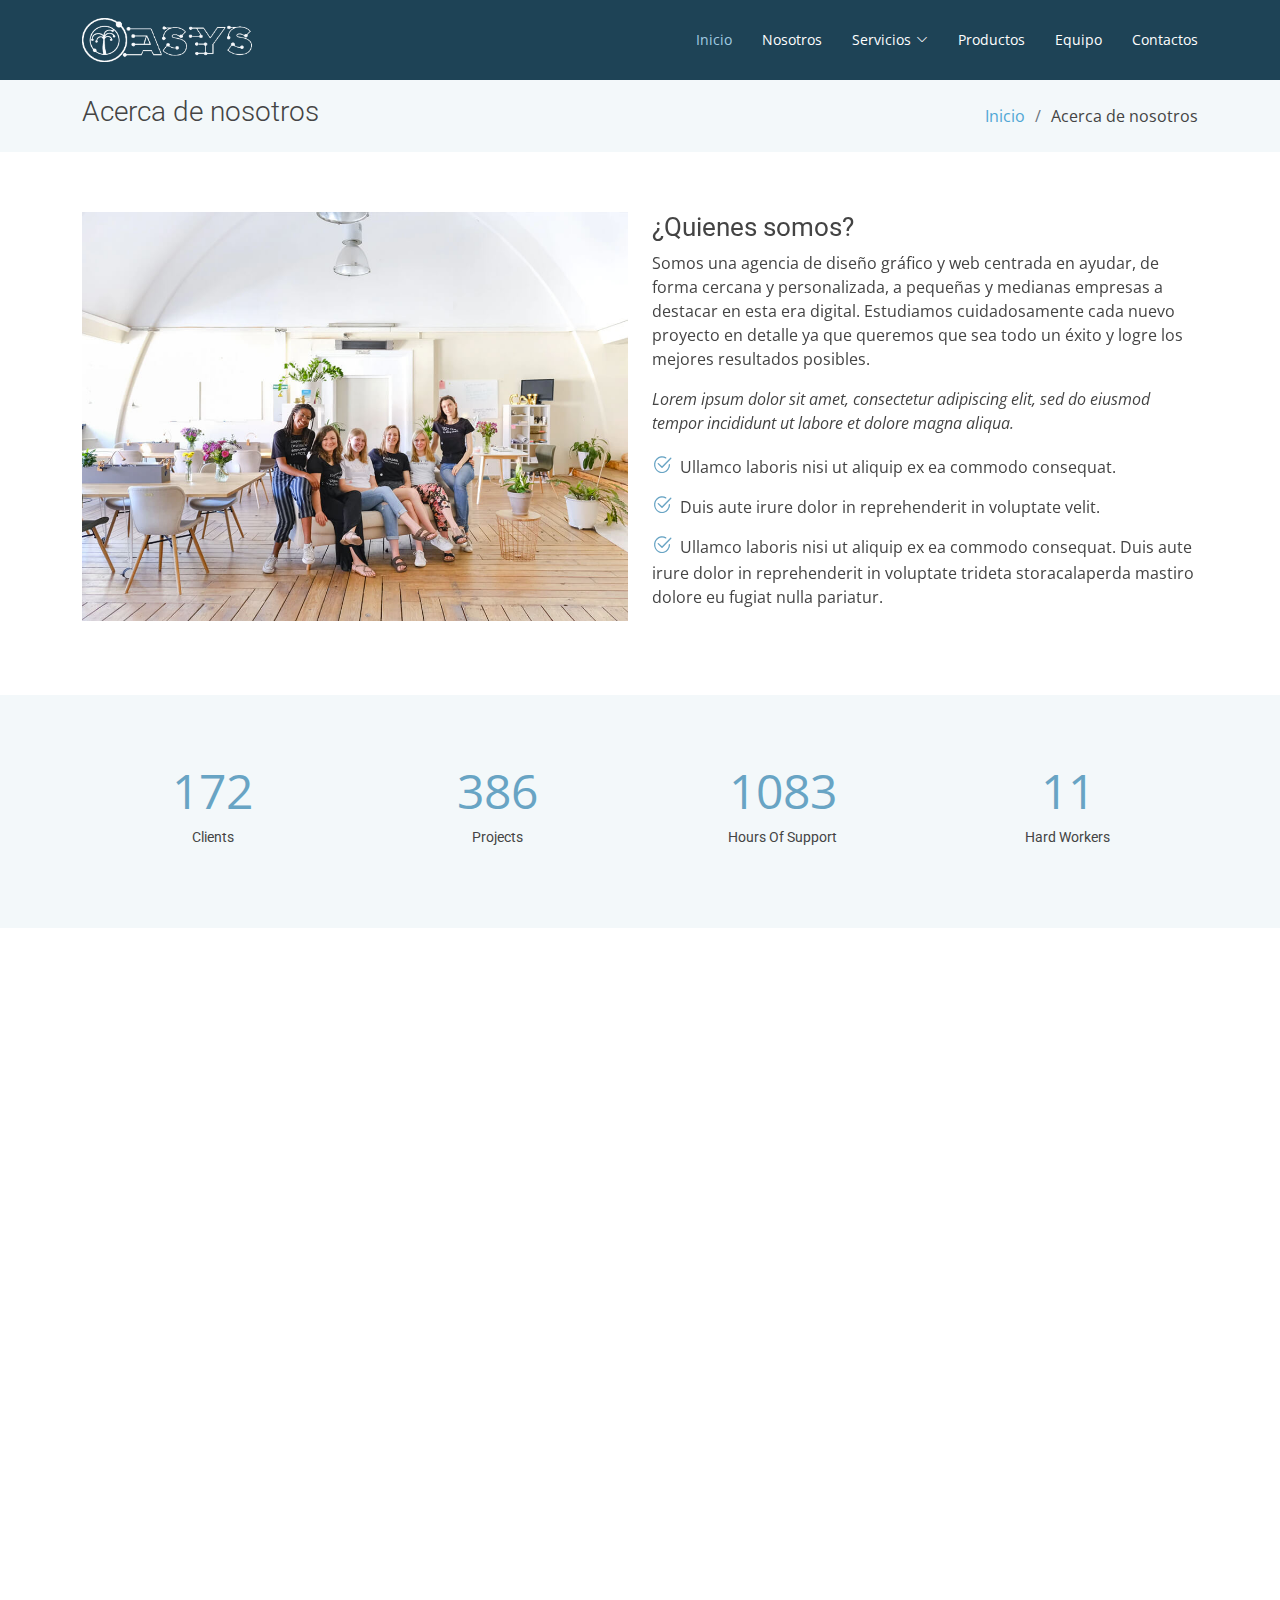
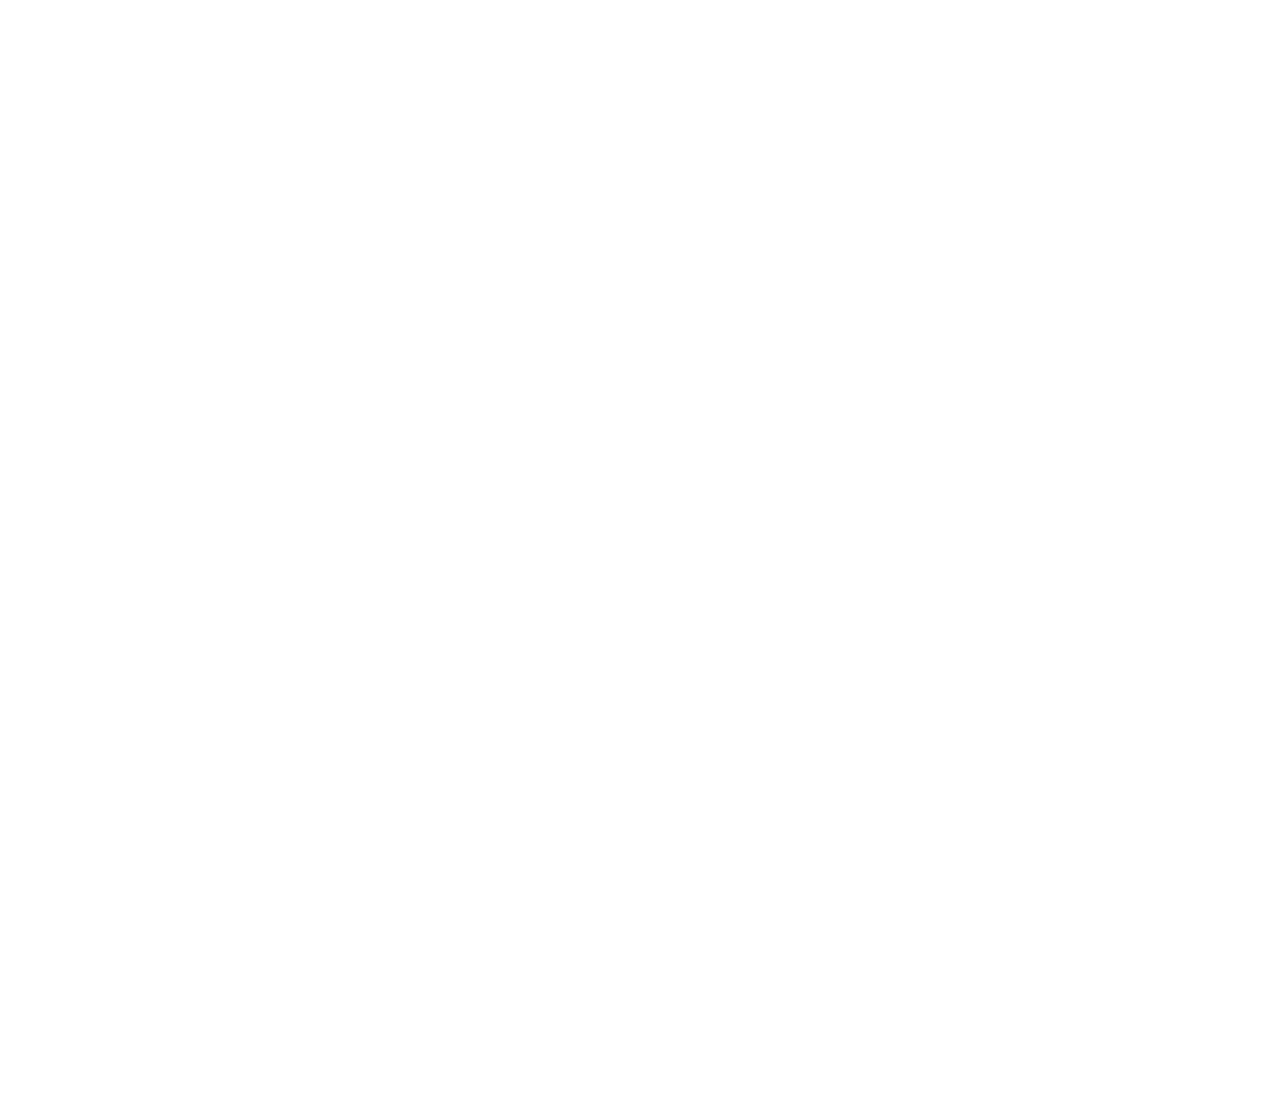
<file: about.html>
<!DOCTYPE html>
<html lang="en">

<head>
  <meta charset="utf-8">
  <meta content="width=device-width, initial-scale=1.0" name="viewport">

  <title>About - Moderna Bootstrap Template</title>
  <meta content="" name="description">
  <meta content="" name="keywords">

  <!-- Favicons -->
  <link href="assets/img/favicon.png" rel="icon">
  <link href="assets/img/apple-touch-icon.png" rel="apple-touch-icon">

  <!-- Google Fonts -->
  <link href="https://fonts.googleapis.com/css?family=Open+Sans:300,300i,400,400i,600,600i,700,700i|Roboto:300,300i,400,400i,500,500i,700,700i&display=swap" rel="stylesheet">

  <!-- Vendor CSS Files -->
  <link href="assets/vendor/animate.css/animate.min.css" rel="stylesheet">
  <link href="assets/vendor/aos/aos.css" rel="stylesheet">
  <link href="assets/vendor/bootstrap/css/bootstrap.min.css" rel="stylesheet">
  <link href="assets/vendor/bootstrap-icons/bootstrap-icons.css" rel="stylesheet">
  <link href="assets/vendor/boxicons/css/boxicons.min.css" rel="stylesheet">
  <link href="assets/vendor/glightbox/css/glightbox.min.css" rel="stylesheet">
  <link href="assets/vendor/swiper/swiper-bundle.min.css" rel="stylesheet">

  <!-- Template Main CSS File -->
  <link href="assets/css/style.css" rel="stylesheet">

  <!-- =======================================================
  * Template Name: Moderna - v4.5.0
  * Template URL: https://bootstrapmade.com/free-bootstrap-template-corporate-moderna/
  * Author: BootstrapMade.com
  * License: https://bootstrapmade.com/license/
  ======================================================== -->
</head>

<body>

  <!-- ======= Header ======= -->
  <header id="header" class="fixed-top d-flex align-items-center ">
    <div class="container d-flex justify-content-between align-items-center">

      <div class="logo">
        <!--<h1 class="text-light"><a href="index.html"><span>Oasys</span></a></h1> -->
        <!-- Uncomment below if you prefer to use an image logo -->
        <a href="index.html"><img src="assets/img/logo.png" alt="100px" class="img-fluid"></a>
      </div>



      <nav id="navbar" class="navbar">
        <ul>
          <li><a class="active " href="index.html">Inicio</a></li>
          <li><a href="about.html">Nosotros</a></li>
          
          <li class="dropdown"><a href="#"><span>Servicios</span> <i class="bi bi-chevron-down"></i></a>
            <ul>
              <li class="dropdown"><a href="#"><span>Servicios web</span> <i class="bi bi-chevron-right"></i></a>
                <ul>
                  <li><a href="blog.html">Website</a></li>
                  <li><a href="#">Diseño de interfaces web</a></li>
                  <li><a href="#">Desarrollo de ecommerce</a></li>
                </ul>
              </li>
              <li class="dropdown"><a href="#"><span>Sistemas de informacion</span> <i class="bi bi-chevron-right"></i></a>
                <ul>
                  <li><a href="blog.html">Desarrollo de S.I.</a></li>
                  <li><a href="#">Modelado de BD</a></li>
                  <li><a href="#">Diseño de diagramas UML</a></li>
                  <li><a href="#">Capacitación para S.I</a></li>
                  <li><a href="#">Deep Drop Down 5</a></li>
                </ul>
              </li>
              <li class="dropdown"><a href="#"><span>Aplicaciones móviles</span> <i class="bi bi-chevron-right"></i></a>
                <ul>
                  <li><a href="blog.html">Desarrollo de Apps</a></li>
                  <li><a href="#">Actualización de Apps</a></li>
                </ul>
              </li>
            </ul>
          </li>
          <li><a href="services.html">Productos</a></li>
          <li><a href="team.html">Equipo</a></li>
         
          <li><a href="contact.html">Contactos</a></li>
        </ul>
        <i class="bi bi-list mobile-nav-toggle"></i>
      </nav><!-- .navbar -->

    </div>
  </header><!-- End Header -->

  <main id="main">

    <!-- ======= About Us Section ======= -->
    <section class="breadcrumbs">
      <div class="container">

        <div class="d-flex justify-content-between align-items-center">
          <h2>Acerca de nosotros</h2>
          <ol>
            <li><a href="index.html">Inicio</a></li>
            <li>Acerca de nosotros</li>
          </ol>
        </div>

      </div>
    </section><!-- End About Us Section -->

    <!-- ======= About Section ======= -->
    <section class="about" data-aos="fade-up">
      <div class="container">

        <div class="row">
          <div class="col-lg-6">
            <img src="assets/img/about.jpg" class="img-fluid" alt="">
          </div>
          <div class="col-lg-6 pt-4 pt-lg-0">
            <h3>¿Quienes somos?</h3>

            <p>
              Somos una agencia de diseño gráfico y web centrada en ayudar, de forma cercana y personalizada, a pequeñas y 
              medianas empresas a destacar en esta era digital. Estudiamos cuidadosamente cada nuevo proyecto en detalle ya 
              que queremos que sea todo un éxito y logre los mejores resultados posibles.
            </p>
            <p class="fst-italic">
              Lorem ipsum dolor sit amet, consectetur adipiscing elit, sed do eiusmod tempor incididunt ut labore et dolore
              magna aliqua.
            </p>
            <ul>
              <li><i class="bi bi-check2-circle"></i> Ullamco laboris nisi ut aliquip ex ea commodo consequat.</li>
              <li><i class="bi bi-check2-circle"></i> Duis aute irure dolor in reprehenderit in voluptate velit.</li>
              <li><i class="bi bi-check2-circle"></i> Ullamco laboris nisi ut aliquip ex ea commodo consequat. Duis aute irure dolor in reprehenderit in voluptate trideta storacalaperda mastiro dolore eu fugiat nulla pariatur.</li>
            </ul>
            
          </div>
        </div>

      </div>
    </section><!-- End About Section -->

    <!-- ======= Facts Section ======= -->
    <section class="facts section-bg" data-aos="fade-up">
      <div class="container">

        <div class="row counters">

          <div class="col-lg-3 col-6 text-center">
            <span data-purecounter-start="0" data-purecounter-end="232" data-purecounter-duration="1" class="purecounter"></span>
            <p>Clients</p>
          </div>

          <div class="col-lg-3 col-6 text-center">
            <span data-purecounter-start="0" data-purecounter-end="521" data-purecounter-duration="1" class="purecounter"></span>
            <p>Projects</p>
          </div>

          <div class="col-lg-3 col-6 text-center">
            <span data-purecounter-start="0" data-purecounter-end="1463" data-purecounter-duration="1" class="purecounter"></span>
            <p>Hours Of Support</p>
          </div>

          <div class="col-lg-3 col-6 text-center">
            <span data-purecounter-start="0" data-purecounter-end="15" data-purecounter-duration="1" class="purecounter"></span>
            <p>Hard Workers</p>
          </div>

        </div>

      </div>
    </section><!-- End Facts Section -->

    <!-- ======= Our Skills Section ======= -->
    <section class="skills" data-aos="fade-up">
      <div class="container">

        <div class="section-title">
          <h2>Our Skills</h2>
          <p>Magnam dolores commodi suscipit. Necessitatibus eius consequatur ex aliquid fuga eum quidem. Sit sint consectetur velit. Quisquam quos quisquam cupiditate. Et nemo qui impedit suscipit alias ea. Quia fugiat sit in iste officiis commodi quidem hic quas.</p>
        </div>

        <div class="skills-content">

          <div class="progress">
            <div class="progress-bar bg-success" role="progressbar" aria-valuenow="100" aria-valuemin="0" aria-valuemax="100">
              <span class="skill">HTML <i class="val">100%</i></span>
            </div>
          </div>

          <div class="progress">
            <div class="progress-bar bg-info" role="progressbar" aria-valuenow="90" aria-valuemin="0" aria-valuemax="100">
              <span class="skill">CSS <i class="val">90%</i></span>
            </div>
          </div>

          <div class="progress">
            <div class="progress-bar bg-warning" role="progressbar" aria-valuenow="75" aria-valuemin="0" aria-valuemax="100">
              <span class="skill">JavaScript <i class="val">75%</i></span>
            </div>
          </div>

          <div class="progress">
            <div class="progress-bar bg-danger" role="progressbar" aria-valuenow="55" aria-valuemin="0" aria-valuemax="100">
              <span class="skill">Photoshop <i class="val">55%</i></span>
            </div>
          </div>

        </div>

      </div>
    </section><!-- End Our Skills Section -->

    <!-- ======= Tetstimonials Section ======= -->
    <section class="testimonials" data-aos="fade-up">
      <div class="container">

        <div class="section-title">
          <h2>Tetstimonials</h2>
          <p>Magnam dolores commodi suscipit. Necessitatibus eius consequatur ex aliquid fuga eum quidem. Sit sint consectetur velit. Quisquam quos quisquam cupiditate. Et nemo qui impedit suscipit alias ea. Quia fugiat sit in iste officiis commodi quidem hic quas.</p>
        </div>

        <div class="testimonials-carousel swiper">
          <div class="swiper-wrapper">
            <div class="testimonial-item swiper-slide">
              <img src="assets/img/testimonials/testimonials-1.jpg" class="testimonial-img" alt="">
              <h3>Saul Goodman</h3>
              <h4>Ceo &amp; Founder</h4>
              <p>
                <i class="bx bxs-quote-alt-left quote-icon-left"></i>
                Proin iaculis purus consequat sem cure digni ssim donec porttitora entum suscipit rhoncus. Accusantium quam, ultricies eget id, aliquam eget nibh et. Maecen aliquam, risus at semper.
                <i class="bx bxs-quote-alt-right quote-icon-right"></i>
              </p>
            </div>

            <div class="testimonial-item swiper-slide">
              <img src="assets/img/testimonials/testimonials-2.jpg" class="testimonial-img" alt="">
              <h3>Sara Wilsson</h3>
              <h4>Designer</h4>
              <p>
                <i class="bx bxs-quote-alt-left quote-icon-left"></i>
                Export tempor illum tamen malis malis eram quae irure esse labore quem cillum quid cillum eram malis quorum velit fore eram velit sunt aliqua noster fugiat irure amet legam anim culpa.
                <i class="bx bxs-quote-alt-right quote-icon-right"></i>
              </p>
            </div>

            <div class="testimonial-item swiper-slide">
              <img src="assets/img/testimonials/testimonials-3.jpg" class="testimonial-img" alt="">
              <h3>Jena Karlis</h3>
              <h4>Store Owner</h4>
              <p>
                <i class="bx bxs-quote-alt-left quote-icon-left"></i>
                Enim nisi quem export duis labore cillum quae magna enim sint quorum nulla quem veniam duis minim tempor labore quem eram duis noster aute amet eram fore quis sint minim.
                <i class="bx bxs-quote-alt-right quote-icon-right"></i>
              </p>
            </div>

            <div class="testimonial-item swiper-slide">
              <img src="assets/img/testimonials/testimonials-4.jpg" class="testimonial-img" alt="">
              <h3>Matt Brandon</h3>
              <h4>Freelancer</h4>
              <p>
                <i class="bx bxs-quote-alt-left quote-icon-left"></i>
                Fugiat enim eram quae cillum dolore dolor amet nulla culpa multos export minim fugiat minim velit minim dolor enim duis veniam ipsum anim magna sunt elit fore quem dolore labore illum veniam.
                <i class="bx bxs-quote-alt-right quote-icon-right"></i>
              </p>
            </div>

            <div class="testimonial-item swiper-slide">
              <img src="assets/img/testimonials/testimonials-5.jpg" class="testimonial-img" alt="">
              <h3>John Larson</h3>
              <h4>Entrepreneur</h4>
              <p>
                <i class="bx bxs-quote-alt-left quote-icon-left"></i>
                Quis quorum aliqua sint quem legam fore sunt eram irure aliqua veniam tempor noster veniam enim culpa labore duis sunt culpa nulla illum cillum fugiat legam esse veniam culpa fore nisi cillum quid.
                <i class="bx bxs-quote-alt-right quote-icon-right"></i>
              </p>
            </div>
          </div>
          <div class="swiper-pagination"></div>
        </div>

      </div>
    </section><!-- End Ttstimonials Section -->

  </main><!-- End #main -->

  <!-- ======= Footer ======= -->
  <footer id="footer" data-aos="fade-up" data-aos-easing="ease-in-out" data-aos-duration="500">

    <div class="footer-newsletter">
      <div class="container">
        <div class="row">
          <div class="col-lg-6">
            <h4>Our Newsletter</h4>
            <p>Tamen quem nulla quae legam multos aute sint culpa legam noster magna</p>
          </div>
          <div class="col-lg-6">
            <form action="" method="post">
              <input type="email" name="email"><input type="submit" value="Subscribe">
            </form>
          </div>
        </div>
      </div>
    </div>

    <div class="footer-top">
      <div class="container">
        <div class="row">

          <div class="col-lg-3 col-md-6 footer-links">
            <h4>Useful Links</h4>
            <ul>
              <li><i class="bx bx-chevron-right"></i> <a href="#">Home</a></li>
              <li><i class="bx bx-chevron-right"></i> <a href="#">About us</a></li>
              <li><i class="bx bx-chevron-right"></i> <a href="#">Services</a></li>
              <li><i class="bx bx-chevron-right"></i> <a href="#">Terms of service</a></li>
              <li><i class="bx bx-chevron-right"></i> <a href="#">Privacy policy</a></li>
            </ul>
          </div>

          <div class="col-lg-3 col-md-6 footer-links">
            <h4>Our Services</h4>
            <ul>
              <li><i class="bx bx-chevron-right"></i> <a href="#">Web Design</a></li>
              <li><i class="bx bx-chevron-right"></i> <a href="#">Web Development</a></li>
              <li><i class="bx bx-chevron-right"></i> <a href="#">Product Management</a></li>
              <li><i class="bx bx-chevron-right"></i> <a href="#">Marketing</a></li>
              <li><i class="bx bx-chevron-right"></i> <a href="#">Graphic Design</a></li>
            </ul>
          </div>

          <div class="col-lg-3 col-md-6 footer-contact">
            <h4>Contact Us</h4>
            <p>
              A108 Adam Street <br>
              New York, NY 535022<br>
              United States <br><br>
              <strong>Phone:</strong> +1 5589 55488 55<br>
              <strong>Email:</strong> info@example.com<br>
            </p>

          </div>

          <div class="col-lg-3 col-md-6 footer-info">
            <h3>About Moderna</h3>
            <p>Cras fermentum odio eu feugiat lide par naso tierra. Justo eget nada terra videa magna derita valies darta donna mare fermentum iaculis eu non diam phasellus.</p>
            <div class="social-links mt-3">
              <a href="#" class="twitter"><i class="bx bxl-twitter"></i></a>
              <a href="#" class="facebook"><i class="bx bxl-facebook"></i></a>
              <a href="#" class="instagram"><i class="bx bxl-instagram"></i></a>
              <a href="#" class="linkedin"><i class="bx bxl-linkedin"></i></a>
            </div>
          </div>

        </div>
      </div>
    </div>

    <div class="container">
      <div class="copyright">
        &copy; Copyright <strong><span>Moderna</span></strong>. All Rights Reserved
      </div>
      <div class="credits">
        <!-- All the links in the footer should remain intact. -->
        <!-- You can delete the links only if you purchased the pro version. -->
        <!-- Licensing information: https://bootstrapmade.com/license/ -->
        <!-- Purchase the pro version with working PHP/AJAX contact form: https://bootstrapmade.com/free-bootstrap-template-corporate-moderna/ -->
        Designed by <a href="https://bootstrapmade.com/">BootstrapMade</a>
      </div>
    </div>
  </footer><!-- End Footer -->

  <a href="#" class="back-to-top d-flex align-items-center justify-content-center"><i class="bi bi-arrow-up-short"></i></a>

  <!-- Vendor JS Files -->
  <script src="assets/vendor/aos/aos.js"></script>
  <script src="assets/vendor/bootstrap/js/bootstrap.bundle.min.js"></script>
  <script src="assets/vendor/glightbox/js/glightbox.min.js"></script>
  <script src="assets/vendor/isotope-layout/isotope.pkgd.min.js"></script>
  <script src="assets/vendor/php-email-form/validate.js"></script>
  <script src="assets/vendor/purecounter/purecounter.js"></script>
  <script src="assets/vendor/swiper/swiper-bundle.min.js"></script>
  <script src="assets/vendor/waypoints/noframework.waypoints.js"></script>

  <!-- Template Main JS File -->
  <script src="assets/js/main.js"></script>

</body>

</html>
</file>
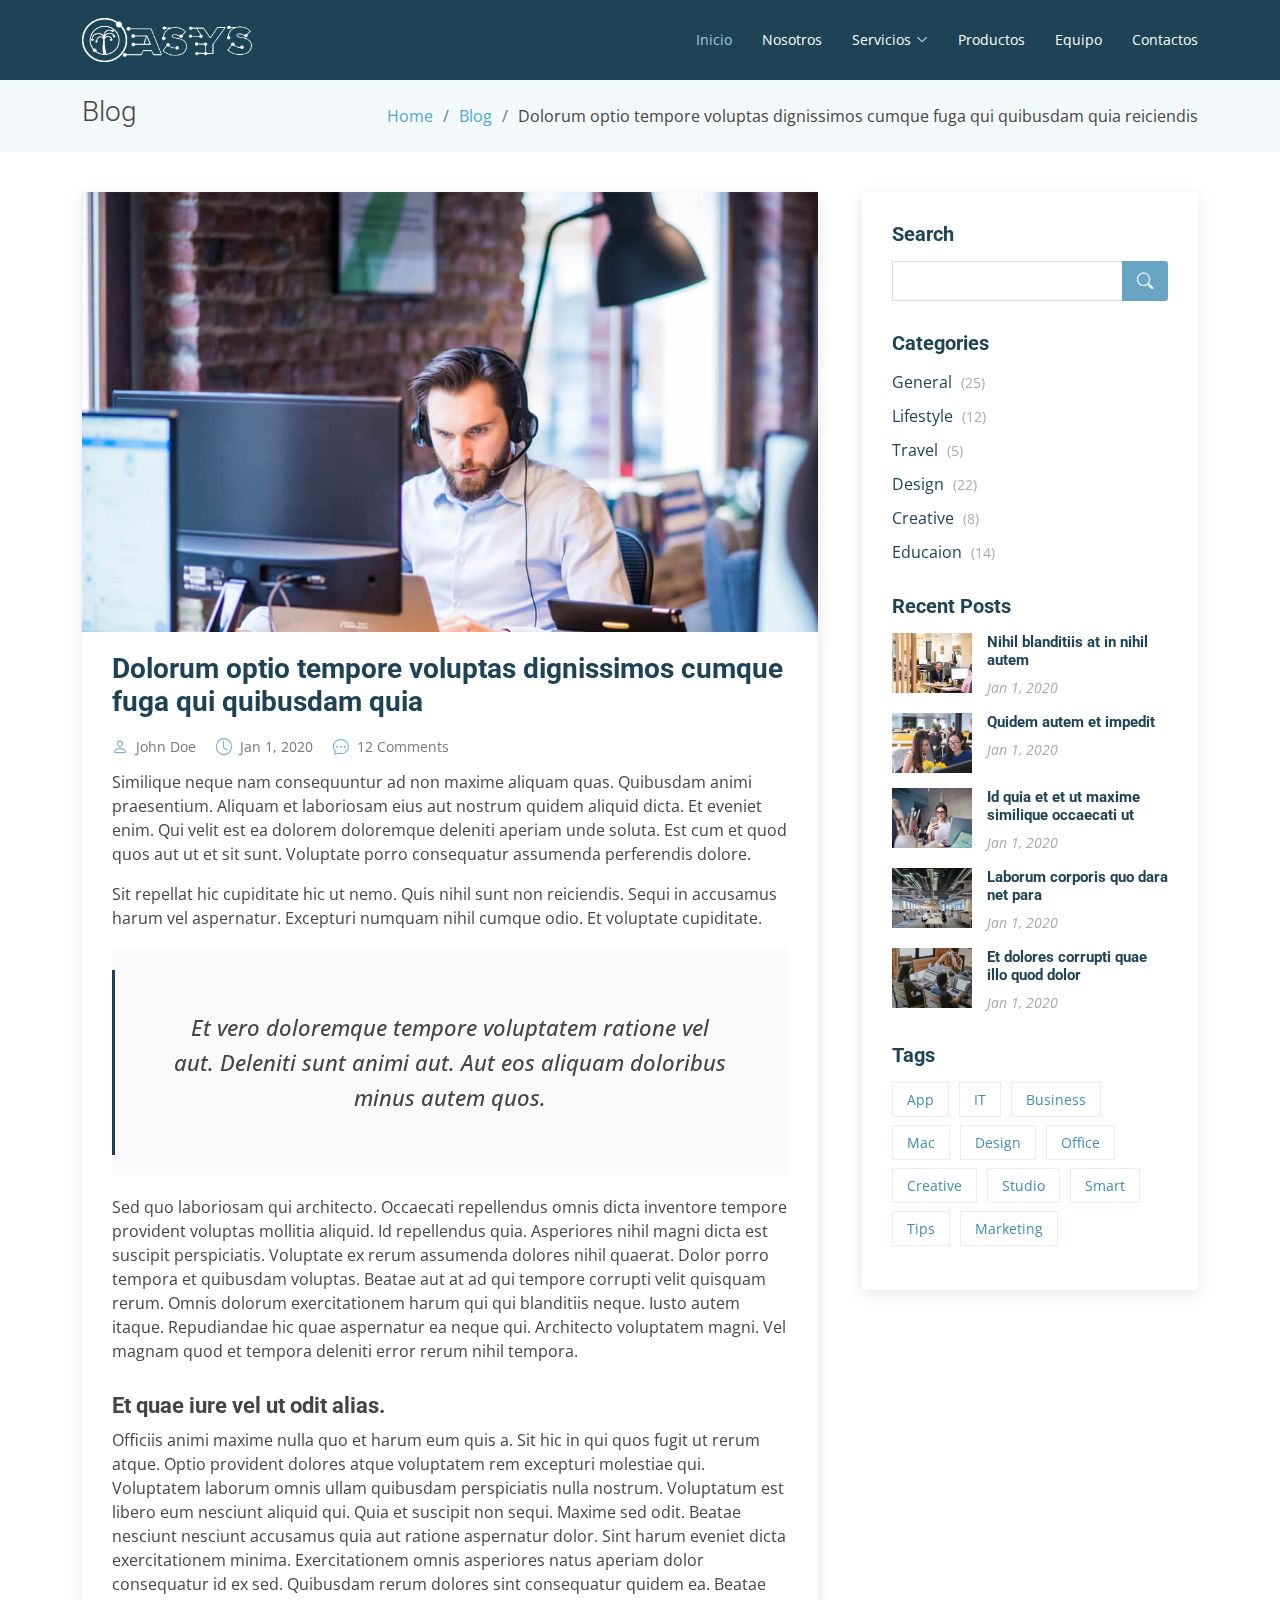
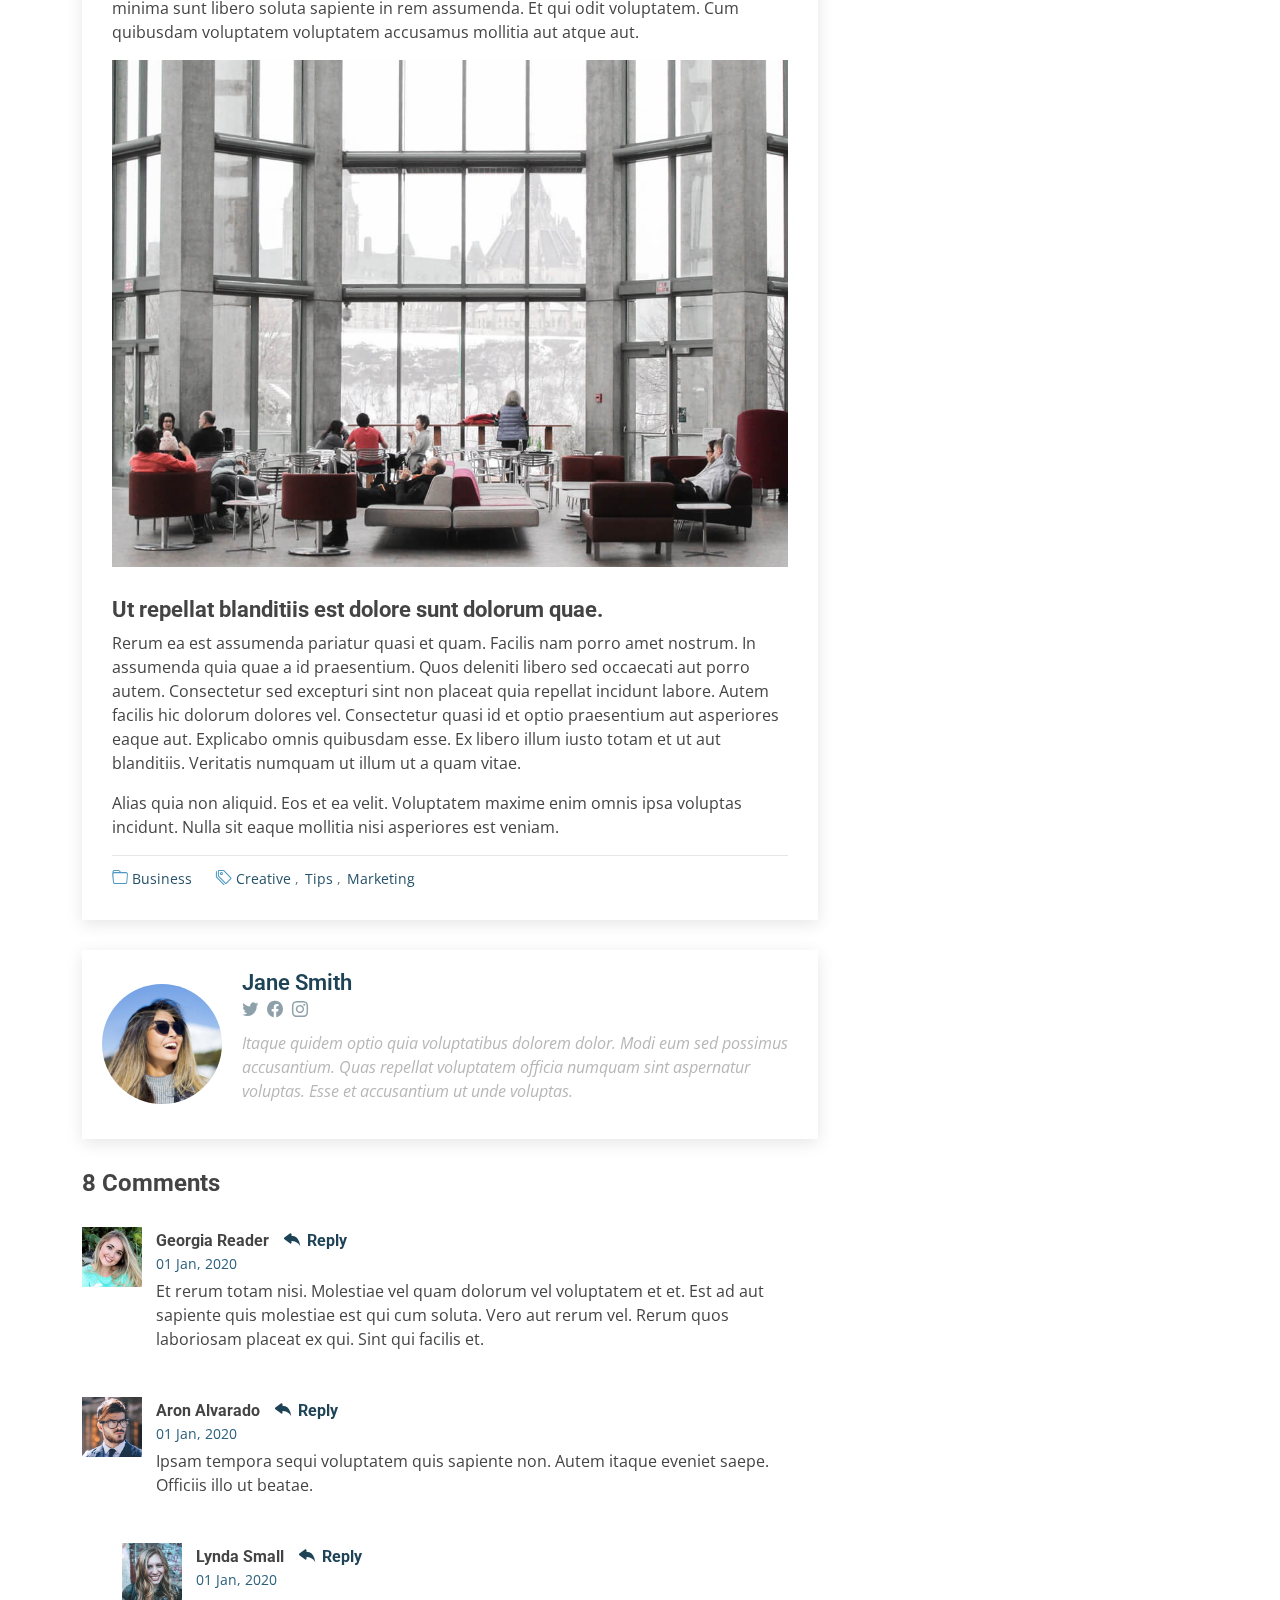
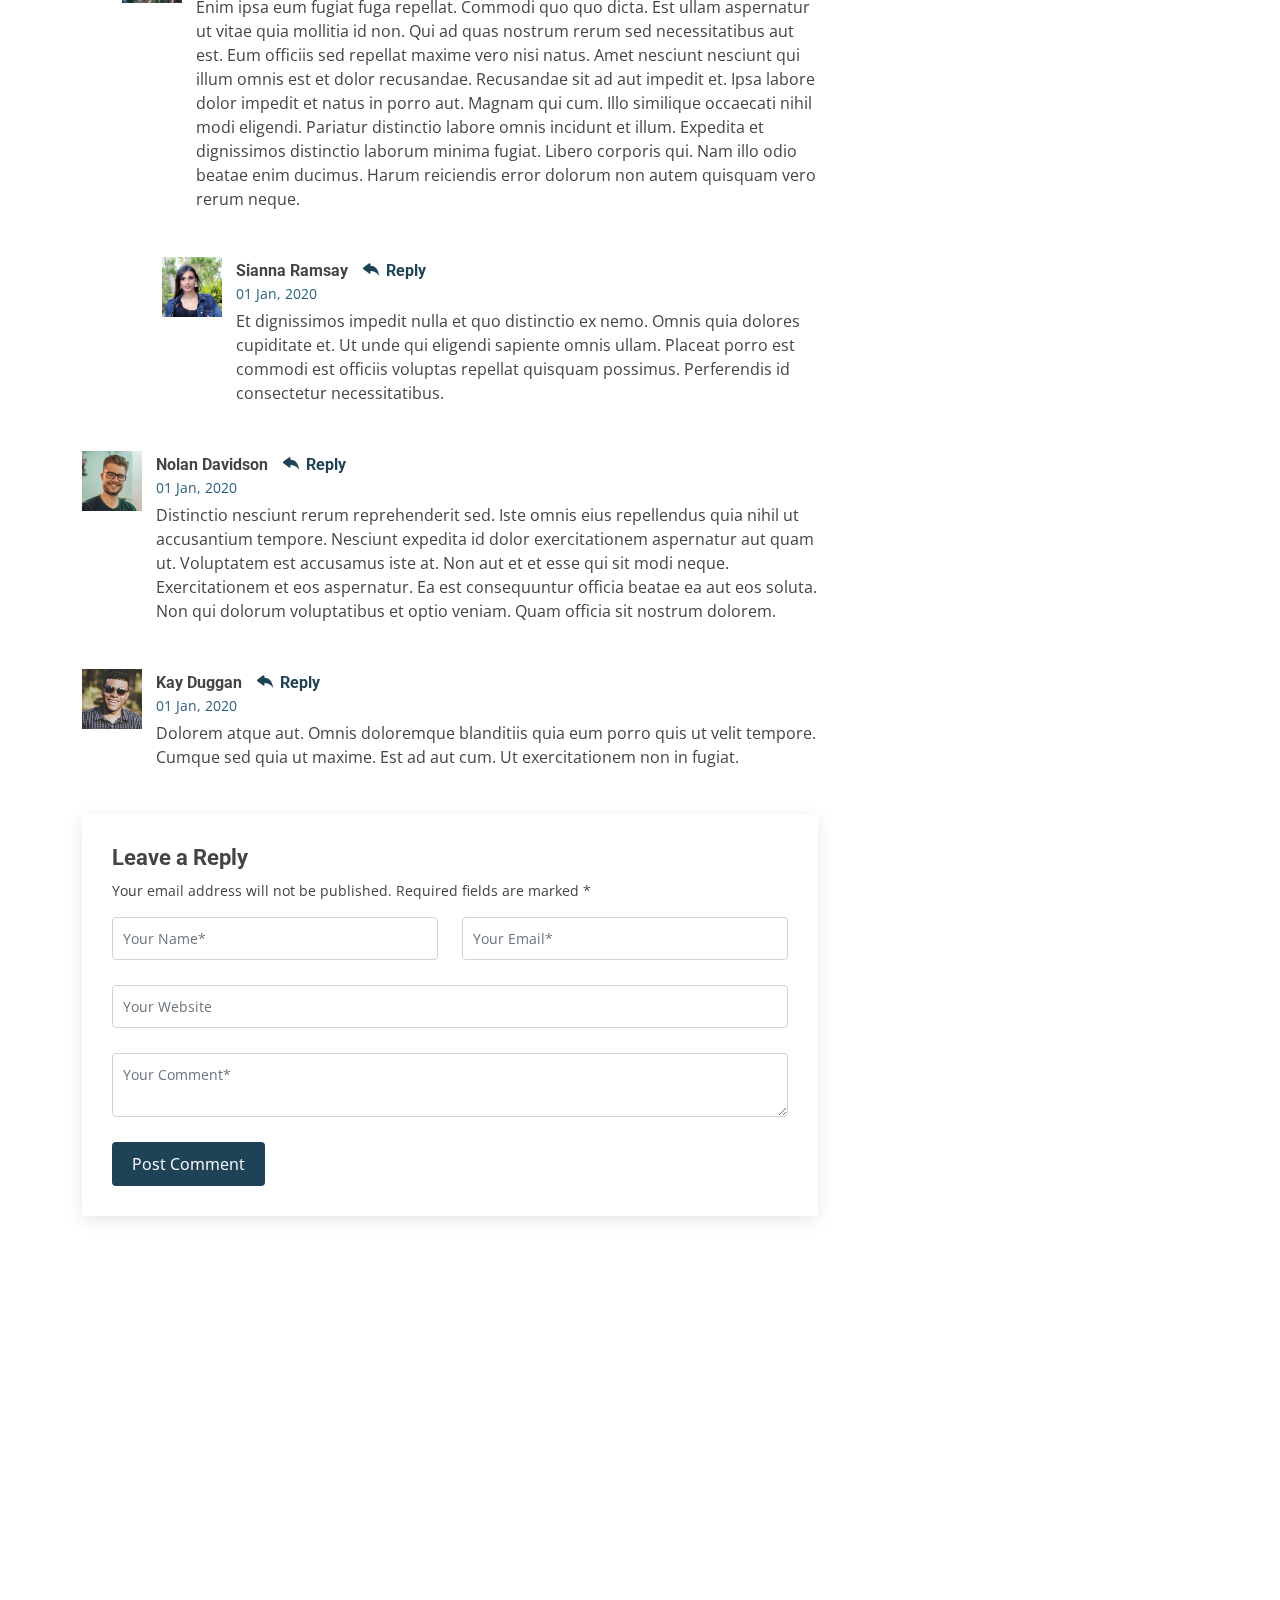
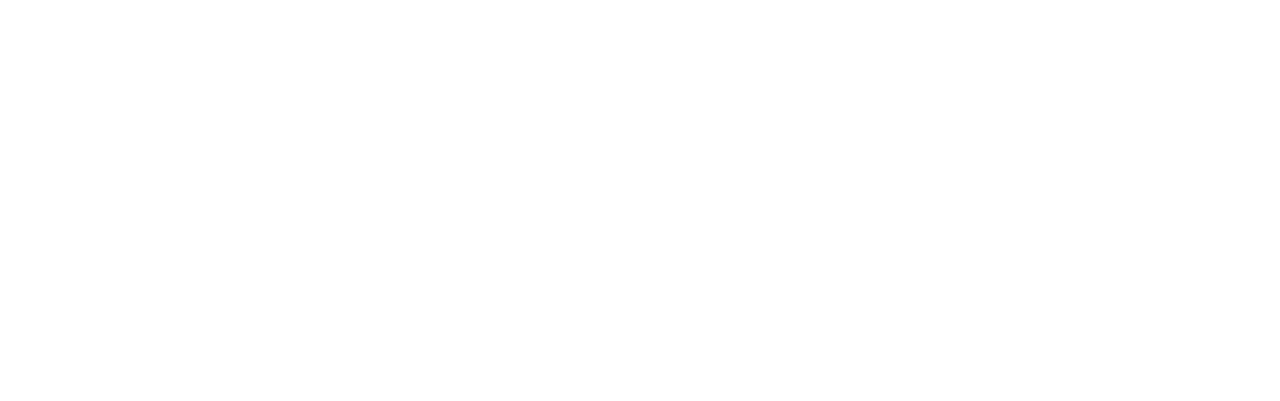
<file: blog-single.html>
<!DOCTYPE html>
<html lang="en">

<head>
  <meta charset="utf-8">
  <meta content="width=device-width, initial-scale=1.0" name="viewport">

  <title>Blog Single - Moderna Bootstrap Template</title>
  <meta content="" name="description">
  <meta content="" name="keywords">

  <!-- Favicons -->
  <link href="assets/img/favicon.png" rel="icon">
  <link href="assets/img/apple-touch-icon.png" rel="apple-touch-icon">

  <!-- Google Fonts -->
  <link href="https://fonts.googleapis.com/css?family=Open+Sans:300,300i,400,400i,600,600i,700,700i|Roboto:300,300i,400,400i,500,500i,700,700i&display=swap" rel="stylesheet">

  <!-- Vendor CSS Files -->
  <link href="assets/vendor/animate.css/animate.min.css" rel="stylesheet">
  <link href="assets/vendor/aos/aos.css" rel="stylesheet">
  <link href="assets/vendor/bootstrap/css/bootstrap.min.css" rel="stylesheet">
  <link href="assets/vendor/bootstrap-icons/bootstrap-icons.css" rel="stylesheet">
  <link href="assets/vendor/boxicons/css/boxicons.min.css" rel="stylesheet">
  <link href="assets/vendor/glightbox/css/glightbox.min.css" rel="stylesheet">
  <link href="assets/vendor/swiper/swiper-bundle.min.css" rel="stylesheet">

  <!-- Template Main CSS File -->
  <link href="assets/css/style.css" rel="stylesheet">

  <!-- =======================================================
  * Template Name: Moderna - v4.5.0
  * Template URL: https://bootstrapmade.com/free-bootstrap-template-corporate-moderna/
  * Author: BootstrapMade.com
  * License: https://bootstrapmade.com/license/
  ======================================================== -->
</head>

<body>

  <!-- ======= Header ======= -->
  <header id="header" class="fixed-top d-flex align-items-center ">
    <div class="container d-flex justify-content-between align-items-center">

      <div class="logo">
        <!--<h1 class="text-light"><a href="index.html"><span>Oasys</span></a></h1> -->
        <!-- Uncomment below if you prefer to use an image logo -->
        <a href="index.html"><img src="assets/img/logo.png" alt="100px" class="img-fluid"></a>
      </div>



      <nav id="navbar" class="navbar">
        <ul>
          <li><a class="active " href="index.html">Inicio</a></li>
          <li><a href="about.html">Nosotros</a></li>
          
          <li class="dropdown"><a href="#"><span>Servicios</span> <i class="bi bi-chevron-down"></i></a>
            <ul>
              <li class="dropdown"><a href="#"><span>Servicios web</span> <i class="bi bi-chevron-right"></i></a>
                <ul>
                  <li><a href="blog.html">Website</a></li>
                  <li><a href="#">Diseño de interfaces web</a></li>
                  <li><a href="#">Desarrollo de ecommerce</a></li>
                </ul>
              </li>
              <li class="dropdown"><a href="#"><span>Sistemas de informacion</span> <i class="bi bi-chevron-right"></i></a>
                <ul>
                  <li><a href="blog.html">Desarrollo de S.I.</a></li>
                  <li><a href="#">Modelado de BD</a></li>
                  <li><a href="#">Diseño de diagramas UML</a></li>
                  <li><a href="#">Capacitación para S.I</a></li>
                  <li><a href="#">Deep Drop Down 5</a></li>
                </ul>
              </li>
              <li class="dropdown"><a href="#"><span>Aplicaciones móviles</span> <i class="bi bi-chevron-right"></i></a>
                <ul>
                  <li><a href="blog.html">Desarrollo de Apps</a></li>
                  <li><a href="#">Actualización de Apps</a></li>
                </ul>
              </li>
            </ul>
          </li>
          <li><a href="services.html">Productos</a></li>
          <li><a href="team.html">Equipo</a></li>
         
          <li><a href="contact.html">Contactos</a></li>
        </ul>
        <i class="bi bi-list mobile-nav-toggle"></i>
      </nav><!-- .navbar -->

    </div>
  </header><!-- End Header -->

  <main id="main">

    <!-- ======= Blog Section ======= -->
    <section class="breadcrumbs">
      <div class="container">

        <div class="d-flex justify-content-between align-items-center">
          <h2>Blog</h2>

          <ol>
            <li><a href="index.html">Home</a></li>
            <li><a href="blog.html">Blog</a></li>
            <li>Dolorum optio tempore voluptas dignissimos cumque fuga qui quibusdam quia reiciendis</li>
          </ol>
        </div>

      </div>
    </section><!-- End Blog Section -->

    <!-- ======= Blog Single Section ======= -->
    <section id="blog" class="blog">
      <div class="container" data-aos="fade-up">

        <div class="row">

          <div class="col-lg-8 entries">

            <article class="entry entry-single">

              <div class="entry-img">
                <img src="assets/img/blog/blog-1.jpg" alt="" class="img-fluid">
              </div>

              <h2 class="entry-title">
                <a href="blog-single.html">Dolorum optio tempore voluptas dignissimos cumque fuga qui quibusdam quia</a>
              </h2>

              <div class="entry-meta">
                <ul>
                  <li class="d-flex align-items-center"><i class="bi bi-person"></i> <a href="blog-single.html">John Doe</a></li>
                  <li class="d-flex align-items-center"><i class="bi bi-clock"></i> <a href="blog-single.html"><time datetime="2020-01-01">Jan 1, 2020</time></a></li>
                  <li class="d-flex align-items-center"><i class="bi bi-chat-dots"></i> <a href="blog-single.html">12 Comments</a></li>
                </ul>
              </div>

              <div class="entry-content">
                <p>
                  Similique neque nam consequuntur ad non maxime aliquam quas. Quibusdam animi praesentium. Aliquam et laboriosam eius aut nostrum quidem aliquid dicta.
                  Et eveniet enim. Qui velit est ea dolorem doloremque deleniti aperiam unde soluta. Est cum et quod quos aut ut et sit sunt. Voluptate porro consequatur assumenda perferendis dolore.
                </p>

                <p>
                  Sit repellat hic cupiditate hic ut nemo. Quis nihil sunt non reiciendis. Sequi in accusamus harum vel aspernatur. Excepturi numquam nihil cumque odio. Et voluptate cupiditate.
                </p>

                <blockquote>
                  <p>
                    Et vero doloremque tempore voluptatem ratione vel aut. Deleniti sunt animi aut. Aut eos aliquam doloribus minus autem quos.
                  </p>
                </blockquote>

                <p>
                  Sed quo laboriosam qui architecto. Occaecati repellendus omnis dicta inventore tempore provident voluptas mollitia aliquid. Id repellendus quia. Asperiores nihil magni dicta est suscipit perspiciatis. Voluptate ex rerum assumenda dolores nihil quaerat.
                  Dolor porro tempora et quibusdam voluptas. Beatae aut at ad qui tempore corrupti velit quisquam rerum. Omnis dolorum exercitationem harum qui qui blanditiis neque.
                  Iusto autem itaque. Repudiandae hic quae aspernatur ea neque qui. Architecto voluptatem magni. Vel magnam quod et tempora deleniti error rerum nihil tempora.
                </p>

                <h3>Et quae iure vel ut odit alias.</h3>
                <p>
                  Officiis animi maxime nulla quo et harum eum quis a. Sit hic in qui quos fugit ut rerum atque. Optio provident dolores atque voluptatem rem excepturi molestiae qui. Voluptatem laborum omnis ullam quibusdam perspiciatis nulla nostrum. Voluptatum est libero eum nesciunt aliquid qui.
                  Quia et suscipit non sequi. Maxime sed odit. Beatae nesciunt nesciunt accusamus quia aut ratione aspernatur dolor. Sint harum eveniet dicta exercitationem minima. Exercitationem omnis asperiores natus aperiam dolor consequatur id ex sed. Quibusdam rerum dolores sint consequatur quidem ea.
                  Beatae minima sunt libero soluta sapiente in rem assumenda. Et qui odit voluptatem. Cum quibusdam voluptatem voluptatem accusamus mollitia aut atque aut.
                </p>
                <img src="assets/img/blog/blog-inside-post.jpg" class="img-fluid" alt="">

                <h3>Ut repellat blanditiis est dolore sunt dolorum quae.</h3>
                <p>
                  Rerum ea est assumenda pariatur quasi et quam. Facilis nam porro amet nostrum. In assumenda quia quae a id praesentium. Quos deleniti libero sed occaecati aut porro autem. Consectetur sed excepturi sint non placeat quia repellat incidunt labore. Autem facilis hic dolorum dolores vel.
                  Consectetur quasi id et optio praesentium aut asperiores eaque aut. Explicabo omnis quibusdam esse. Ex libero illum iusto totam et ut aut blanditiis. Veritatis numquam ut illum ut a quam vitae.
                </p>
                <p>
                  Alias quia non aliquid. Eos et ea velit. Voluptatem maxime enim omnis ipsa voluptas incidunt. Nulla sit eaque mollitia nisi asperiores est veniam.
                </p>

              </div>

              <div class="entry-footer">
                <i class="bi bi-folder"></i>
                <ul class="cats">
                  <li><a href="#">Business</a></li>
                </ul>

                <i class="bi bi-tags"></i>
                <ul class="tags">
                  <li><a href="#">Creative</a></li>
                  <li><a href="#">Tips</a></li>
                  <li><a href="#">Marketing</a></li>
                </ul>
              </div>

            </article><!-- End blog entry -->

            <div class="blog-author d-flex align-items-center">
              <img src="assets/img/blog/blog-author.jpg" class="rounded-circle float-left" alt="">
              <div>
                <h4>Jane Smith</h4>
                <div class="social-links">
                  <a href="https://twitters.com/#"><i class="bi bi-twitter"></i></a>
                  <a href="https://facebook.com/#"><i class="bi bi-facebook"></i></a>
                  <a href="https://instagram.com/#"><i class="biu bi-instagram"></i></a>
                </div>
                <p>
                  Itaque quidem optio quia voluptatibus dolorem dolor. Modi eum sed possimus accusantium. Quas repellat voluptatem officia numquam sint aspernatur voluptas. Esse et accusantium ut unde voluptas.
                </p>
              </div>
            </div><!-- End blog author bio -->

            <div class="blog-comments">

              <h4 class="comments-count">8 Comments</h4>

              <div id="comment-1" class="comment">
                <div class="d-flex">
                  <div class="comment-img"><img src="assets/img/blog/comments-1.jpg" alt=""></div>
                  <div>
                    <h5><a href="">Georgia Reader</a> <a href="#" class="reply"><i class="bi bi-reply-fill"></i> Reply</a></h5>
                    <time datetime="2020-01-01">01 Jan, 2020</time>
                    <p>
                      Et rerum totam nisi. Molestiae vel quam dolorum vel voluptatem et et. Est ad aut sapiente quis molestiae est qui cum soluta.
                      Vero aut rerum vel. Rerum quos laboriosam placeat ex qui. Sint qui facilis et.
                    </p>
                  </div>
                </div>
              </div><!-- End comment #1 -->

              <div id="comment-2" class="comment">
                <div class="d-flex">
                  <div class="comment-img"><img src="assets/img/blog/comments-2.jpg" alt=""></div>
                  <div>
                    <h5><a href="">Aron Alvarado</a> <a href="#" class="reply"><i class="bi bi-reply-fill"></i> Reply</a></h5>
                    <time datetime="2020-01-01">01 Jan, 2020</time>
                    <p>
                      Ipsam tempora sequi voluptatem quis sapiente non. Autem itaque eveniet saepe. Officiis illo ut beatae.
                    </p>
                  </div>
                </div>

                <div id="comment-reply-1" class="comment comment-reply">
                  <div class="d-flex">
                    <div class="comment-img"><img src="assets/img/blog/comments-3.jpg" alt=""></div>
                    <div>
                      <h5><a href="">Lynda Small</a> <a href="#" class="reply"><i class="bi bi-reply-fill"></i> Reply</a></h5>
                      <time datetime="2020-01-01">01 Jan, 2020</time>
                      <p>
                        Enim ipsa eum fugiat fuga repellat. Commodi quo quo dicta. Est ullam aspernatur ut vitae quia mollitia id non. Qui ad quas nostrum rerum sed necessitatibus aut est. Eum officiis sed repellat maxime vero nisi natus. Amet nesciunt nesciunt qui illum omnis est et dolor recusandae.

                        Recusandae sit ad aut impedit et. Ipsa labore dolor impedit et natus in porro aut. Magnam qui cum. Illo similique occaecati nihil modi eligendi. Pariatur distinctio labore omnis incidunt et illum. Expedita et dignissimos distinctio laborum minima fugiat.

                        Libero corporis qui. Nam illo odio beatae enim ducimus. Harum reiciendis error dolorum non autem quisquam vero rerum neque.
                      </p>
                    </div>
                  </div>

                  <div id="comment-reply-2" class="comment comment-reply">
                    <div class="d-flex">
                      <div class="comment-img"><img src="assets/img/blog/comments-4.jpg" alt=""></div>
                      <div>
                        <h5><a href="">Sianna Ramsay</a> <a href="#" class="reply"><i class="bi bi-reply-fill"></i> Reply</a></h5>
                        <time datetime="2020-01-01">01 Jan, 2020</time>
                        <p>
                          Et dignissimos impedit nulla et quo distinctio ex nemo. Omnis quia dolores cupiditate et. Ut unde qui eligendi sapiente omnis ullam. Placeat porro est commodi est officiis voluptas repellat quisquam possimus. Perferendis id consectetur necessitatibus.
                        </p>
                      </div>
                    </div>

                  </div><!-- End comment reply #2-->

                </div><!-- End comment reply #1-->

              </div><!-- End comment #2-->

              <div id="comment-3" class="comment">
                <div class="d-flex">
                  <div class="comment-img"><img src="assets/img/blog/comments-5.jpg" alt=""></div>
                  <div>
                    <h5><a href="">Nolan Davidson</a> <a href="#" class="reply"><i class="bi bi-reply-fill"></i> Reply</a></h5>
                    <time datetime="2020-01-01">01 Jan, 2020</time>
                    <p>
                      Distinctio nesciunt rerum reprehenderit sed. Iste omnis eius repellendus quia nihil ut accusantium tempore. Nesciunt expedita id dolor exercitationem aspernatur aut quam ut. Voluptatem est accusamus iste at.
                      Non aut et et esse qui sit modi neque. Exercitationem et eos aspernatur. Ea est consequuntur officia beatae ea aut eos soluta. Non qui dolorum voluptatibus et optio veniam. Quam officia sit nostrum dolorem.
                    </p>
                  </div>
                </div>

              </div><!-- End comment #3 -->

              <div id="comment-4" class="comment">
                <div class="d-flex">
                  <div class="comment-img"><img src="assets/img/blog/comments-6.jpg" alt=""></div>
                  <div>
                    <h5><a href="">Kay Duggan</a> <a href="#" class="reply"><i class="bi bi-reply-fill"></i> Reply</a></h5>
                    <time datetime="2020-01-01">01 Jan, 2020</time>
                    <p>
                      Dolorem atque aut. Omnis doloremque blanditiis quia eum porro quis ut velit tempore. Cumque sed quia ut maxime. Est ad aut cum. Ut exercitationem non in fugiat.
                    </p>
                  </div>
                </div>

              </div><!-- End comment #4 -->

              <div class="reply-form">
                <h4>Leave a Reply</h4>
                <p>Your email address will not be published. Required fields are marked * </p>
                <form action="">
                  <div class="row">
                    <div class="col-md-6 form-group">
                      <input name="name" type="text" class="form-control" placeholder="Your Name*">
                    </div>
                    <div class="col-md-6 form-group">
                      <input name="email" type="text" class="form-control" placeholder="Your Email*">
                    </div>
                  </div>
                  <div class="row">
                    <div class="col form-group">
                      <input name="website" type="text" class="form-control" placeholder="Your Website">
                    </div>
                  </div>
                  <div class="row">
                    <div class="col form-group">
                      <textarea name="comment" class="form-control" placeholder="Your Comment*"></textarea>
                    </div>
                  </div>
                  <button type="submit" class="btn btn-primary">Post Comment</button>

                </form>

              </div>

            </div><!-- End blog comments -->

          </div><!-- End blog entries list -->

          <div class="col-lg-4">

            <div class="sidebar">

              <h3 class="sidebar-title">Search</h3>
              <div class="sidebar-item search-form">
                <form action="">
                  <input type="text">
                  <button type="submit"><i class="bi bi-search"></i></button>
                </form>
              </div><!-- End sidebar search formn-->

              <h3 class="sidebar-title">Categories</h3>
              <div class="sidebar-item categories">
                <ul>
                  <li><a href="#">General <span>(25)</span></a></li>
                  <li><a href="#">Lifestyle <span>(12)</span></a></li>
                  <li><a href="#">Travel <span>(5)</span></a></li>
                  <li><a href="#">Design <span>(22)</span></a></li>
                  <li><a href="#">Creative <span>(8)</span></a></li>
                  <li><a href="#">Educaion <span>(14)</span></a></li>
                </ul>
              </div><!-- End sidebar categories-->

              <h3 class="sidebar-title">Recent Posts</h3>
              <div class="sidebar-item recent-posts">
                <div class="post-item clearfix">
                  <img src="assets/img/blog/blog-recent-1.jpg" alt="">
                  <h4><a href="blog-single.html">Nihil blanditiis at in nihil autem</a></h4>
                  <time datetime="2020-01-01">Jan 1, 2020</time>
                </div>

                <div class="post-item clearfix">
                  <img src="assets/img/blog/blog-recent-2.jpg" alt="">
                  <h4><a href="blog-single.html">Quidem autem et impedit</a></h4>
                  <time datetime="2020-01-01">Jan 1, 2020</time>
                </div>

                <div class="post-item clearfix">
                  <img src="assets/img/blog/blog-recent-3.jpg" alt="">
                  <h4><a href="blog-single.html">Id quia et et ut maxime similique occaecati ut</a></h4>
                  <time datetime="2020-01-01">Jan 1, 2020</time>
                </div>

                <div class="post-item clearfix">
                  <img src="assets/img/blog/blog-recent-4.jpg" alt="">
                  <h4><a href="blog-single.html">Laborum corporis quo dara net para</a></h4>
                  <time datetime="2020-01-01">Jan 1, 2020</time>
                </div>

                <div class="post-item clearfix">
                  <img src="assets/img/blog/blog-recent-5.jpg" alt="">
                  <h4><a href="blog-single.html">Et dolores corrupti quae illo quod dolor</a></h4>
                  <time datetime="2020-01-01">Jan 1, 2020</time>
                </div>

              </div><!-- End sidebar recent posts-->

              <h3 class="sidebar-title">Tags</h3>
              <div class="sidebar-item tags">
                <ul>
                  <li><a href="#">App</a></li>
                  <li><a href="#">IT</a></li>
                  <li><a href="#">Business</a></li>
                  <li><a href="#">Mac</a></li>
                  <li><a href="#">Design</a></li>
                  <li><a href="#">Office</a></li>
                  <li><a href="#">Creative</a></li>
                  <li><a href="#">Studio</a></li>
                  <li><a href="#">Smart</a></li>
                  <li><a href="#">Tips</a></li>
                  <li><a href="#">Marketing</a></li>
                </ul>
              </div><!-- End sidebar tags-->

            </div><!-- End sidebar -->

          </div><!-- End blog sidebar -->

        </div>

      </div>
    </section><!-- End Blog Single Section -->

  </main><!-- End #main -->

  <!-- ======= Footer ======= -->
  <footer id="footer" data-aos="fade-up" data-aos-easing="ease-in-out" data-aos-duration="500">

    <div class="footer-newsletter">
      <div class="container">
        <div class="row">
          <div class="col-lg-6">
            <h4>Our Newsletter</h4>
            <p>Tamen quem nulla quae legam multos aute sint culpa legam noster magna</p>
          </div>
          <div class="col-lg-6">
            <form action="" method="post">
              <input type="email" name="email"><input type="submit" value="Subscribe">
            </form>
          </div>
        </div>
      </div>
    </div>

    <div class="footer-top">
      <div class="container">
        <div class="row">

          <div class="col-lg-3 col-md-6 footer-links">
            <h4>Useful Links</h4>
            <ul>
              <li><i class="bx bx-chevron-right"></i> <a href="#">Home</a></li>
              <li><i class="bx bx-chevron-right"></i> <a href="#">About us</a></li>
              <li><i class="bx bx-chevron-right"></i> <a href="#">Services</a></li>
              <li><i class="bx bx-chevron-right"></i> <a href="#">Terms of service</a></li>
              <li><i class="bx bx-chevron-right"></i> <a href="#">Privacy policy</a></li>
            </ul>
          </div>

          <div class="col-lg-3 col-md-6 footer-links">
            <h4>Our Services</h4>
            <ul>
              <li><i class="bx bx-chevron-right"></i> <a href="#">Web Design</a></li>
              <li><i class="bx bx-chevron-right"></i> <a href="#">Web Development</a></li>
              <li><i class="bx bx-chevron-right"></i> <a href="#">Product Management</a></li>
              <li><i class="bx bx-chevron-right"></i> <a href="#">Marketing</a></li>
              <li><i class="bx bx-chevron-right"></i> <a href="#">Graphic Design</a></li>
            </ul>
          </div>

          <div class="col-lg-3 col-md-6 footer-contact">
            <h4>Contact Us</h4>
            <p>
              A108 Adam Street <br>
              New York, NY 535022<br>
              United States <br><br>
              <strong>Phone:</strong> +1 5589 55488 55<br>
              <strong>Email:</strong> info@example.com<br>
            </p>

          </div>

          <div class="col-lg-3 col-md-6 footer-info">
            <h3>About Moderna</h3>
            <p>Cras fermentum odio eu feugiat lide par naso tierra. Justo eget nada terra videa magna derita valies darta donna mare fermentum iaculis eu non diam phasellus.</p>
            <div class="social-links mt-3">
              <a href="#" class="twitter"><i class="bx bxl-twitter"></i></a>
              <a href="#" class="facebook"><i class="bx bxl-facebook"></i></a>
              <a href="#" class="instagram"><i class="bx bxl-instagram"></i></a>
              <a href="#" class="linkedin"><i class="bx bxl-linkedin"></i></a>
            </div>
          </div>

        </div>
      </div>
    </div>

    <div class="container">
      <div class="copyright">
        &copy; Copyright <strong><span>Moderna</span></strong>. All Rights Reserved
      </div>
      <div class="credits">
        <!-- All the links in the footer should remain intact. -->
        <!-- You can delete the links only if you purchased the pro version. -->
        <!-- Licensing information: https://bootstrapmade.com/license/ -->
        <!-- Purchase the pro version with working PHP/AJAX contact form: https://bootstrapmade.com/free-bootstrap-template-corporate-moderna/ -->
        Designed by <a href="https://bootstrapmade.com/">BootstrapMade</a>
      </div>
    </div>
  </footer><!-- End Footer -->

  <a href="#" class="back-to-top d-flex align-items-center justify-content-center"><i class="bi bi-arrow-up-short"></i></a>

  <!-- Vendor JS Files -->
  <script src="assets/vendor/aos/aos.js"></script>
  <script src="assets/vendor/bootstrap/js/bootstrap.bundle.min.js"></script>
  <script src="assets/vendor/glightbox/js/glightbox.min.js"></script>
  <script src="assets/vendor/isotope-layout/isotope.pkgd.min.js"></script>
  <script src="assets/vendor/php-email-form/validate.js"></script>
  <script src="assets/vendor/purecounter/purecounter.js"></script>
  <script src="assets/vendor/swiper/swiper-bundle.min.js"></script>
  <script src="assets/vendor/waypoints/noframework.waypoints.js"></script>

  <!-- Template Main JS File -->
  <script src="assets/js/main.js"></script>

</body>

</html>
</file>
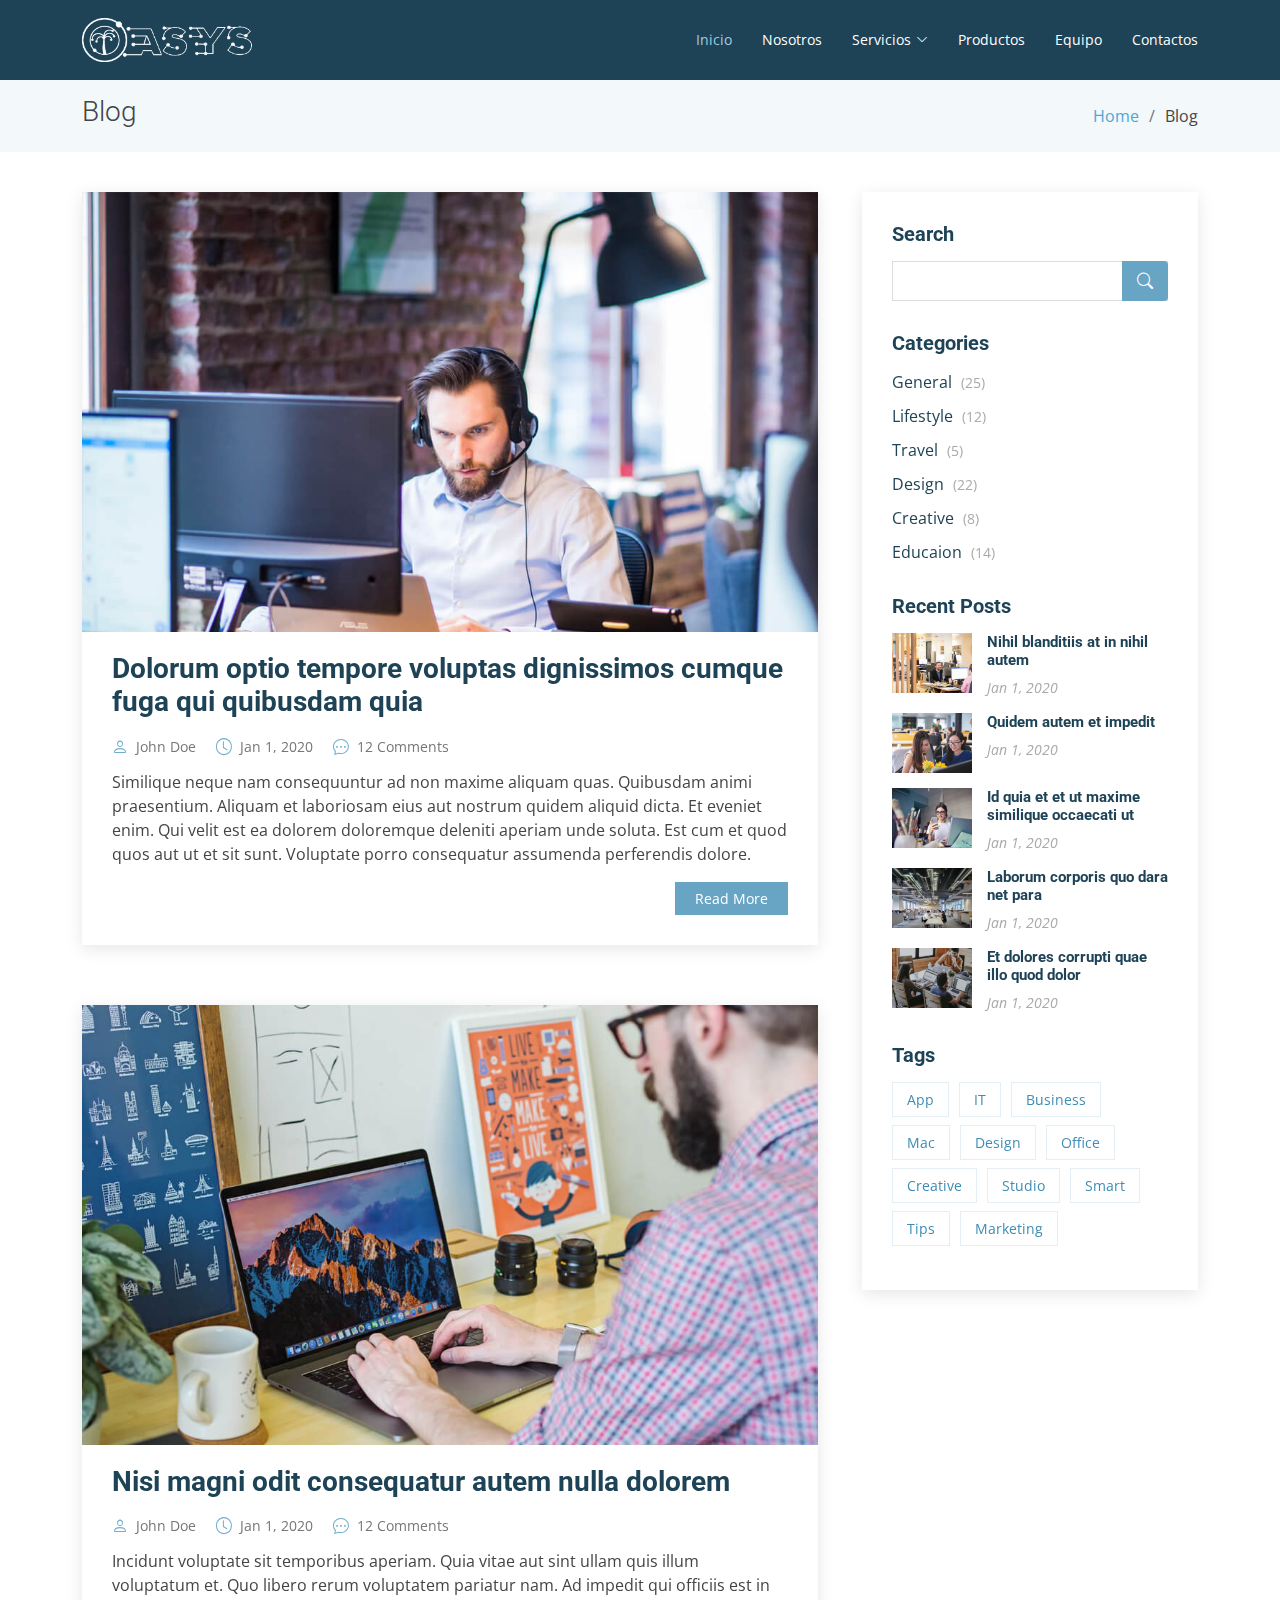
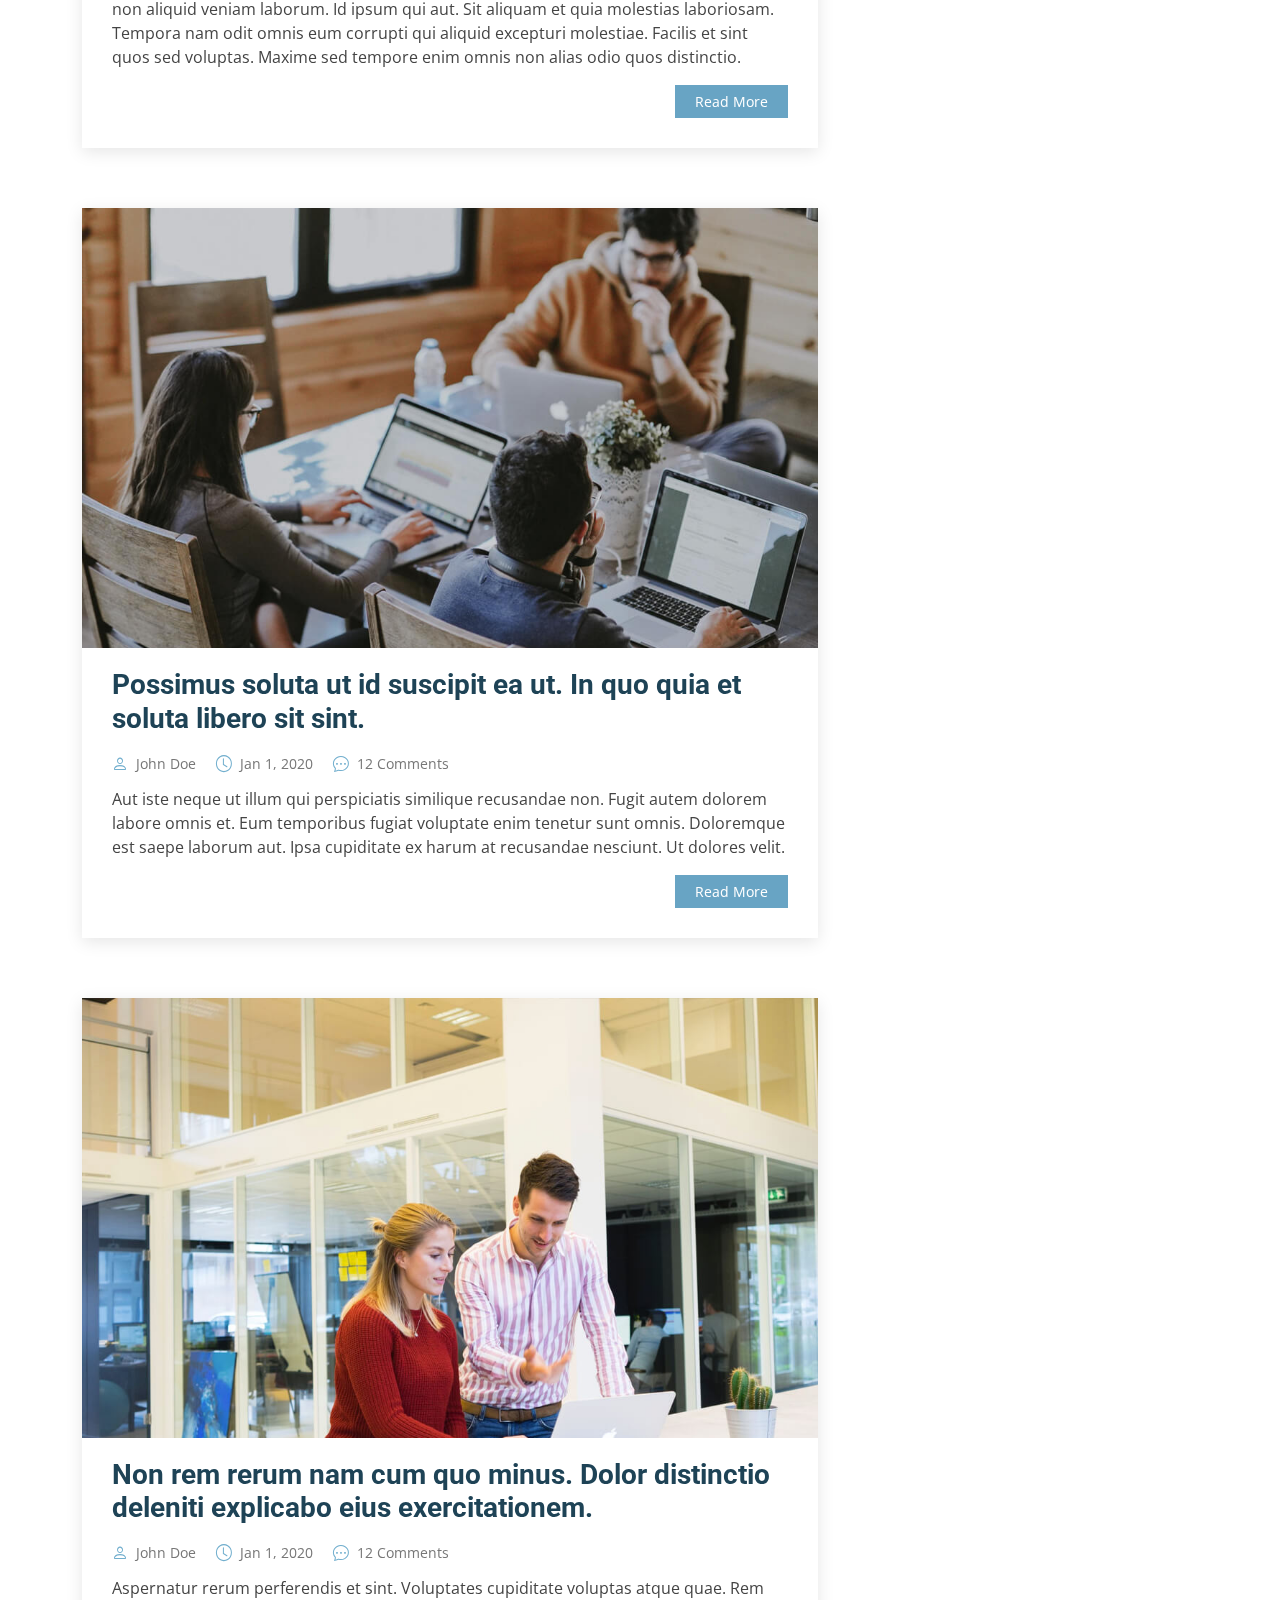
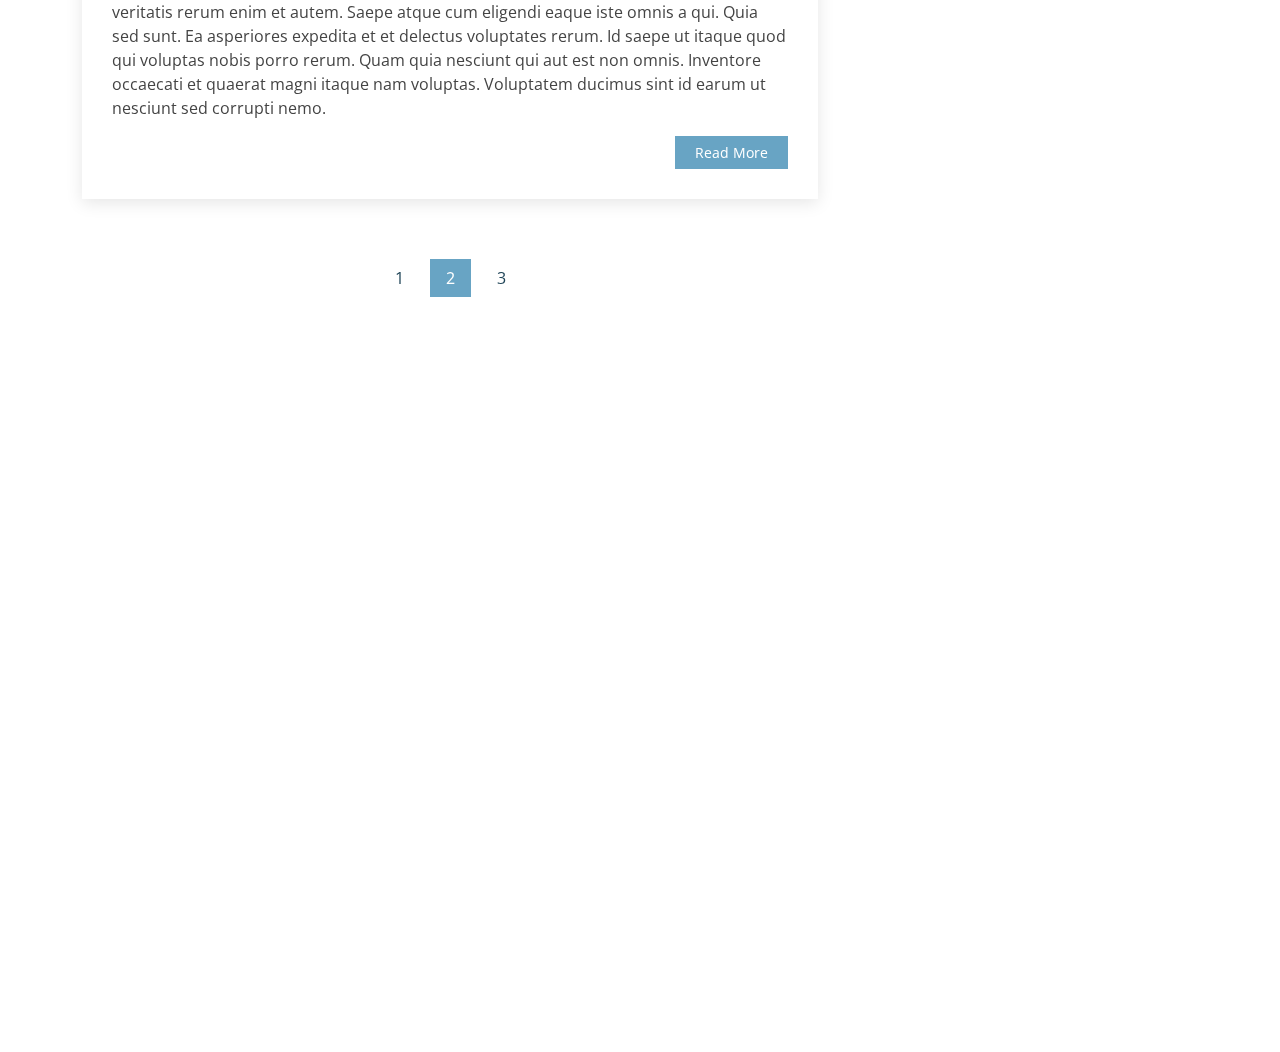
<file: blog.html>
<!DOCTYPE html>
<html lang="en">

<head>
  <meta charset="utf-8">
  <meta content="width=device-width, initial-scale=1.0" name="viewport">

  <title>Blog - Moderna Bootstrap Template</title>
  <meta content="" name="description">
  <meta content="" name="keywords">

  <!-- Favicons -->
  <link href="assets/img/favicon.png" rel="icon">
  <link href="assets/img/apple-touch-icon.png" rel="apple-touch-icon">

  <!-- Google Fonts -->
  <link href="https://fonts.googleapis.com/css?family=Open+Sans:300,300i,400,400i,600,600i,700,700i|Roboto:300,300i,400,400i,500,500i,700,700i&display=swap" rel="stylesheet">

  <!-- Vendor CSS Files -->
  <link href="assets/vendor/animate.css/animate.min.css" rel="stylesheet">
  <link href="assets/vendor/aos/aos.css" rel="stylesheet">
  <link href="assets/vendor/bootstrap/css/bootstrap.min.css" rel="stylesheet">
  <link href="assets/vendor/bootstrap-icons/bootstrap-icons.css" rel="stylesheet">
  <link href="assets/vendor/boxicons/css/boxicons.min.css" rel="stylesheet">
  <link href="assets/vendor/glightbox/css/glightbox.min.css" rel="stylesheet">
  <link href="assets/vendor/swiper/swiper-bundle.min.css" rel="stylesheet">

  <!-- Template Main CSS File -->
  <link href="assets/css/style.css" rel="stylesheet">

  <!-- =======================================================
  * Template Name: Moderna - v4.5.0
  * Template URL: https://bootstrapmade.com/free-bootstrap-template-corporate-moderna/
  * Author: BootstrapMade.com
  * License: https://bootstrapmade.com/license/
  ======================================================== -->
</head>

<body>

  <!-- ======= Header ======= -->
  <header id="header" class="fixed-top d-flex align-items-center ">
    <div class="container d-flex justify-content-between align-items-center">

      <div class="logo">
        <!--<h1 class="text-light"><a href="index.html"><span>Oasys</span></a></h1> -->
        <!-- Uncomment below if you prefer to use an image logo -->
        <a href="index.html"><img src="assets/img/logo.png" alt="100px" class="img-fluid"></a>
      </div>



      <nav id="navbar" class="navbar">
        <ul>
          <li><a class="active " href="index.html">Inicio</a></li>
          <li><a href="about.html">Nosotros</a></li>
          
          <li class="dropdown"><a href="#"><span>Servicios</span> <i class="bi bi-chevron-down"></i></a>
            <ul>
              <li class="dropdown"><a href="#"><span>Servicios web</span> <i class="bi bi-chevron-right"></i></a>
                <ul>
                  <li><a href="blog.html">Website</a></li>
                  <li><a href="#">Diseño de interfaces web</a></li>
                  <li><a href="#">Desarrollo de ecommerce</a></li>
                </ul>
              </li>
              <li class="dropdown"><a href="#"><span>Sistemas de informacion</span> <i class="bi bi-chevron-right"></i></a>
                <ul>
                  <li><a href="blog.html">Desarrollo de S.I.</a></li>
                  <li><a href="#">Modelado de BD</a></li>
                  <li><a href="#">Diseño de diagramas UML</a></li>
                  <li><a href="#">Capacitación para S.I</a></li>
                  <li><a href="#">Deep Drop Down 5</a></li>
                </ul>
              </li>
              <li class="dropdown"><a href="#"><span>Aplicaciones móviles</span> <i class="bi bi-chevron-right"></i></a>
                <ul>
                  <li><a href="blog.html">Desarrollo de Apps</a></li>
                  <li><a href="#">Actualización de Apps</a></li>
                </ul>
              </li>
            </ul>
          </li>
          <li><a href="services.html">Productos</a></li>
          <li><a href="team.html">Equipo</a></li>
         
          <li><a href="contact.html">Contactos</a></li>
        </ul>
        <i class="bi bi-list mobile-nav-toggle"></i>
      </nav><!-- .navbar -->

    </div>
  </header><!-- End Header -->

  <main id="main">

    <!-- ======= Blog Section ======= -->
    <section class="breadcrumbs">
      <div class="container">

        <div class="d-flex justify-content-between align-items-center">
          <h2>Blog</h2>

          <ol>
            <li><a href="index.html">Home</a></li>
            <li>Blog</li>
          </ol>
        </div>

      </div>
    </section><!-- End Blog Section -->

    <!-- ======= Blog Section ======= -->
    <section id="blog" class="blog">
      <div class="container" data-aos="fade-up">

        <div class="row">

          <div class="col-lg-8 entries">

            <article class="entry">

              <div class="entry-img">
                <img src="assets/img/blog/blog-1.jpg" alt="" class="img-fluid">
              </div>

              <h2 class="entry-title">
                <a href="blog-single.html">Dolorum optio tempore voluptas dignissimos cumque fuga qui quibusdam quia</a>
              </h2>

              <div class="entry-meta">
                <ul>
                  <li class="d-flex align-items-center"><i class="bi bi-person"></i> <a href="blog-single.html">John Doe</a></li>
                  <li class="d-flex align-items-center"><i class="bi bi-clock"></i> <a href="blog-single.html"><time datetime="2020-01-01">Jan 1, 2020</time></a></li>
                  <li class="d-flex align-items-center"><i class="bi bi-chat-dots"></i> <a href="blog-single.html">12 Comments</a></li>
                </ul>
              </div>

              <div class="entry-content">
                <p>
                  Similique neque nam consequuntur ad non maxime aliquam quas. Quibusdam animi praesentium. Aliquam et laboriosam eius aut nostrum quidem aliquid dicta.
                  Et eveniet enim. Qui velit est ea dolorem doloremque deleniti aperiam unde soluta. Est cum et quod quos aut ut et sit sunt. Voluptate porro consequatur assumenda perferendis dolore.
                </p>
                <div class="read-more">
                  <a href="blog-single.html">Read More</a>
                </div>
              </div>

            </article><!-- End blog entry -->

            <article class="entry">

              <div class="entry-img">
                <img src="assets/img/blog/blog-2.jpg" alt="" class="img-fluid">
              </div>

              <h2 class="entry-title">
                <a href="blog-single.html">Nisi magni odit consequatur autem nulla dolorem</a>
              </h2>

              <div class="entry-meta">
                <ul>
                  <li class="d-flex align-items-center"><i class="bi bi-person"></i> <a href="blog-single.html">John Doe</a></li>
                  <li class="d-flex align-items-center"><i class="bi bi-clock"></i> <a href="blog-single.html"><time datetime="2020-01-01">Jan 1, 2020</time></a></li>
                  <li class="d-flex align-items-center"><i class="bi bi-chat-dots"></i> <a href="blog-single.html">12 Comments</a></li>
                </ul>
              </div>

              <div class="entry-content">
                <p>
                  Incidunt voluptate sit temporibus aperiam. Quia vitae aut sint ullam quis illum voluptatum et. Quo libero rerum voluptatem pariatur nam.
                  Ad impedit qui officiis est in non aliquid veniam laborum. Id ipsum qui aut. Sit aliquam et quia molestias laboriosam. Tempora nam odit omnis eum corrupti qui aliquid excepturi molestiae. Facilis et sint quos sed voluptas. Maxime sed tempore enim omnis non alias odio quos distinctio.
                </p>
                <div class="read-more">
                  <a href="blog-single.html">Read More</a>
                </div>
              </div>

            </article><!-- End blog entry -->

            <article class="entry">

              <div class="entry-img">
                <img src="assets/img/blog/blog-3.jpg" alt="" class="img-fluid">
              </div>

              <h2 class="entry-title">
                <a href="blog-single.html">Possimus soluta ut id suscipit ea ut. In quo quia et soluta libero sit sint.</a>
              </h2>

              <div class="entry-meta">
                <ul>
                  <li class="d-flex align-items-center"><i class="bi bi-person"></i> <a href="blog-single.html">John Doe</a></li>
                  <li class="d-flex align-items-center"><i class="bi bi-clock"></i> <a href="blog-single.html"><time datetime="2020-01-01">Jan 1, 2020</time></a></li>
                  <li class="d-flex align-items-center"><i class="bi bi-chat-dots"></i> <a href="blog-single.html">12 Comments</a></li>
                </ul>
              </div>

              <div class="entry-content">
                <p>
                  Aut iste neque ut illum qui perspiciatis similique recusandae non. Fugit autem dolorem labore omnis et. Eum temporibus fugiat voluptate enim tenetur sunt omnis.
                  Doloremque est saepe laborum aut. Ipsa cupiditate ex harum at recusandae nesciunt. Ut dolores velit.
                </p>
                <div class="read-more">
                  <a href="blog-single.html">Read More</a>
                </div>
              </div>

            </article><!-- End blog entry -->

            <article class="entry">

              <div class="entry-img">
                <img src="assets/img/blog/blog-4.jpg" alt="" class="img-fluid">
              </div>

              <h2 class="entry-title">
                <a href="blog-single.html">Non rem rerum nam cum quo minus. Dolor distinctio deleniti explicabo eius exercitationem.</a>
              </h2>

              <div class="entry-meta">
                <ul>
                  <li class="d-flex align-items-center"><i class="bi bi-person"></i> <a href="blog-single.html">John Doe</a></li>
                  <li class="d-flex align-items-center"><i class="bi bi-clock"></i> <a href="blog-single.html"><time datetime="2020-01-01">Jan 1, 2020</time></a></li>
                  <li class="d-flex align-items-center"><i class="bi bi-chat-dots"></i> <a href="blog-single.html">12 Comments</a></li>
                </ul>
              </div>

              <div class="entry-content">
                <p>
                  Aspernatur rerum perferendis et sint. Voluptates cupiditate voluptas atque quae. Rem veritatis rerum enim et autem. Saepe atque cum eligendi eaque iste omnis a qui.
                  Quia sed sunt. Ea asperiores expedita et et delectus voluptates rerum. Id saepe ut itaque quod qui voluptas nobis porro rerum. Quam quia nesciunt qui aut est non omnis. Inventore occaecati et quaerat magni itaque nam voluptas. Voluptatem ducimus sint id earum ut nesciunt sed corrupti nemo.
                </p>
                <div class="read-more">
                  <a href="blog-single.html">Read More</a>
                </div>
              </div>

            </article><!-- End blog entry -->

            <div class="blog-pagination">
              <ul class="justify-content-center">
                <li><a href="#">1</a></li>
                <li class="active"><a href="#">2</a></li>
                <li><a href="#">3</a></li>
              </ul>
            </div>

          </div><!-- End blog entries list -->

          <div class="col-lg-4">

            <div class="sidebar">

              <h3 class="sidebar-title">Search</h3>
              <div class="sidebar-item search-form">
                <form action="">
                  <input type="text">
                  <button type="submit"><i class="bi bi-search"></i></button>
                </form>
              </div><!-- End sidebar search formn-->

              <h3 class="sidebar-title">Categories</h3>
              <div class="sidebar-item categories">
                <ul>
                  <li><a href="#">General <span>(25)</span></a></li>
                  <li><a href="#">Lifestyle <span>(12)</span></a></li>
                  <li><a href="#">Travel <span>(5)</span></a></li>
                  <li><a href="#">Design <span>(22)</span></a></li>
                  <li><a href="#">Creative <span>(8)</span></a></li>
                  <li><a href="#">Educaion <span>(14)</span></a></li>
                </ul>
              </div><!-- End sidebar categories-->

              <h3 class="sidebar-title">Recent Posts</h3>
              <div class="sidebar-item recent-posts">
                <div class="post-item clearfix">
                  <img src="assets/img/blog/blog-recent-1.jpg" alt="">
                  <h4><a href="blog-single.html">Nihil blanditiis at in nihil autem</a></h4>
                  <time datetime="2020-01-01">Jan 1, 2020</time>
                </div>

                <div class="post-item clearfix">
                  <img src="assets/img/blog/blog-recent-2.jpg" alt="">
                  <h4><a href="blog-single.html">Quidem autem et impedit</a></h4>
                  <time datetime="2020-01-01">Jan 1, 2020</time>
                </div>

                <div class="post-item clearfix">
                  <img src="assets/img/blog/blog-recent-3.jpg" alt="">
                  <h4><a href="blog-single.html">Id quia et et ut maxime similique occaecati ut</a></h4>
                  <time datetime="2020-01-01">Jan 1, 2020</time>
                </div>

                <div class="post-item clearfix">
                  <img src="assets/img/blog/blog-recent-4.jpg" alt="">
                  <h4><a href="blog-single.html">Laborum corporis quo dara net para</a></h4>
                  <time datetime="2020-01-01">Jan 1, 2020</time>
                </div>

                <div class="post-item clearfix">
                  <img src="assets/img/blog/blog-recent-5.jpg" alt="">
                  <h4><a href="blog-single.html">Et dolores corrupti quae illo quod dolor</a></h4>
                  <time datetime="2020-01-01">Jan 1, 2020</time>
                </div>

              </div><!-- End sidebar recent posts-->

              <h3 class="sidebar-title">Tags</h3>
              <div class="sidebar-item tags">
                <ul>
                  <li><a href="#">App</a></li>
                  <li><a href="#">IT</a></li>
                  <li><a href="#">Business</a></li>
                  <li><a href="#">Mac</a></li>
                  <li><a href="#">Design</a></li>
                  <li><a href="#">Office</a></li>
                  <li><a href="#">Creative</a></li>
                  <li><a href="#">Studio</a></li>
                  <li><a href="#">Smart</a></li>
                  <li><a href="#">Tips</a></li>
                  <li><a href="#">Marketing</a></li>
                </ul>
              </div><!-- End sidebar tags-->

            </div><!-- End sidebar -->

          </div><!-- End blog sidebar -->

        </div>

      </div>
    </section><!-- End Blog Section -->

  </main><!-- End #main -->

  <!-- ======= Footer ======= -->
  <footer id="footer" data-aos="fade-up" data-aos-easing="ease-in-out" data-aos-duration="500">

    <div class="footer-newsletter">
      <div class="container">
        <div class="row">
          <div class="col-lg-6">
            <h4>Our Newsletter</h4>
            <p>Tamen quem nulla quae legam multos aute sint culpa legam noster magna</p>
          </div>
          <div class="col-lg-6">
            <form action="" method="post">
              <input type="email" name="email"><input type="submit" value="Subscribe">
            </form>
          </div>
        </div>
      </div>
    </div>

    <div class="footer-top">
      <div class="container">
        <div class="row">

          <div class="col-lg-3 col-md-6 footer-links">
            <h4>Useful Links</h4>
            <ul>
              <li><i class="bx bx-chevron-right"></i> <a href="#">Home</a></li>
              <li><i class="bx bx-chevron-right"></i> <a href="#">About us</a></li>
              <li><i class="bx bx-chevron-right"></i> <a href="#">Services</a></li>
              <li><i class="bx bx-chevron-right"></i> <a href="#">Terms of service</a></li>
              <li><i class="bx bx-chevron-right"></i> <a href="#">Privacy policy</a></li>
            </ul>
          </div>

          <div class="col-lg-3 col-md-6 footer-links">
            <h4>Our Services</h4>
            <ul>
              <li><i class="bx bx-chevron-right"></i> <a href="#">Web Design</a></li>
              <li><i class="bx bx-chevron-right"></i> <a href="#">Web Development</a></li>
              <li><i class="bx bx-chevron-right"></i> <a href="#">Product Management</a></li>
              <li><i class="bx bx-chevron-right"></i> <a href="#">Marketing</a></li>
              <li><i class="bx bx-chevron-right"></i> <a href="#">Graphic Design</a></li>
            </ul>
          </div>

          <div class="col-lg-3 col-md-6 footer-contact">
            <h4>Contact Us</h4>
            <p>
              A108 Adam Street <br>
              New York, NY 535022<br>
              United States <br><br>
              <strong>Phone:</strong> +1 5589 55488 55<br>
              <strong>Email:</strong> info@example.com<br>
            </p>

          </div>

          <div class="col-lg-3 col-md-6 footer-info">
            <h3>About Moderna</h3>
            <p>Cras fermentum odio eu feugiat lide par naso tierra. Justo eget nada terra videa magna derita valies darta donna mare fermentum iaculis eu non diam phasellus.</p>
            <div class="social-links mt-3">
              <a href="#" class="twitter"><i class="bx bxl-twitter"></i></a>
              <a href="#" class="facebook"><i class="bx bxl-facebook"></i></a>
              <a href="#" class="instagram"><i class="bx bxl-instagram"></i></a>
              <a href="#" class="linkedin"><i class="bx bxl-linkedin"></i></a>
            </div>
          </div>

        </div>
      </div>
    </div>

    <div class="container">
      <div class="copyright">
        &copy; Copyright <strong><span>Moderna</span></strong>. All Rights Reserved
      </div>
      <div class="credits">
        <!-- All the links in the footer should remain intact. -->
        <!-- You can delete the links only if you purchased the pro version. -->
        <!-- Licensing information: https://bootstrapmade.com/license/ -->
        <!-- Purchase the pro version with working PHP/AJAX contact form: https://bootstrapmade.com/free-bootstrap-template-corporate-moderna/ -->
        Designed by <a href="https://bootstrapmade.com/">BootstrapMade</a>
      </div>
    </div>
  </footer><!-- End Footer -->

  <a href="#" class="back-to-top d-flex align-items-center justify-content-center"><i class="bi bi-arrow-up-short"></i></a>

  <!-- Vendor JS Files -->
  <script src="assets/vendor/aos/aos.js"></script>
  <script src="assets/vendor/bootstrap/js/bootstrap.bundle.min.js"></script>
  <script src="assets/vendor/glightbox/js/glightbox.min.js"></script>
  <script src="assets/vendor/isotope-layout/isotope.pkgd.min.js"></script>
  <script src="assets/vendor/php-email-form/validate.js"></script>
  <script src="assets/vendor/purecounter/purecounter.js"></script>
  <script src="assets/vendor/swiper/swiper-bundle.min.js"></script>
  <script src="assets/vendor/waypoints/noframework.waypoints.js"></script>

  <!-- Template Main JS File -->
  <script src="assets/js/main.js"></script>

</body>

</html>
</file>
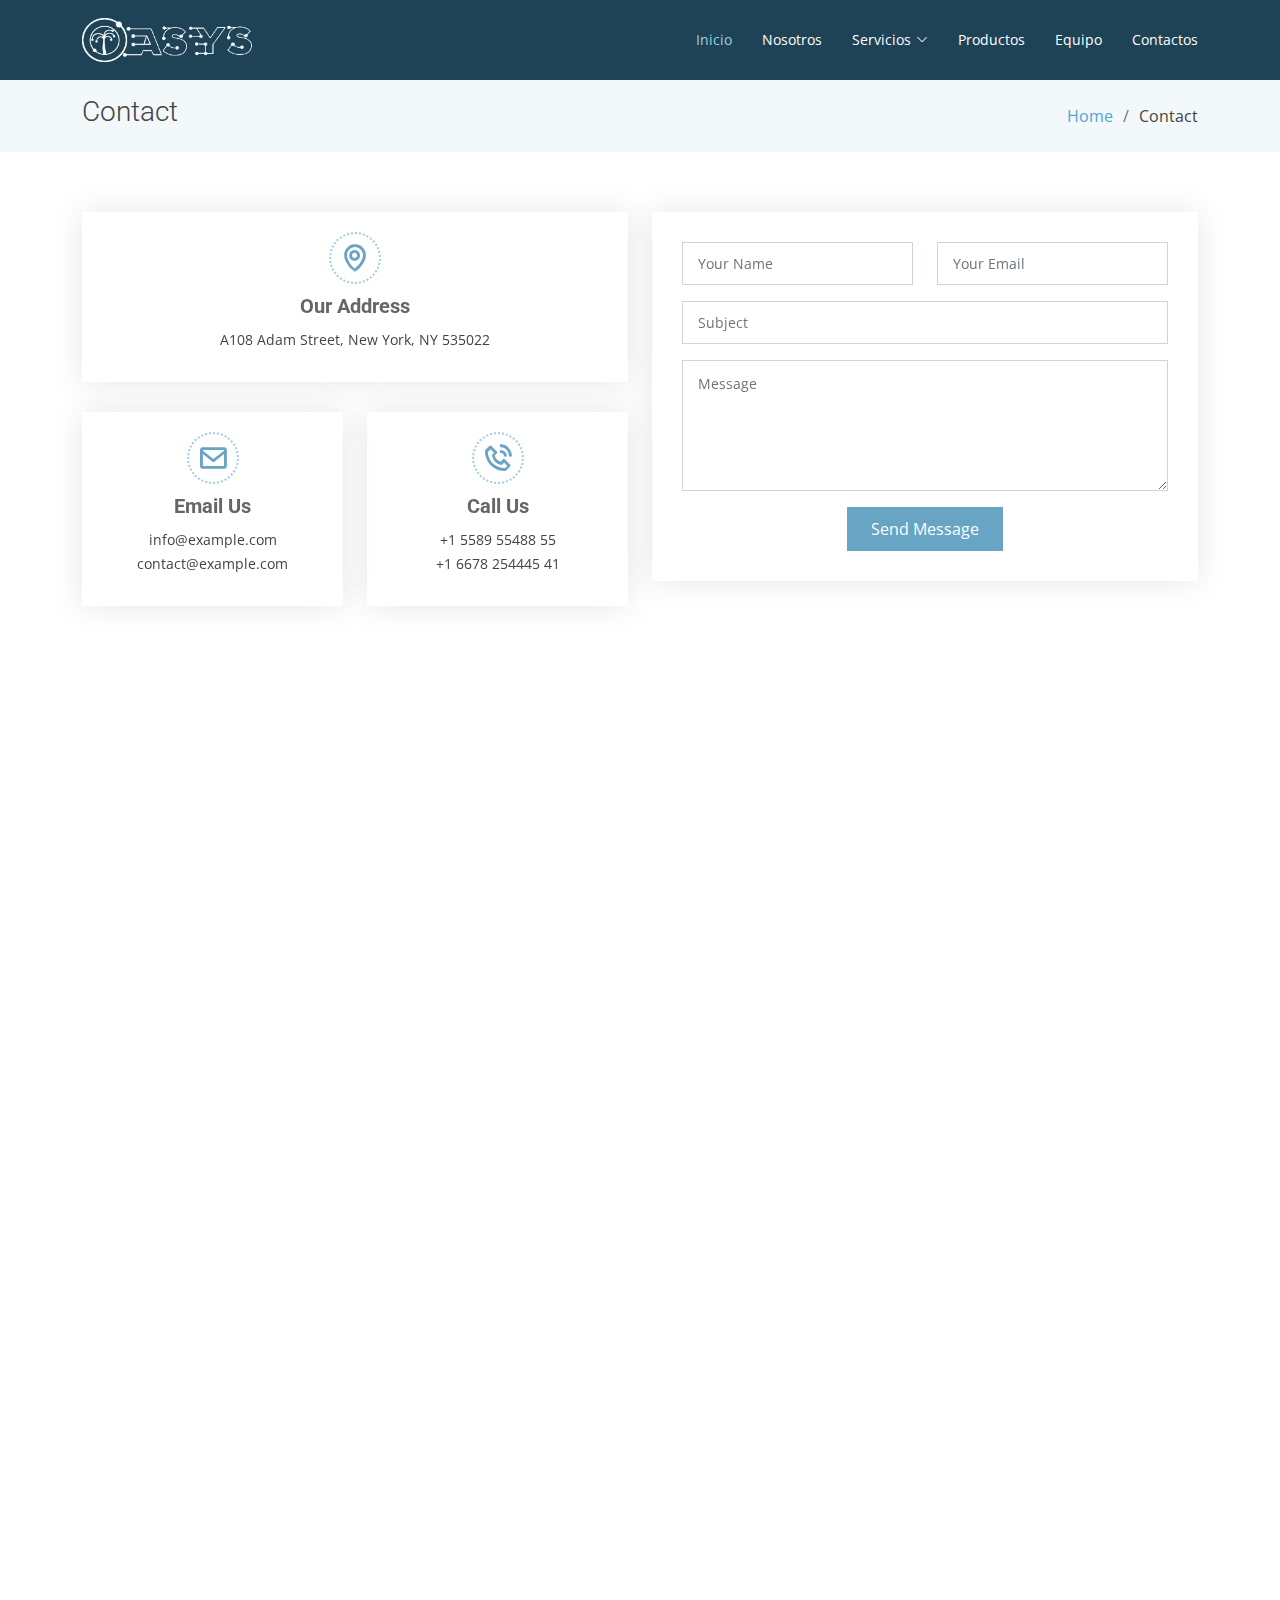
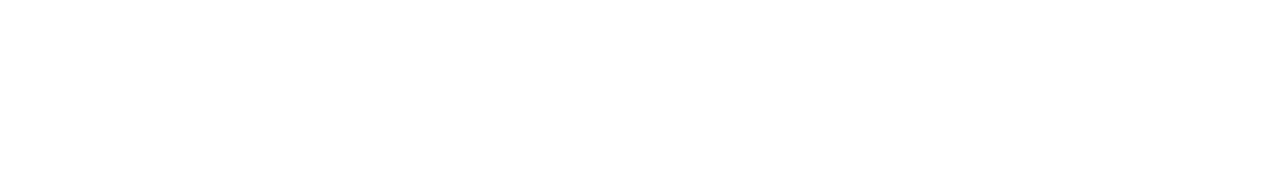
<file: contact.html>
<!DOCTYPE html>
<html lang="en">

<head>
  <meta charset="utf-8">
  <meta content="width=device-width, initial-scale=1.0" name="viewport">

  <title>Contact - Moderna Bootstrap Template</title>
  <meta content="" name="description">
  <meta content="" name="keywords">

  <!-- Favicons -->
  <link href="assets/img/favicon.png" rel="icon">
  <link href="assets/img/apple-touch-icon.png" rel="apple-touch-icon">

  <!-- Google Fonts -->
  <link href="https://fonts.googleapis.com/css?family=Open+Sans:300,300i,400,400i,600,600i,700,700i|Roboto:300,300i,400,400i,500,500i,700,700i&display=swap" rel="stylesheet">

  <!-- Vendor CSS Files -->
  <link href="assets/vendor/animate.css/animate.min.css" rel="stylesheet">
  <link href="assets/vendor/aos/aos.css" rel="stylesheet">
  <link href="assets/vendor/bootstrap/css/bootstrap.min.css" rel="stylesheet">
  <link href="assets/vendor/bootstrap-icons/bootstrap-icons.css" rel="stylesheet">
  <link href="assets/vendor/boxicons/css/boxicons.min.css" rel="stylesheet">
  <link href="assets/vendor/glightbox/css/glightbox.min.css" rel="stylesheet">
  <link href="assets/vendor/swiper/swiper-bundle.min.css" rel="stylesheet">

  <!-- Template Main CSS File -->
  <link href="assets/css/style.css" rel="stylesheet">

  <!-- =======================================================
  * Template Name: Moderna - v4.5.0
  * Template URL: https://bootstrapmade.com/free-bootstrap-template-corporate-moderna/
  * Author: BootstrapMade.com
  * License: https://bootstrapmade.com/license/
  ======================================================== -->
</head>

<body>

  <!-- ======= Header ======= -->
  <header id="header" class="fixed-top d-flex align-items-center ">
    <div class="container d-flex justify-content-between align-items-center">

      <div class="logo">
        <!--<h1 class="text-light"><a href="index.html"><span>Oasys</span></a></h1> -->
        <!-- Uncomment below if you prefer to use an image logo -->
        <a href="index.html"><img src="assets/img/logo.png" alt="100px" class="img-fluid"></a>
      </div>



      <nav id="navbar" class="navbar">
        <ul>
          <li><a class="active " href="index.html">Inicio</a></li>
          <li><a href="about.html">Nosotros</a></li>
          
          <li class="dropdown"><a href="#"><span>Servicios</span> <i class="bi bi-chevron-down"></i></a>
            <ul>
              <li class="dropdown"><a href="#"><span>Servicios web</span> <i class="bi bi-chevron-right"></i></a>
                <ul>
                  <li><a href="blog.html">Website</a></li>
                  <li><a href="#">Diseño de interfaces web</a></li>
                  <li><a href="#">Desarrollo de ecommerce</a></li>
                </ul>
              </li>
              <li class="dropdown"><a href="#"><span>Sistemas de informacion</span> <i class="bi bi-chevron-right"></i></a>
                <ul>
                  <li><a href="blog.html">Desarrollo de S.I.</a></li>
                  <li><a href="#">Modelado de BD</a></li>
                  <li><a href="#">Diseño de diagramas UML</a></li>
                  <li><a href="#">Capacitación para S.I</a></li>
                  <li><a href="#">Deep Drop Down 5</a></li>
                </ul>
              </li>
              <li class="dropdown"><a href="#"><span>Aplicaciones móviles</span> <i class="bi bi-chevron-right"></i></a>
                <ul>
                  <li><a href="blog.html">Desarrollo de Apps</a></li>
                  <li><a href="#">Actualización de Apps</a></li>
                </ul>
              </li>
            </ul>
          </li>
          <li><a href="services.html">Productos</a></li>
          <li><a href="team.html">Equipo</a></li>
         
          <li><a href="contact.html">Contactos</a></li>
        </ul>
        <i class="bi bi-list mobile-nav-toggle"></i>
      </nav><!-- .navbar -->
      
    </div>
  </header><!-- End Header -->

  <main id="main">

    <!-- ======= Contact Section ======= -->
    <section class="breadcrumbs">
      <div class="container">

        <div class="d-flex justify-content-between align-items-center">
          <h2>Contact</h2>
          <ol>
            <li><a href="index.html">Home</a></li>
            <li>Contact</li>
          </ol>
        </div>

      </div>
    </section><!-- End Contact Section -->

    <!-- ======= Contact Section ======= -->
    <section class="contact" data-aos="fade-up" data-aos-easing="ease-in-out" data-aos-duration="500">
      <div class="container">

        <div class="row">

          <div class="col-lg-6">

            <div class="row">
              <div class="col-md-12">
                <div class="info-box">
                  <i class="bx bx-map"></i>
                  <h3>Our Address</h3>
                  <p>A108 Adam Street, New York, NY 535022</p>
                </div>
              </div>
              <div class="col-md-6">
                <div class="info-box">
                  <i class="bx bx-envelope"></i>
                  <h3>Email Us</h3>
                  <p>info@example.com<br>contact@example.com</p>
                </div>
              </div>
              <div class="col-md-6">
                <div class="info-box">
                  <i class="bx bx-phone-call"></i>
                  <h3>Call Us</h3>
                  <p>+1 5589 55488 55<br>+1 6678 254445 41</p>
                </div>
              </div>
            </div>

          </div>

          <div class="col-lg-6">
            <form action="forms/contact.php" method="post" role="form" class="php-email-form">
              <div class="row">
                <div class="col-md-6 form-group">
                  <input type="text" name="name" class="form-control" id="name" placeholder="Your Name" required>
                </div>
                <div class="col-md-6 form-group mt-3 mt-md-0">
                  <input type="email" class="form-control" name="email" id="email" placeholder="Your Email" required>
                </div>
              </div>
              <div class="form-group mt-3">
                <input type="text" class="form-control" name="subject" id="subject" placeholder="Subject" required>
              </div>
              <div class="form-group mt-3">
                <textarea class="form-control" name="message" rows="5" placeholder="Message" required></textarea>
              </div>
              <div class="my-3">
                <div class="loading">Loading</div>
                <div class="error-message"></div>
                <div class="sent-message">Your message has been sent. Thank you!</div>
              </div>
              <div class="text-center"><button type="submit">Send Message</button></div>
            </form>
          </div>

        </div>

      </div>
    </section><!-- End Contact Section -->

    <!-- ======= Map Section ======= -->
    <section class="map mt-2">
      <div class="container-fluid p-0">
        <iframe src="https://www.google.com/maps/embed?pb=!1m18!1m12!1m3!1d3024.2219901290355!2d-74.00369368400567!3d40.71312937933185!2m3!1f0!2f0!3f0!3m2!1i1024!2i768!4f13.1!3m3!1m2!1s0x89c25a23e28c1191%3A0x49f75d3281df052a!2s150%20Park%20Row%2C%20New%20York%2C%20NY%2010007%2C%20USA!5e0!3m2!1sen!2sbg!4v1579767901424!5m2!1sen!2sbg" frameborder="0" style="border:0;" allowfullscreen=""></iframe>
      </div>
    </section><!-- End Map Section -->

  </main><!-- End #main -->

  <!-- ======= Footer ======= -->
  <footer id="footer" data-aos="fade-up" data-aos-easing="ease-in-out" data-aos-duration="500">

    <div class="footer-newsletter">
      <div class="container">
        <div class="row">
          <div class="col-lg-6">
            <h4>Our Newsletter</h4>
            <p>Tamen quem nulla quae legam multos aute sint culpa legam noster magna</p>
          </div>
          <div class="col-lg-6">
            <form action="" method="post">
              <input type="email" name="email"><input type="submit" value="Subscribe">
            </form>
          </div>
        </div>
      </div>
    </div>

    <div class="footer-top">
      <div class="container">
        <div class="row">

          <div class="col-lg-3 col-md-6 footer-links">
            <h4>Useful Links</h4>
            <ul>
              <li><i class="bx bx-chevron-right"></i> <a href="#">Home</a></li>
              <li><i class="bx bx-chevron-right"></i> <a href="#">About us</a></li>
              <li><i class="bx bx-chevron-right"></i> <a href="#">Services</a></li>
              <li><i class="bx bx-chevron-right"></i> <a href="#">Terms of service</a></li>
              <li><i class="bx bx-chevron-right"></i> <a href="#">Privacy policy</a></li>
            </ul>
          </div>

          <div class="col-lg-3 col-md-6 footer-links">
            <h4>Our Services</h4>
            <ul>
              <li><i class="bx bx-chevron-right"></i> <a href="#">Web Design</a></li>
              <li><i class="bx bx-chevron-right"></i> <a href="#">Web Development</a></li>
              <li><i class="bx bx-chevron-right"></i> <a href="#">Product Management</a></li>
              <li><i class="bx bx-chevron-right"></i> <a href="#">Marketing</a></li>
              <li><i class="bx bx-chevron-right"></i> <a href="#">Graphic Design</a></li>
            </ul>
          </div>

          <div class="col-lg-3 col-md-6 footer-contact">
            <h4>Contact Us</h4>
            <p>
              A108 Adam Street <br>
              New York, NY 535022<br>
              United States <br><br>
              <strong>Phone:</strong> +1 5589 55488 55<br>
              <strong>Email:</strong> info@example.com<br>
            </p>

          </div>

          <div class="col-lg-3 col-md-6 footer-info">
            <h3>About Moderna</h3>
            <p>Cras fermentum odio eu feugiat lide par naso tierra. Justo eget nada terra videa magna derita valies darta donna mare fermentum iaculis eu non diam phasellus.</p>
            <div class="social-links mt-3">
              <a href="#" class="twitter"><i class="bx bxl-twitter"></i></a>
              <a href="#" class="facebook"><i class="bx bxl-facebook"></i></a>
              <a href="#" class="instagram"><i class="bx bxl-instagram"></i></a>
              <a href="#" class="linkedin"><i class="bx bxl-linkedin"></i></a>
            </div>
          </div>

        </div>
      </div>
    </div>

    <div class="container">
      <div class="copyright">
        &copy; Copyright <strong><span>Moderna</span></strong>. All Rights Reserved
      </div>
      <div class="credits">
        <!-- All the links in the footer should remain intact. -->
        <!-- You can delete the links only if you purchased the pro version. -->
        <!-- Licensing information: https://bootstrapmade.com/license/ -->
        <!-- Purchase the pro version with working PHP/AJAX contact form: https://bootstrapmade.com/free-bootstrap-template-corporate-moderna/ -->
        Designed by <a href="https://bootstrapmade.com/">BootstrapMade</a>
      </div>
    </div>
  </footer><!-- End Footer -->

  <a href="#" class="back-to-top d-flex align-items-center justify-content-center"><i class="bi bi-arrow-up-short"></i></a>

  <!-- Vendor JS Files -->
  <script src="assets/vendor/aos/aos.js"></script>
  <script src="assets/vendor/bootstrap/js/bootstrap.bundle.min.js"></script>
  <script src="assets/vendor/glightbox/js/glightbox.min.js"></script>
  <script src="assets/vendor/isotope-layout/isotope.pkgd.min.js"></script>
  <script src="assets/vendor/php-email-form/validate.js"></script>
  <script src="assets/vendor/purecounter/purecounter.js"></script>
  <script src="assets/vendor/swiper/swiper-bundle.min.js"></script>
  <script src="assets/vendor/waypoints/noframework.waypoints.js"></script>

  <!-- Template Main JS File -->
  <script src="assets/js/main.js"></script>

</body>

</html>
</file>
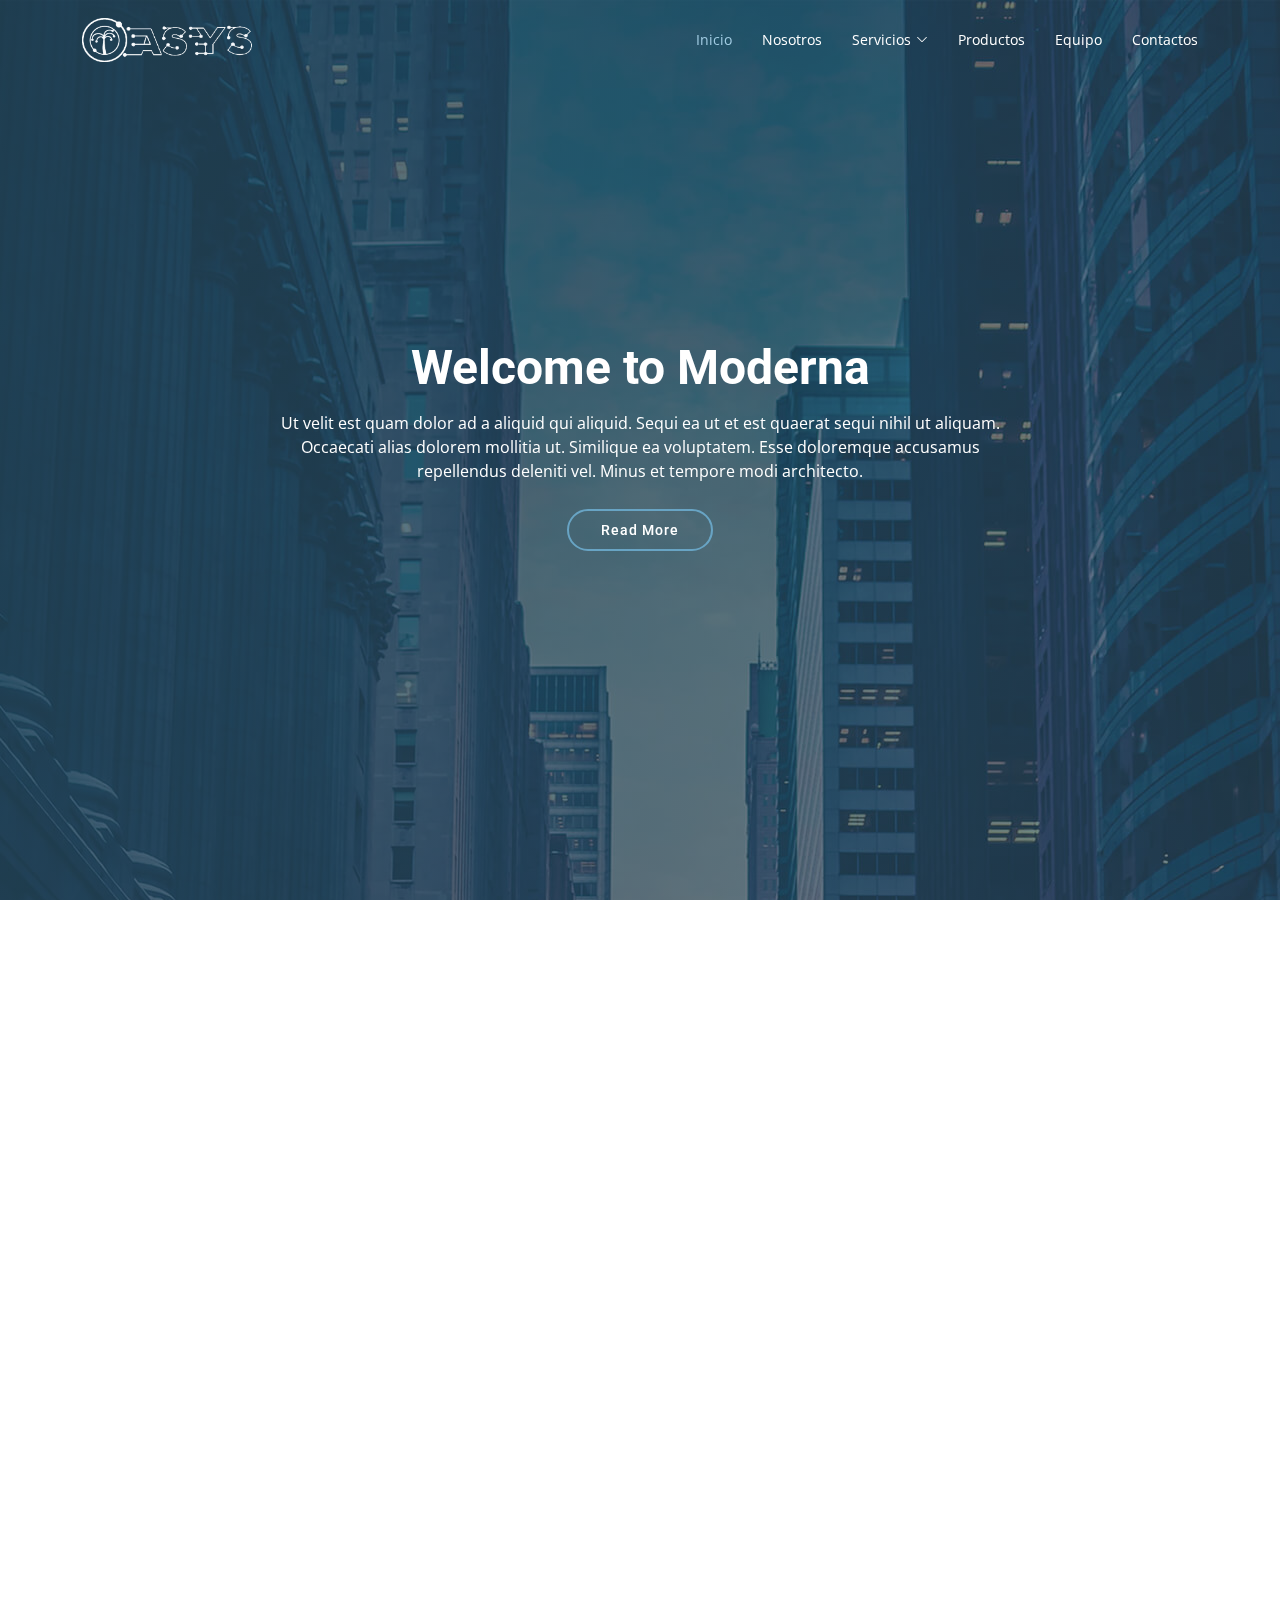
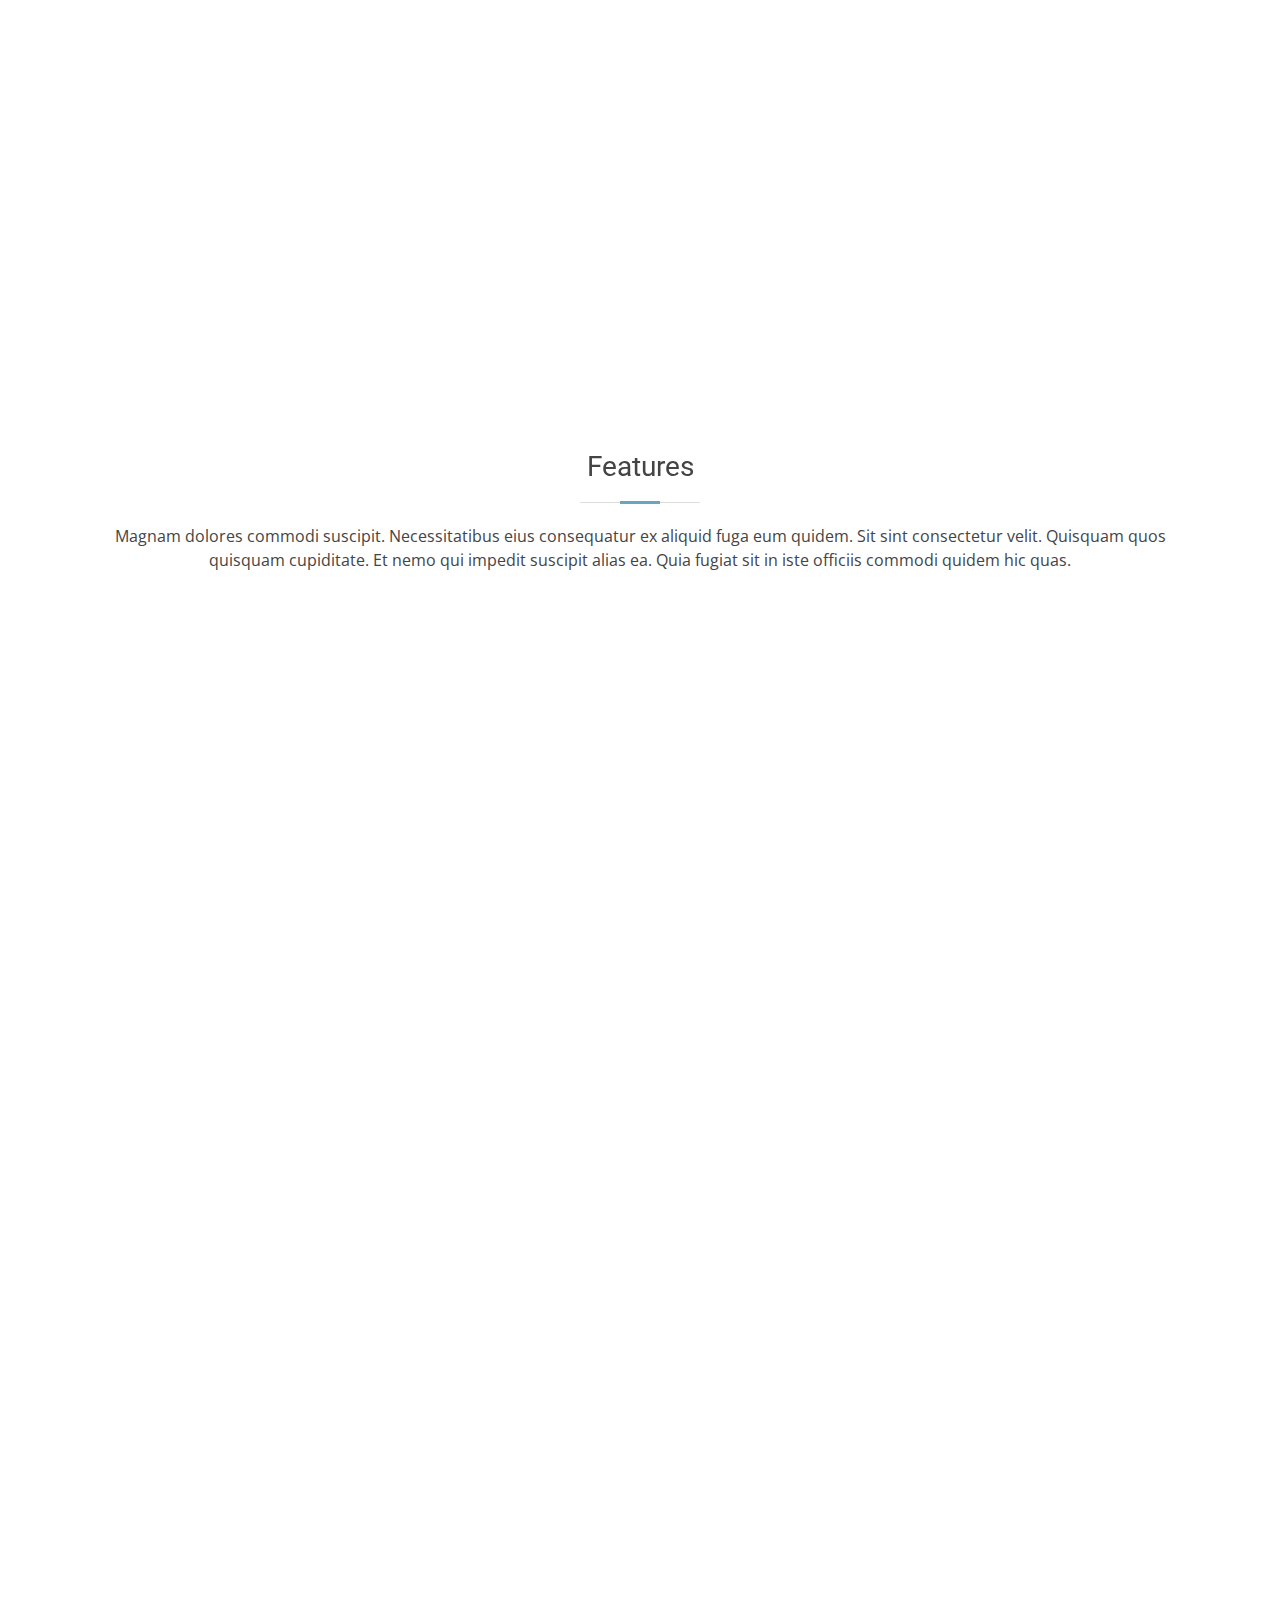
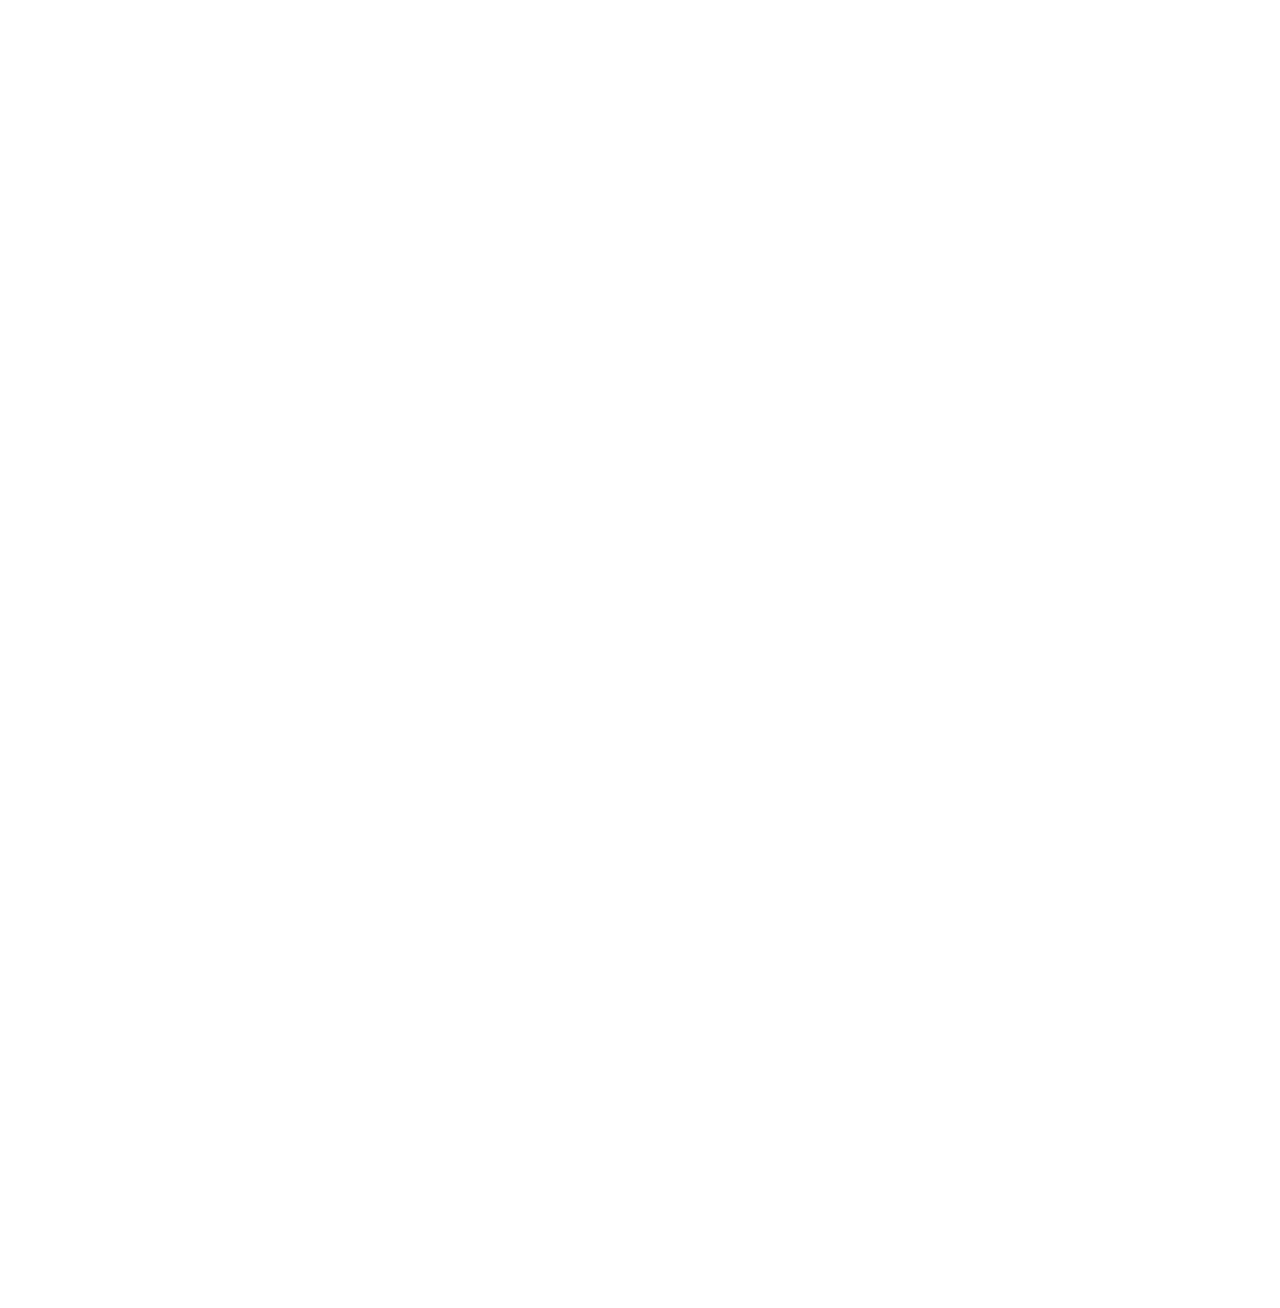
<file: index-2.html>
<!DOCTYPE html>
<html lang="en">

<head>
  <meta charset="utf-8">
  <meta content="width=device-width, initial-scale=1.0" name="viewport">

  <title>Moderna Bootstrap Template - Index 2 without slider</title>
  <meta content="" name="description">
  <meta content="" name="keywords">

  <!-- Favicons -->
  <link href="assets/img/favicon.png" rel="icon">
  <link href="assets/img/apple-touch-icon.png" rel="apple-touch-icon">

  <!-- Google Fonts -->
  <link href="https://fonts.googleapis.com/css?family=Open+Sans:300,300i,400,400i,600,600i,700,700i|Roboto:300,300i,400,400i,500,500i,700,700i&display=swap" rel="stylesheet">

  <!-- Vendor CSS Files -->
  <link href="assets/vendor/animate.css/animate.min.css" rel="stylesheet">
  <link href="assets/vendor/aos/aos.css" rel="stylesheet">
  <link href="assets/vendor/bootstrap/css/bootstrap.min.css" rel="stylesheet">
  <link href="assets/vendor/bootstrap-icons/bootstrap-icons.css" rel="stylesheet">
  <link href="assets/vendor/boxicons/css/boxicons.min.css" rel="stylesheet">
  <link href="assets/vendor/glightbox/css/glightbox.min.css" rel="stylesheet">
  <link href="assets/vendor/swiper/swiper-bundle.min.css" rel="stylesheet">

  <!-- Template Main CSS File -->
  <link href="assets/css/style.css" rel="stylesheet">

  <!-- =======================================================
  * Template Name: Moderna - v4.5.0
  * Template URL: https://bootstrapmade.com/free-bootstrap-template-corporate-moderna/
  * Author: BootstrapMade.com
  * License: https://bootstrapmade.com/license/
  ======================================================== -->
</head>

<body>

  <!-- ======= Header ======= -->
  <header id="header" class="fixed-top d-flex align-items-center header-transparent">
    <div class="container d-flex justify-content-between align-items-center">

      <div class="logo">
        <!--<h1 class="text-light"><a href="index.html"><span>Oasys</span></a></h1> -->
        <!-- Uncomment below if you prefer to use an image logo -->
        <a href="index.html"><img src="assets/img/logo.png" alt="100px" class="img-fluid"></a>
      </div>



      <nav id="navbar" class="navbar">
        <ul>
          <li><a class="active " href="index.html">Inicio</a></li>
          <li><a href="about.html">Nosotros</a></li>
          
          <li class="dropdown"><a href="#"><span>Servicios</span> <i class="bi bi-chevron-down"></i></a>
            <ul>
              <li class="dropdown"><a href="#"><span>Servicios web</span> <i class="bi bi-chevron-right"></i></a>
                <ul>
                  <li><a href="blog.html">Website</a></li>
                  <li><a href="#">Diseño de interfaces web</a></li>
                  <li><a href="#">Desarrollo de ecommerce</a></li>
                </ul>
              </li>
              <li class="dropdown"><a href="#"><span>Sistemas de informacion</span> <i class="bi bi-chevron-right"></i></a>
                <ul>
                  <li><a href="blog.html">Desarrollo de S.I.</a></li>
                  <li><a href="#">Modelado de BD</a></li>
                  <li><a href="#">Diseño de diagramas UML</a></li>
                  <li><a href="#">Capacitación para S.I</a></li>
                  <li><a href="#">Deep Drop Down 5</a></li>
                </ul>
              </li>
              <li class="dropdown"><a href="#"><span>Aplicaciones móviles</span> <i class="bi bi-chevron-right"></i></a>
                <ul>
                  <li><a href="blog.html">Desarrollo de Apps</a></li>
                  <li><a href="#">Actualización de Apps</a></li>
                </ul>
              </li>
            </ul>
          </li>
          <li><a href="services.html">Productos</a></li>
          <li><a href="team.html">Equipo</a></li>
         
          <li><a href="contact.html">Contactos</a></li>
        </ul>
        <i class="bi bi-list mobile-nav-toggle"></i>
      </nav><!-- .navbar -->

    </div>
  </header><!-- End Header -->

  <!-- ======= Hero No Slider Section ======= -->
  <section id="hero-no-slider" class="d-flex justify-cntent-center align-items-center">
    <div class="container position-relative" data-aos="fade-up" data-aos-delay="100">
      <div class="row justify-content-center">
        <div class="col-xl-8">
          <h2>Welcome to Moderna</h2>
          <p>Ut velit est quam dolor ad a aliquid qui aliquid. Sequi ea ut et est quaerat sequi nihil ut aliquam. Occaecati alias dolorem mollitia ut. Similique ea voluptatem. Esse doloremque accusamus repellendus deleniti vel. Minus et tempore modi architecto.</p>
          <a href="" class="btn-get-started ">Read More</a>
        </div>
      </div>
    </div>
  </section><!-- End Hero No Slider Sectio -->

  <main id="main">

    <!-- ======= Services Section ======= -->
    <section class="services">
      <div class="container">

        <div class="row">
          <div class="col-md-6 col-lg-3 d-flex align-items-stretch" data-aos="fade-up">
            <div class="icon-box icon-box-pink">
              <div class="icon"><i class="bx bxl-dribbble"></i></div>
              <h4 class="title"><a href="">Lorem Ipsum</a></h4>
              <p class="description">Voluptatum deleniti atque corrupti quos dolores et quas molestias excepturi sint occaecati cupiditate non provident</p>
            </div>
          </div>

          <div class="col-md-6 col-lg-3 d-flex align-items-stretch" data-aos="fade-up" data-aos-delay="100">
            <div class="icon-box icon-box-cyan">
              <div class="icon"><i class="bx bx-file"></i></div>
              <h4 class="title"><a href="">Sed ut perspiciatis</a></h4>
              <p class="description">Duis aute irure dolor in reprehenderit in voluptate velit esse cillum dolore eu fugiat nulla pariatur</p>
            </div>
          </div>

          <div class="col-md-6 col-lg-3 d-flex align-items-stretch" data-aos="fade-up" data-aos-delay="200">
            <div class="icon-box icon-box-green">
              <div class="icon"><i class="bx bx-tachometer"></i></div>
              <h4 class="title"><a href="">Magni Dolores</a></h4>
              <p class="description">Excepteur sint occaecat cupidatat non proident, sunt in culpa qui officia deserunt mollit anim id est laborum</p>
            </div>
          </div>

          <div class="col-md-6 col-lg-3 d-flex align-items-stretch" data-aos="fade-up" data-aos-delay="200">
            <div class="icon-box icon-box-blue">
              <div class="icon"><i class="bx bx-world"></i></div>
              <h4 class="title"><a href="">Nemo Enim</a></h4>
              <p class="description">At vero eos et accusamus et iusto odio dignissimos ducimus qui blanditiis praesentium voluptatum deleniti atque</p>
            </div>
          </div>

        </div>

      </div>
    </section><!-- End Services Section -->

    <!-- ======= Why Us Section ======= -->
    <section class="why-us section-bg" data-aos="fade-up" date-aos-delay="200">
      <div class="container">

        <div class="row">
          <div class="col-lg-6 video-box">
            <img src="assets/img/why-us.jpg" class="img-fluid" alt="">
            <a href="https://www.youtube.com/watch?v=jDDaplaOz7Q" class="venobox play-btn mb-4" data-vbtype="video" data-autoplay="true"></a>
          </div>

          <div class="col-lg-6 d-flex flex-column justify-content-center p-5">

            <div class="icon-box">
              <div class="icon"><i class="bx bx-fingerprint"></i></div>
              <h4 class="title"><a href="">Lorem Ipsum</a></h4>
              <p class="description">Voluptatum deleniti atque corrupti quos dolores et quas molestias excepturi sint occaecati cupiditate non provident</p>
            </div>

            <div class="icon-box">
              <div class="icon"><i class="bx bx-gift"></i></div>
              <h4 class="title"><a href="">Nemo Enim</a></h4>
              <p class="description">At vero eos et accusamus et iusto odio dignissimos ducimus qui blanditiis praesentium voluptatum deleniti atque</p>
            </div>

          </div>
        </div>

      </div>
    </section><!-- End Why Us Section -->

    <!-- ======= Features Section ======= -->
    <section class="features">
      <div class="container">

        <div class="section-title">
          <h2>Features</h2>
          <p>Magnam dolores commodi suscipit. Necessitatibus eius consequatur ex aliquid fuga eum quidem. Sit sint consectetur velit. Quisquam quos quisquam cupiditate. Et nemo qui impedit suscipit alias ea. Quia fugiat sit in iste officiis commodi quidem hic quas.</p>
        </div>

        <div class="row" data-aos="fade-up">
          <div class="col-md-5">
            <img src="assets/img/features-1.svg" class="img-fluid" alt="">
          </div>
          <div class="col-md-7 pt-4">
            <h3>Voluptatem dignissimos provident quasi corporis voluptates sit assumenda.</h3>
            <p class="fst-italic">
              Lorem ipsum dolor sit amet, consectetur adipiscing elit, sed do eiusmod tempor incididunt ut labore et dolore
              magna aliqua.
            </p>
            <ul>
              <li><i class="bi bi-check"></i> Ullamco laboris nisi ut aliquip ex ea commodo consequat.</li>
              <li><i class="bi bi-check"></i> Duis aute irure dolor in reprehenderit in voluptate velit.</li>
            </ul>
          </div>
        </div>

        <div class="row" data-aos="fade-up">
          <div class="col-md-5 order-1 order-md-2">
            <img src="assets/img/features-2.svg" class="img-fluid" alt="">
          </div>
          <div class="col-md-7 pt-5 order-2 order-md-1">
            <h3>Corporis temporibus maiores provident</h3>
            <p class="fst-italic">
              Lorem ipsum dolor sit amet, consectetur adipiscing elit, sed do eiusmod tempor incididunt ut labore et dolore
              magna aliqua.
            </p>
            <p>
              Ullamco laboris nisi ut aliquip ex ea commodo consequat. Duis aute irure dolor in reprehenderit in voluptate
              velit esse cillum dolore eu fugiat nulla pariatur. Excepteur sint occaecat cupidatat non proident, sunt in
              culpa qui officia deserunt mollit anim id est laborum
            </p>
          </div>
        </div>

        <div class="row" data-aos="fade-up">
          <div class="col-md-5">
            <img src="assets/img/features-3.svg" class="img-fluid" alt="">
          </div>
          <div class="col-md-7 pt-5">
            <h3>Sunt consequatur ad ut est nulla consectetur reiciendis animi voluptas</h3>
            <p>Cupiditate placeat cupiditate placeat est ipsam culpa. Delectus quia minima quod. Sunt saepe odit aut quia voluptatem hic voluptas dolor doloremque.</p>
            <ul>
              <li><i class="bi bi-check"></i> Ullamco laboris nisi ut aliquip ex ea commodo consequat.</li>
              <li><i class="bi bi-check"></i> Duis aute irure dolor in reprehenderit in voluptate velit.</li>
              <li><i class="bi bi-check"></i> Facilis ut et voluptatem aperiam. Autem soluta ad fugiat.</li>
            </ul>
          </div>
        </div>

        <div class="row" data-aos="fade-up">
          <div class="col-md-5 order-1 order-md-2">
            <img src="assets/img/features-4.svg" class="img-fluid" alt="">
          </div>
          <div class="col-md-7 pt-5 order-2 order-md-1">
            <h3>Quas et necessitatibus eaque impedit ipsum animi consequatur incidunt in</h3>
            <p class="fst-italic">
              Lorem ipsum dolor sit amet, consectetur adipiscing elit, sed do eiusmod tempor incididunt ut labore et dolore
              magna aliqua.
            </p>
            <p>
              Ullamco laboris nisi ut aliquip ex ea commodo consequat. Duis aute irure dolor in reprehenderit in voluptate
              velit esse cillum dolore eu fugiat nulla pariatur. Excepteur sint occaecat cupidatat non proident, sunt in
              culpa qui officia deserunt mollit anim id est laborum
            </p>
          </div>
        </div>

      </div>
    </section><!-- End Features Section -->

  </main><!-- End #main -->

  <!-- ======= Footer ======= -->
  <footer id="footer" data-aos="fade-up" data-aos-easing="ease-in-out" data-aos-duration="500">

    <div class="footer-newsletter">
      <div class="container">
        <div class="row">
          <div class="col-lg-6">
            <h4>Our Newsletter</h4>
            <p>Tamen quem nulla quae legam multos aute sint culpa legam noster magna</p>
          </div>
          <div class="col-lg-6">
            <form action="" method="post">
              <input type="email" name="email"><input type="submit" value="Subscribe">
            </form>
          </div>
        </div>
      </div>
    </div>

    <div class="footer-top">
      <div class="container">
        <div class="row">

          <div class="col-lg-3 col-md-6 footer-links">
            <h4>Useful Links</h4>
            <ul>
              <li><i class="bx bx-chevron-right"></i> <a href="#">Home</a></li>
              <li><i class="bx bx-chevron-right"></i> <a href="#">About us</a></li>
              <li><i class="bx bx-chevron-right"></i> <a href="#">Services</a></li>
              <li><i class="bx bx-chevron-right"></i> <a href="#">Terms of service</a></li>
              <li><i class="bx bx-chevron-right"></i> <a href="#">Privacy policy</a></li>
            </ul>
          </div>

          <div class="col-lg-3 col-md-6 footer-links">
            <h4>Our Services</h4>
            <ul>
              <li><i class="bx bx-chevron-right"></i> <a href="#">Web Design</a></li>
              <li><i class="bx bx-chevron-right"></i> <a href="#">Web Development</a></li>
              <li><i class="bx bx-chevron-right"></i> <a href="#">Product Management</a></li>
              <li><i class="bx bx-chevron-right"></i> <a href="#">Marketing</a></li>
              <li><i class="bx bx-chevron-right"></i> <a href="#">Graphic Design</a></li>
            </ul>
          </div>

          <div class="col-lg-3 col-md-6 footer-contact">
            <h4>Contact Us</h4>
            <p>
              A108 Adam Street <br>
              New York, NY 535022<br>
              United States <br><br>
              <strong>Phone:</strong> +1 5589 55488 55<br>
              <strong>Email:</strong> info@example.com<br>
            </p>

          </div>

          <div class="col-lg-3 col-md-6 footer-info">
            <h3>About Moderna</h3>
            <p>Cras fermentum odio eu feugiat lide par naso tierra. Justo eget nada terra videa magna derita valies darta donna mare fermentum iaculis eu non diam phasellus.</p>
            <div class="social-links mt-3">
              <a href="#" class="twitter"><i class="bx bxl-twitter"></i></a>
              <a href="#" class="facebook"><i class="bx bxl-facebook"></i></a>
              <a href="#" class="instagram"><i class="bx bxl-instagram"></i></a>
              <a href="#" class="linkedin"><i class="bx bxl-linkedin"></i></a>
            </div>
          </div>

        </div>
      </div>
    </div>

    <div class="container">
      <div class="copyright">
        &copy; Copyright <strong><span>Moderna</span></strong>. All Rights Reserved
      </div>
      <div class="credits">
        <!-- All the links in the footer should remain intact. -->
        <!-- You can delete the links only if you purchased the pro version. -->
        <!-- Licensing information: https://bootstrapmade.com/license/ -->
        <!-- Purchase the pro version with working PHP/AJAX contact form: https://bootstrapmade.com/free-bootstrap-template-corporate-moderna/ -->
        Designed by <a href="https://bootstrapmade.com/">BootstrapMade</a>
      </div>
    </div>
  </footer><!-- End Footer -->

  <a href="#" class="back-to-top d-flex align-items-center justify-content-center"><i class="bi bi-arrow-up-short"></i></a>

  <!-- Vendor JS Files -->
  <script src="assets/vendor/aos/aos.js"></script>
  <script src="assets/vendor/bootstrap/js/bootstrap.bundle.min.js"></script>
  <script src="assets/vendor/glightbox/js/glightbox.min.js"></script>
  <script src="assets/vendor/isotope-layout/isotope.pkgd.min.js"></script>
  <script src="assets/vendor/php-email-form/validate.js"></script>
  <script src="assets/vendor/purecounter/purecounter.js"></script>
  <script src="assets/vendor/swiper/swiper-bundle.min.js"></script>
  <script src="assets/vendor/waypoints/noframework.waypoints.js"></script>

  <!-- Template Main JS File -->
  <script src="assets/js/main.js"></script>

</body>

</html>
</file>
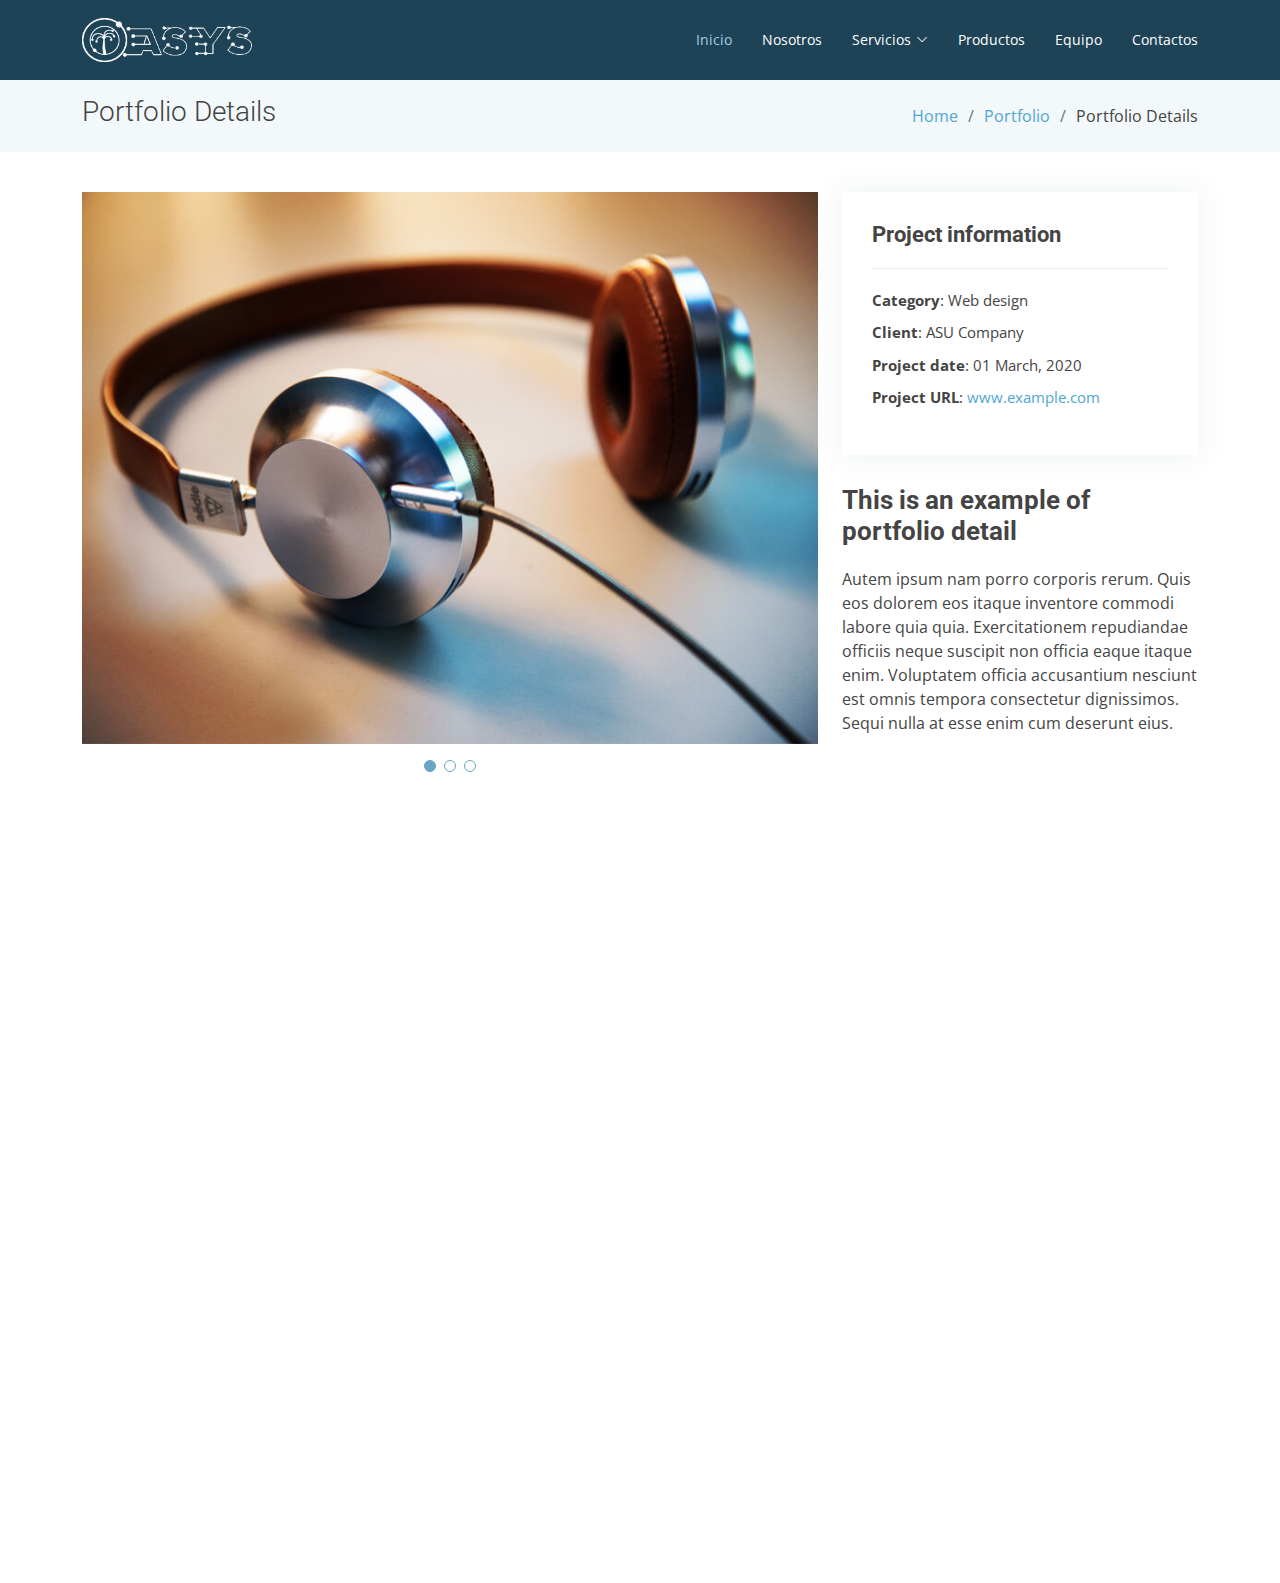
<file: portfolio-details.html>
<!DOCTYPE html>
<html lang="en">

<head>
  <meta charset="utf-8">
  <meta content="width=device-width, initial-scale=1.0" name="viewport">

  <title>Portfolio Details - Moderna Bootstrap Template</title>
  <meta content="" name="description">
  <meta content="" name="keywords">

  <!-- Favicons -->
  <link href="assets/img/favicon.png" rel="icon">
  <link href="assets/img/apple-touch-icon.png" rel="apple-touch-icon">

  <!-- Google Fonts -->
  <link href="https://fonts.googleapis.com/css?family=Open+Sans:300,300i,400,400i,600,600i,700,700i|Roboto:300,300i,400,400i,500,500i,700,700i&display=swap" rel="stylesheet">

  <!-- Vendor CSS Files -->
  <link href="assets/vendor/animate.css/animate.min.css" rel="stylesheet">
  <link href="assets/vendor/aos/aos.css" rel="stylesheet">
  <link href="assets/vendor/bootstrap/css/bootstrap.min.css" rel="stylesheet">
  <link href="assets/vendor/bootstrap-icons/bootstrap-icons.css" rel="stylesheet">
  <link href="assets/vendor/boxicons/css/boxicons.min.css" rel="stylesheet">
  <link href="assets/vendor/glightbox/css/glightbox.min.css" rel="stylesheet">
  <link href="assets/vendor/swiper/swiper-bundle.min.css" rel="stylesheet">

  <!-- Template Main CSS File -->
  <link href="assets/css/style.css" rel="stylesheet">

  <!-- =======================================================
  * Template Name: Moderna - v4.5.0
  * Template URL: https://bootstrapmade.com/free-bootstrap-template-corporate-moderna/
  * Author: BootstrapMade.com
  * License: https://bootstrapmade.com/license/
  ======================================================== -->
</head>

<body>

  <!-- ======= Header ======= -->
  <header id="header" class="fixed-top d-flex align-items-center ">
    <div class="container d-flex justify-content-between align-items-center">

      <div class="logo">
        <!--<h1 class="text-light"><a href="index.html"><span>Oasys</span></a></h1> -->
        <!-- Uncomment below if you prefer to use an image logo -->
        <a href="index.html"><img src="assets/img/logo.png" alt="100px" class="img-fluid"></a>
      </div>



      <nav id="navbar" class="navbar">
        <ul>
          <li><a class="active " href="index.html">Inicio</a></li>
          <li><a href="about.html">Nosotros</a></li>
          
          <li class="dropdown"><a href="#"><span>Servicios</span> <i class="bi bi-chevron-down"></i></a>
            <ul>
              <li class="dropdown"><a href="#"><span>Servicios web</span> <i class="bi bi-chevron-right"></i></a>
                <ul>
                  <li><a href="blog.html">Website</a></li>
                  <li><a href="#">Diseño de interfaces web</a></li>
                  <li><a href="#">Desarrollo de ecommerce</a></li>
                </ul>
              </li>
              <li class="dropdown"><a href="#"><span>Sistemas de informacion</span> <i class="bi bi-chevron-right"></i></a>
                <ul>
                  <li><a href="blog.html">Desarrollo de S.I.</a></li>
                  <li><a href="#">Modelado de BD</a></li>
                  <li><a href="#">Diseño de diagramas UML</a></li>
                  <li><a href="#">Capacitación para S.I</a></li>
                  <li><a href="#">Deep Drop Down 5</a></li>
                </ul>
              </li>
              <li class="dropdown"><a href="#"><span>Aplicaciones móviles</span> <i class="bi bi-chevron-right"></i></a>
                <ul>
                  <li><a href="blog.html">Desarrollo de Apps</a></li>
                  <li><a href="#">Actualización de Apps</a></li>
                </ul>
              </li>
            </ul>
          </li>
          <li><a href="services.html">Productos</a></li>
          <li><a href="team.html">Equipo</a></li>
         
          <li><a href="contact.html">Contactos</a></li>
        </ul>
        <i class="bi bi-list mobile-nav-toggle"></i>
      </nav><!-- .navbar -->

    </div>
  </header><!-- End Header -->

  <main id="main">

    <!-- ======= Our Portfolio Section ======= -->
    <section class="breadcrumbs">
      <div class="container">

        <div class="d-flex justify-content-between align-items-center">
          <h2>Portfolio Details</h2>
          <ol>
            <li><a href="index.html">Home</a></li>
            <li><a href="portfolio.html">Portfolio</a></li>
            <li>Portfolio Details</li>
          </ol>
        </div>

      </div>
    </section><!-- End Our Portfolio Section -->

    <!-- ======= Portfolio Details Section ======= -->
    <section id="portfolio-details" class="portfolio-details">
      <div class="container">

        <div class="row gy-4">

          <div class="col-lg-8">
            <div class="portfolio-details-slider swiper">
              <div class="swiper-wrapper align-items-center">

                <div class="swiper-slide">
                  <img src="assets/img/portfolio/portfolio-1.jpg" alt="">
                </div>

                <div class="swiper-slide">
                  <img src="assets/img/portfolio/portfolio-2.jpg" alt="">
                </div>

                <div class="swiper-slide">
                  <img src="assets/img/portfolio/portfolio-3.jpg" alt="">
                </div>

              </div>
              <div class="swiper-pagination"></div>
            </div>
          </div>

          <div class="col-lg-4">
            <div class="portfolio-info">
              <h3>Project information</h3>
              <ul>
                <li><strong>Category</strong>: Web design</li>
                <li><strong>Client</strong>: ASU Company</li>
                <li><strong>Project date</strong>: 01 March, 2020</li>
                <li><strong>Project URL</strong>: <a href="#">www.example.com</a></li>
              </ul>
            </div>
            <div class="portfolio-description">
              <h2>This is an example of portfolio detail</h2>
              <p>
                Autem ipsum nam porro corporis rerum. Quis eos dolorem eos itaque inventore commodi labore quia quia. Exercitationem repudiandae officiis neque suscipit non officia eaque itaque enim. Voluptatem officia accusantium nesciunt est omnis tempora consectetur dignissimos. Sequi nulla at esse enim cum deserunt eius.
              </p>
            </div>
          </div>

        </div>

      </div>
    </section><!-- End Portfolio Details Section -->

  </main><!-- End #main -->

  <!-- ======= Footer ======= -->
  <footer id="footer" data-aos="fade-up" data-aos-easing="ease-in-out" data-aos-duration="500">

    <div class="footer-newsletter">
      <div class="container">
        <div class="row">
          <div class="col-lg-6">
            <h4>Our Newsletter</h4>
            <p>Tamen quem nulla quae legam multos aute sint culpa legam noster magna</p>
          </div>
          <div class="col-lg-6">
            <form action="" method="post">
              <input type="email" name="email"><input type="submit" value="Subscribe">
            </form>
          </div>
        </div>
      </div>
    </div>

    <div class="footer-top">
      <div class="container">
        <div class="row">

          <div class="col-lg-3 col-md-6 footer-links">
            <h4>Useful Links</h4>
            <ul>
              <li><i class="bx bx-chevron-right"></i> <a href="#">Home</a></li>
              <li><i class="bx bx-chevron-right"></i> <a href="#">About us</a></li>
              <li><i class="bx bx-chevron-right"></i> <a href="#">Services</a></li>
              <li><i class="bx bx-chevron-right"></i> <a href="#">Terms of service</a></li>
              <li><i class="bx bx-chevron-right"></i> <a href="#">Privacy policy</a></li>
            </ul>
          </div>

          <div class="col-lg-3 col-md-6 footer-links">
            <h4>Our Services</h4>
            <ul>
              <li><i class="bx bx-chevron-right"></i> <a href="#">Web Design</a></li>
              <li><i class="bx bx-chevron-right"></i> <a href="#">Web Development</a></li>
              <li><i class="bx bx-chevron-right"></i> <a href="#">Product Management</a></li>
              <li><i class="bx bx-chevron-right"></i> <a href="#">Marketing</a></li>
              <li><i class="bx bx-chevron-right"></i> <a href="#">Graphic Design</a></li>
            </ul>
          </div>

          <div class="col-lg-3 col-md-6 footer-contact">
            <h4>Contact Us</h4>
            <p>
              A108 Adam Street <br>
              New York, NY 535022<br>
              United States <br><br>
              <strong>Phone:</strong> +1 5589 55488 55<br>
              <strong>Email:</strong> info@example.com<br>
            </p>

          </div>

          <div class="col-lg-3 col-md-6 footer-info">
            <h3>About Moderna</h3>
            <p>Cras fermentum odio eu feugiat lide par naso tierra. Justo eget nada terra videa magna derita valies darta donna mare fermentum iaculis eu non diam phasellus.</p>
            <div class="social-links mt-3">
              <a href="#" class="twitter"><i class="bx bxl-twitter"></i></a>
              <a href="#" class="facebook"><i class="bx bxl-facebook"></i></a>
              <a href="#" class="instagram"><i class="bx bxl-instagram"></i></a>
              <a href="#" class="linkedin"><i class="bx bxl-linkedin"></i></a>
            </div>
          </div>

        </div>
      </div>
    </div>

    <div class="container">
      <div class="copyright">
        &copy; Copyright <strong><span>Moderna</span></strong>. All Rights Reserved
      </div>
      <div class="credits">
        <!-- All the links in the footer should remain intact. -->
        <!-- You can delete the links only if you purchased the pro version. -->
        <!-- Licensing information: https://bootstrapmade.com/license/ -->
        <!-- Purchase the pro version with working PHP/AJAX contact form: https://bootstrapmade.com/free-bootstrap-template-corporate-moderna/ -->
        Designed by <a href="https://bootstrapmade.com/">BootstrapMade</a>
      </div>
    </div>
  </footer><!-- End Footer -->

  <a href="#" class="back-to-top d-flex align-items-center justify-content-center"><i class="bi bi-arrow-up-short"></i></a>

  <!-- Vendor JS Files -->
  <script src="assets/vendor/aos/aos.js"></script>
  <script src="assets/vendor/bootstrap/js/bootstrap.bundle.min.js"></script>
  <script src="assets/vendor/glightbox/js/glightbox.min.js"></script>
  <script src="assets/vendor/isotope-layout/isotope.pkgd.min.js"></script>
  <script src="assets/vendor/php-email-form/validate.js"></script>
  <script src="assets/vendor/purecounter/purecounter.js"></script>
  <script src="assets/vendor/swiper/swiper-bundle.min.js"></script>
  <script src="assets/vendor/waypoints/noframework.waypoints.js"></script>

  <!-- Template Main JS File -->
  <script src="assets/js/main.js"></script>

</body>

</html>
</file>
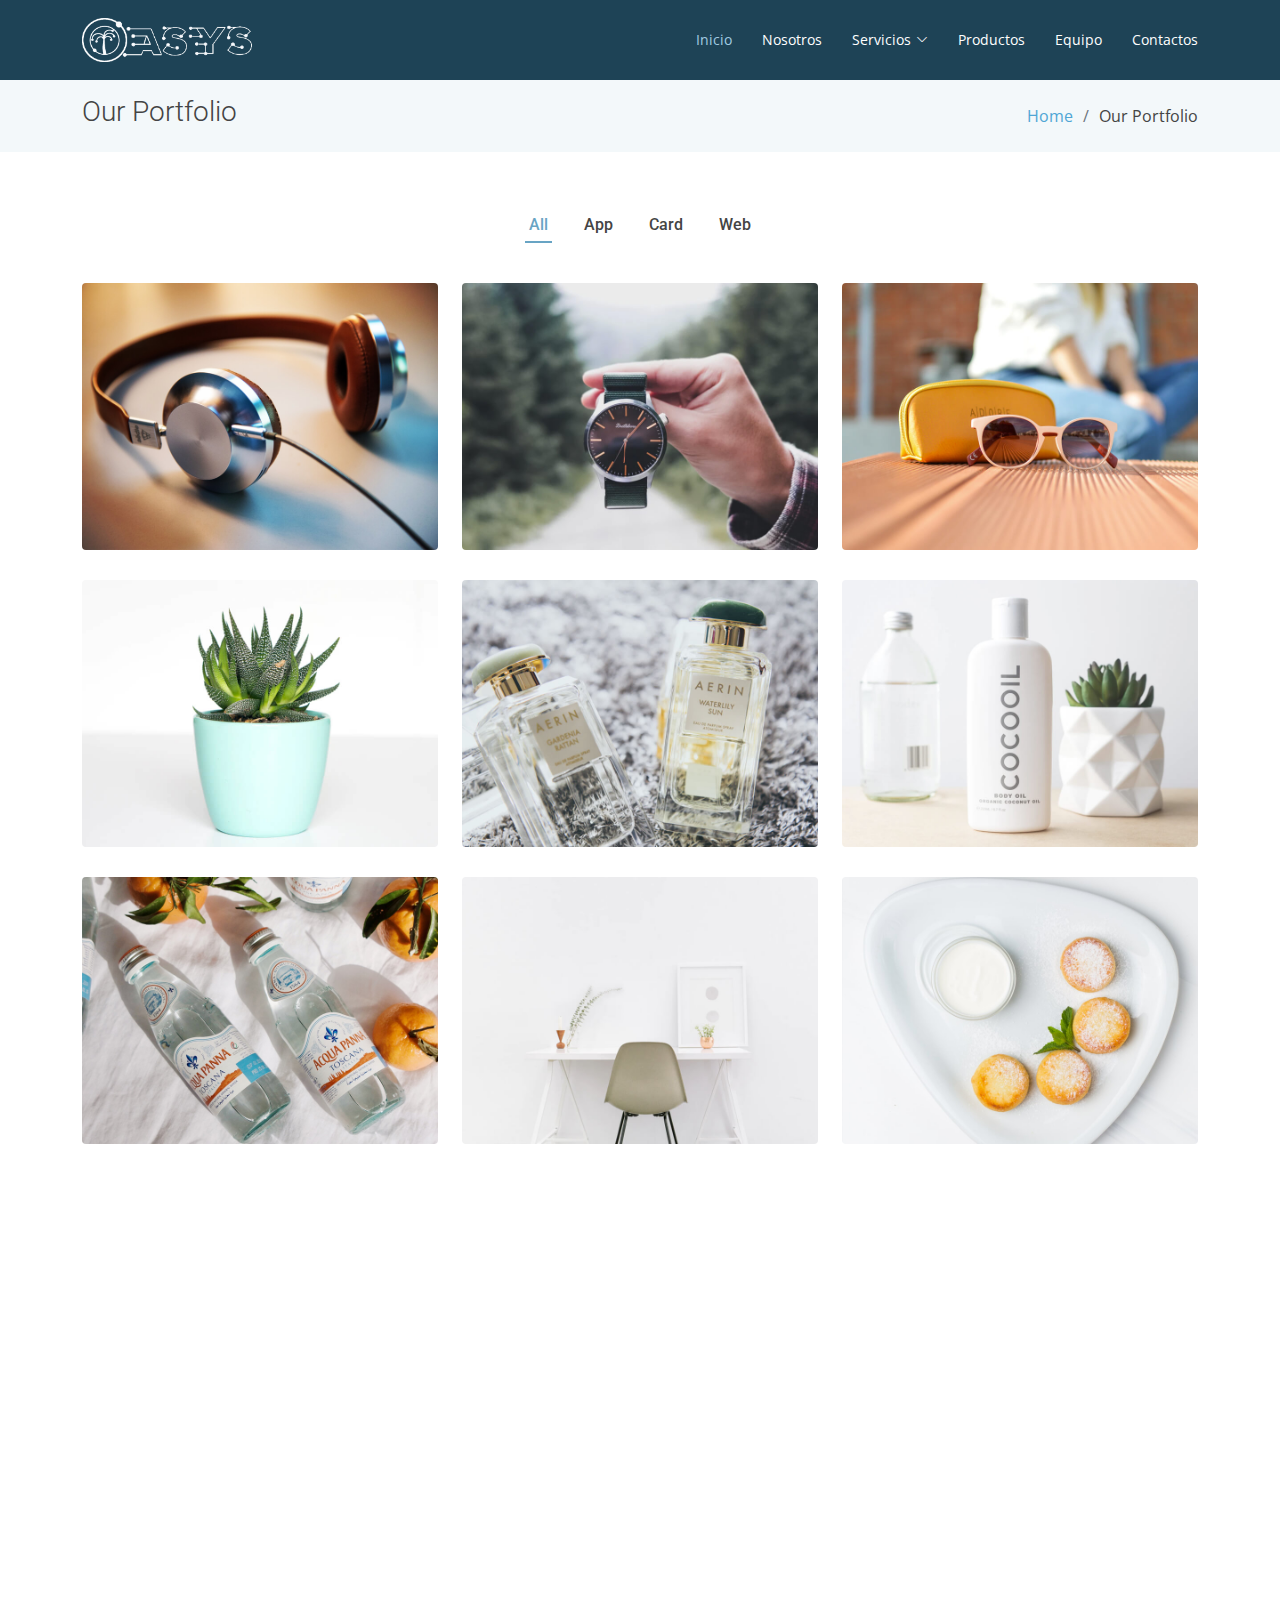
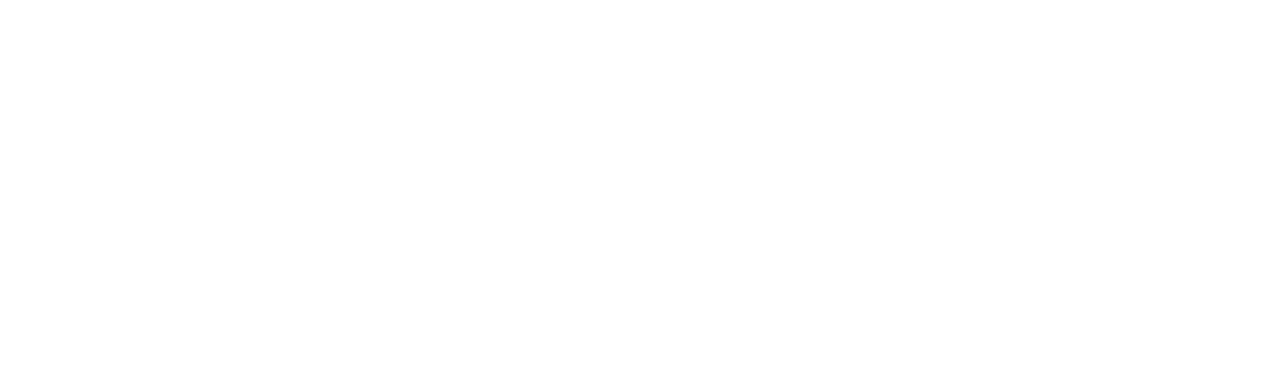
<file: portfolio.html>
<!DOCTYPE html>
<html lang="en">

<head>
  <meta charset="utf-8">
  <meta content="width=device-width, initial-scale=1.0" name="viewport">

  <title>Portfolio - Moderna Bootstrap Template</title>
  <meta content="" name="description">
  <meta content="" name="keywords">

  <!-- Favicons -->
  <link href="assets/img/favicon.png" rel="icon">
  <link href="assets/img/apple-touch-icon.png" rel="apple-touch-icon">

  <!-- Google Fonts -->
  <link href="https://fonts.googleapis.com/css?family=Open+Sans:300,300i,400,400i,600,600i,700,700i|Roboto:300,300i,400,400i,500,500i,700,700i&display=swap" rel="stylesheet">

  <!-- Vendor CSS Files -->
  <link href="assets/vendor/animate.css/animate.min.css" rel="stylesheet">
  <link href="assets/vendor/aos/aos.css" rel="stylesheet">
  <link href="assets/vendor/bootstrap/css/bootstrap.min.css" rel="stylesheet">
  <link href="assets/vendor/bootstrap-icons/bootstrap-icons.css" rel="stylesheet">
  <link href="assets/vendor/boxicons/css/boxicons.min.css" rel="stylesheet">
  <link href="assets/vendor/glightbox/css/glightbox.min.css" rel="stylesheet">
  <link href="assets/vendor/swiper/swiper-bundle.min.css" rel="stylesheet">

  <!-- Template Main CSS File -->
  <link href="assets/css/style.css" rel="stylesheet">

  <!-- =======================================================
  * Template Name: Moderna - v4.5.0
  * Template URL: https://bootstrapmade.com/free-bootstrap-template-corporate-moderna/
  * Author: BootstrapMade.com
  * License: https://bootstrapmade.com/license/
  ======================================================== -->
</head>

<body>

  <!-- ======= Header ======= -->
  <header id="header" class="fixed-top d-flex align-items-center ">
    <div class="container d-flex justify-content-between align-items-center">

      <div class="logo">
        <!--<h1 class="text-light"><a href="index.html"><span>Oasys</span></a></h1> -->
        <!-- Uncomment below if you prefer to use an image logo -->
        <a href="index.html"><img src="assets/img/logo.png" alt="100px" class="img-fluid"></a>
      </div>



      <nav id="navbar" class="navbar">
        <ul>
          <li><a class="active " href="index.html">Inicio</a></li>
          <li><a href="about.html">Nosotros</a></li>
          
          <li class="dropdown"><a href="#"><span>Servicios</span> <i class="bi bi-chevron-down"></i></a>
            <ul>
              <li class="dropdown"><a href="#"><span>Servicios web</span> <i class="bi bi-chevron-right"></i></a>
                <ul>
                  <li><a href="blog.html">Website</a></li>
                  <li><a href="#">Diseño de interfaces web</a></li>
                  <li><a href="#">Desarrollo de ecommerce</a></li>
                </ul>
              </li>
              <li class="dropdown"><a href="#"><span>Sistemas de informacion</span> <i class="bi bi-chevron-right"></i></a>
                <ul>
                  <li><a href="blog.html">Desarrollo de S.I.</a></li>
                  <li><a href="#">Modelado de BD</a></li>
                  <li><a href="#">Diseño de diagramas UML</a></li>
                  <li><a href="#">Capacitación para S.I</a></li>
                  <li><a href="#">Deep Drop Down 5</a></li>
                </ul>
              </li>
              <li class="dropdown"><a href="#"><span>Aplicaciones móviles</span> <i class="bi bi-chevron-right"></i></a>
                <ul>
                  <li><a href="blog.html">Desarrollo de Apps</a></li>
                  <li><a href="#">Actualización de Apps</a></li>
                </ul>
              </li>
            </ul>
          </li>
          <li><a href="services.html">Productos</a></li>
          <li><a href="team.html">Equipo</a></li>
         
          <li><a href="contact.html">Contactos</a></li>
        </ul>
        <i class="bi bi-list mobile-nav-toggle"></i>
      </nav><!-- .navbar -->

    </div>
  </header><!-- End Header -->

  <main id="main">

    <!-- ======= Our Portfolio Section ======= -->
    <section class="breadcrumbs">
      <div class="container">

        <div class="d-flex justify-content-between align-items-center">
          <h2>Our Portfolio</h2>
          <ol>
            <li><a href="index.html">Home</a></li>
            <li>Our Portfolio</li>
          </ol>
        </div>

      </div>
    </section><!-- End Our Portfolio Section -->

    <!-- ======= Portfolio Section ======= -->
    <section class="portfolio">
      <div class="container">

        <div class="row">
          <div class="col-lg-12">
            <ul id="portfolio-flters">
              <li data-filter="*" class="filter-active">All</li>
              <li data-filter=".filter-app">App</li>
              <li data-filter=".filter-card">Card</li>
              <li data-filter=".filter-web">Web</li>
            </ul>
          </div>
        </div>

        <div class="row portfolio-container" data-aos="fade-up" data-aos-easing="ease-in-out" data-aos-duration="500">

          <div class="col-lg-4 col-md-6 portfolio-wrap filter-app">
            <div class="portfolio-item">
              <img src="assets/img/portfolio/portfolio-1.jpg" class="img-fluid" alt="">
              <div class="portfolio-info">
                <h3>App 1</h3>
                <div>
                  <a href="assets/img/portfolio/portfolio-1.jpg" data-gallery="portfolioGallery" class="portfolio-lightbox" title="App 1"><i class="bx bx-plus"></i></a>
                  <a href="portfolio-details.html" title="Portfolio Details"><i class="bx bx-link"></i></a>
                </div>
              </div>
            </div>
          </div>

          <div class="col-lg-4 col-md-6 portfolio-wrap filter-web">
            <div class="portfolio-item">
              <img src="assets/img/portfolio/portfolio-2.jpg" class="img-fluid" alt="">
              <div class="portfolio-info">
                <h3>Web 3</h3>
                <div>
                  <a href="assets/img/portfolio/portfolio-2.jpg" data-gallery="portfolioGallery" class="portfolio-lightbox" title="Web 3"><i class="bx bx-plus"></i></a>
                  <a href="portfolio-details.html" title="Portfolio Details"><i class="bx bx-link"></i></a>
                </div>
              </div>
            </div>
          </div>

          <div class="col-lg-4 col-md-6 portfolio-wrap filter-app">
            <div class="portfolio-item">
              <img src="assets/img/portfolio/portfolio-3.jpg" class="img-fluid" alt="">
              <div class="portfolio-info">
                <h3>App 2</h3>
                <div>
                  <a href="assets/img/portfolio/portfolio-3.jpg" data-gallery="portfolioGallery" class="portfolio-lightbox" title="App 2"><i class="bx bx-plus"></i></a>
                  <a href="portfolio-details.html" title="Portfolio Details"><i class="bx bx-link"></i></a>
                </div>
              </div>
            </div>
          </div>

          <div class="col-lg-4 col-md-6 portfolio-wrap filter-card">
            <div class="portfolio-item">
              <img src="assets/img/portfolio/portfolio-4.jpg" class="img-fluid" alt="">
              <div class="portfolio-info">
                <h3>Card 2</h3>
                <div>
                  <a href="assets/img/portfolio/portfolio-4.jpg" data-gallery="portfolioGallery" class="portfolio-lightbox" title="Card 2"><i class="bx bx-plus"></i></a>
                  <a href="portfolio-details.html" title="Portfolio Details"><i class="bx bx-link"></i></a>
                </div>
              </div>
            </div>
          </div>

          <div class="col-lg-4 col-md-6 portfolio-wrap filter-web">
            <div class="portfolio-item">
              <img src="assets/img/portfolio/portfolio-5.jpg" class="img-fluid" alt="">
              <div class="portfolio-info">
                <h3>Web 2</h3>
                <div>
                  <a href="assets/img/portfolio/portfolio-5.jpg" data-gallery="portfolioGallery" class="portfolio-lightbox" title="Web 2"><i class="bx bx-plus"></i></a>
                  <a href="portfolio-details.html" title="Portfolio Details"><i class="bx bx-link"></i></a>
                </div>
              </div>
            </div>
          </div>

          <div class="col-lg-4 col-md-6 portfolio-wrap filter-app">
            <div class="portfolio-item">
              <img src="assets/img/portfolio/portfolio-6.jpg" class="img-fluid" alt="">
              <div class="portfolio-info">
                <h3>App 3</h3>
                <div>
                  <a href="assets/img/portfolio/portfolio-6.jpg" data-gallery="portfolioGallery" class="portfolio-lightbox" title="App 3"><i class="bx bx-plus"></i></a>
                  <a href="portfolio-details.html" title="Portfolio Details"><i class="bx bx-link"></i></a>
                </div>
              </div>
            </div>
          </div>

          <div class="col-lg-4 col-md-6 portfolio-wrap filter-card">
            <div class="portfolio-item">
              <img src="assets/img/portfolio/portfolio-7.jpg" class="img-fluid" alt="">
              <div class="portfolio-info">
                <h3>Card 1</h3>
                <div>
                  <a href="assets/img/portfolio/portfolio-7.jpg" data-gallery="portfolioGallery" class="portfolio-lightbox" title="Card 1"><i class="bx bx-plus"></i></a>
                  <a href="portfolio-details.html" title="Portfolio Details"><i class="bx bx-link"></i></a>
                </div>
              </div>
            </div>
          </div>

          <div class="col-lg-4 col-md-6 portfolio-wrap filter-card">
            <div class="portfolio-item">
              <img src="assets/img/portfolio/portfolio-8.jpg" class="img-fluid" alt="">
              <div class="portfolio-info">
                <h3>Card 3</h3>
                <div>
                  <a href="assets/img/portfolio/portfolio-8.jpg" data-gallery="portfolioGallery" class="portfolio-lightbox" title="Card 3"><i class="bx bx-plus"></i></a>
                  <a href="portfolio-details.html" title="Portfolio Details"><i class="bx bx-link"></i></a>
                </div>
              </div>
            </div>
          </div>

          <div class="col-lg-4 col-md-6 portfolio-wrap filter-web">
            <div class="portfolio-item">
              <img src="assets/img/portfolio/portfolio-9.jpg" class="img-fluid" alt="">
              <div class="portfolio-info">
                <h3>Web 1</h3>
                <div>
                  <a href="assets/img/portfolio/portfolio-9.jpg" data-gallery="portfolioGallery" class="portfolio-lightbox" title="Web 1"><i class="bx bx-plus"></i></a>
                  <a href="portfolio-details.html" title="Portfolio Details"><i class="bx bx-link"></i></a>
                </div>
              </div>
            </div>
          </div>

        </div>

      </div>
    </section><!-- End Portfolio Section -->

  </main><!-- End #main -->

  <!-- ======= Footer ======= -->
  <footer id="footer" data-aos="fade-up" data-aos-easing="ease-in-out" data-aos-duration="500">

    <div class="footer-newsletter">
      <div class="container">
        <div class="row">
          <div class="col-lg-6">
            <h4>Our Newsletter</h4>
            <p>Tamen quem nulla quae legam multos aute sint culpa legam noster magna</p>
          </div>
          <div class="col-lg-6">
            <form action="" method="post">
              <input type="email" name="email"><input type="submit" value="Subscribe">
            </form>
          </div>
        </div>
      </div>
    </div>

    <div class="footer-top">
      <div class="container">
        <div class="row">

          <div class="col-lg-3 col-md-6 footer-links">
            <h4>Useful Links</h4>
            <ul>
              <li><i class="bx bx-chevron-right"></i> <a href="#">Home</a></li>
              <li><i class="bx bx-chevron-right"></i> <a href="#">About us</a></li>
              <li><i class="bx bx-chevron-right"></i> <a href="#">Services</a></li>
              <li><i class="bx bx-chevron-right"></i> <a href="#">Terms of service</a></li>
              <li><i class="bx bx-chevron-right"></i> <a href="#">Privacy policy</a></li>
            </ul>
          </div>

          <div class="col-lg-3 col-md-6 footer-links">
            <h4>Our Services</h4>
            <ul>
              <li><i class="bx bx-chevron-right"></i> <a href="#">Web Design</a></li>
              <li><i class="bx bx-chevron-right"></i> <a href="#">Web Development</a></li>
              <li><i class="bx bx-chevron-right"></i> <a href="#">Product Management</a></li>
              <li><i class="bx bx-chevron-right"></i> <a href="#">Marketing</a></li>
              <li><i class="bx bx-chevron-right"></i> <a href="#">Graphic Design</a></li>
            </ul>
          </div>

          <div class="col-lg-3 col-md-6 footer-contact">
            <h4>Contact Us</h4>
            <p>
              A108 Adam Street <br>
              New York, NY 535022<br>
              United States <br><br>
              <strong>Phone:</strong> +1 5589 55488 55<br>
              <strong>Email:</strong> info@example.com<br>
            </p>

          </div>

          <div class="col-lg-3 col-md-6 footer-info">
            <h3>About Moderna</h3>
            <p>Cras fermentum odio eu feugiat lide par naso tierra. Justo eget nada terra videa magna derita valies darta donna mare fermentum iaculis eu non diam phasellus.</p>
            <div class="social-links mt-3">
              <a href="#" class="twitter"><i class="bx bxl-twitter"></i></a>
              <a href="#" class="facebook"><i class="bx bxl-facebook"></i></a>
              <a href="#" class="instagram"><i class="bx bxl-instagram"></i></a>
              <a href="#" class="linkedin"><i class="bx bxl-linkedin"></i></a>
            </div>
          </div>

        </div>
      </div>
    </div>

    <div class="container">
      <div class="copyright">
        &copy; Copyright <strong><span>Moderna</span></strong>. All Rights Reserved
      </div>
      <div class="credits">
        <!-- All the links in the footer should remain intact. -->
        <!-- You can delete the links only if you purchased the pro version. -->
        <!-- Licensing information: https://bootstrapmade.com/license/ -->
        <!-- Purchase the pro version with working PHP/AJAX contact form: https://bootstrapmade.com/free-bootstrap-template-corporate-moderna/ -->
        Designed by <a href="https://bootstrapmade.com/">BootstrapMade</a>
      </div>
    </div>
  </footer><!-- End Footer -->

  <a href="#" class="back-to-top d-flex align-items-center justify-content-center"><i class="bi bi-arrow-up-short"></i></a>

  <!-- Vendor JS Files -->
  <script src="assets/vendor/aos/aos.js"></script>
  <script src="assets/vendor/bootstrap/js/bootstrap.bundle.min.js"></script>
  <script src="assets/vendor/glightbox/js/glightbox.min.js"></script>
  <script src="assets/vendor/isotope-layout/isotope.pkgd.min.js"></script>
  <script src="assets/vendor/php-email-form/validate.js"></script>
  <script src="assets/vendor/purecounter/purecounter.js"></script>
  <script src="assets/vendor/swiper/swiper-bundle.min.js"></script>
  <script src="assets/vendor/waypoints/noframework.waypoints.js"></script>

  <!-- Template Main JS File -->
  <script src="assets/js/main.js"></script>

</body>

</html>
</file>
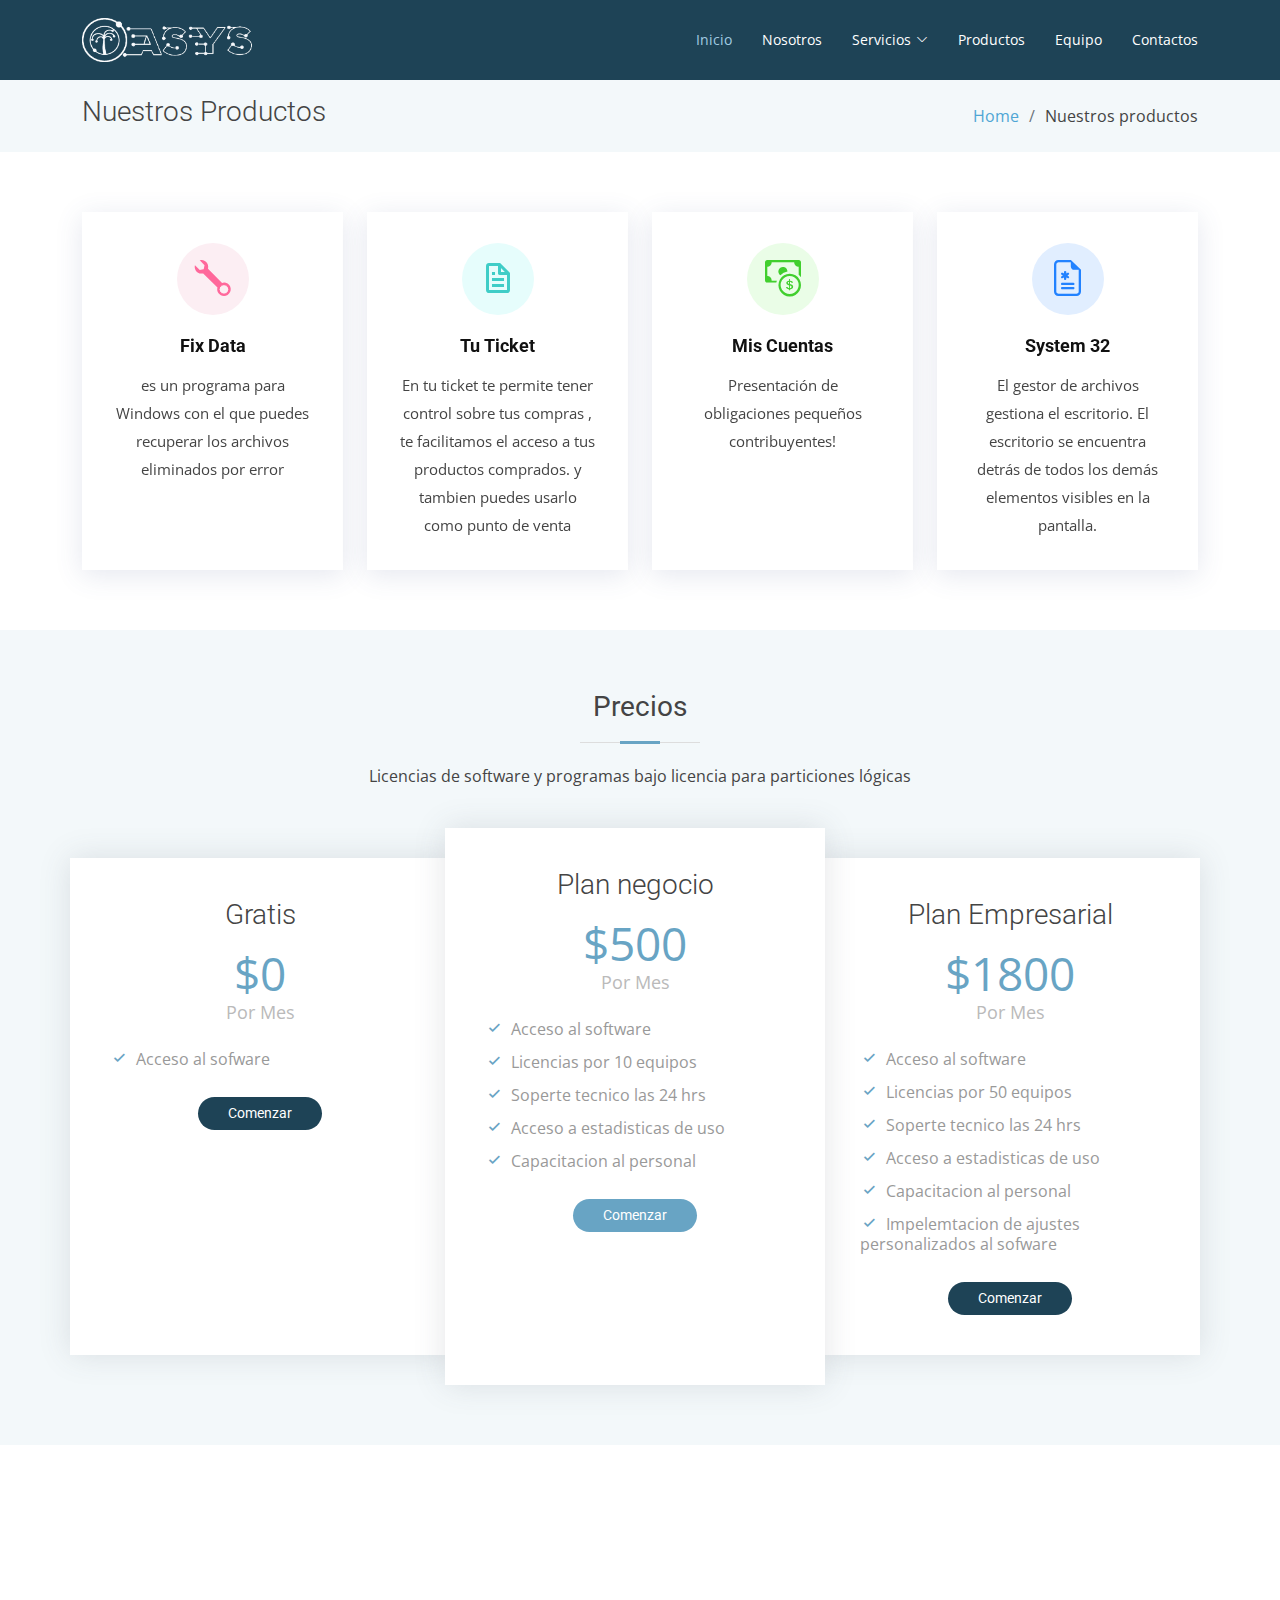
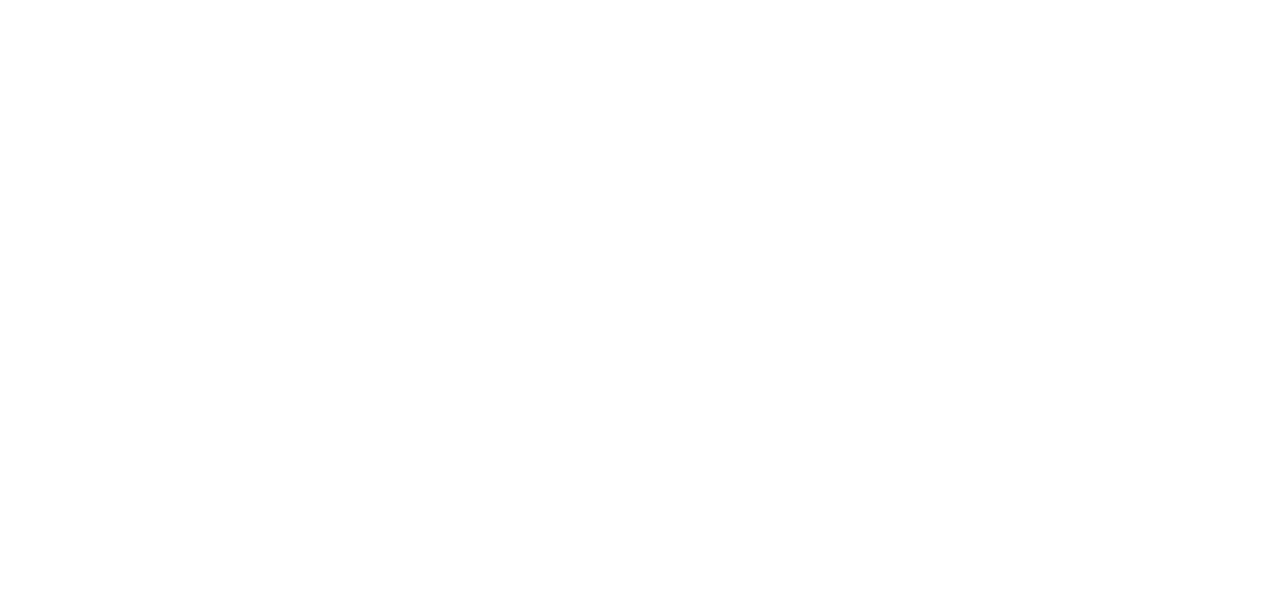
<file: services.html>
<!DOCTYPE html>
<html lang="en">

<head>
  <meta charset="utf-8">
  <meta content="width=device-width, initial-scale=1.0" name="viewport">

  <title>Services - Moderna Bootstrap Template</title>
  <meta content="" name="description">
  <meta content="" name="keywords">

  <!-- Favicons -->
  <link href="assets/img/favicon.png" rel="icon">
  <link href="assets/img/apple-touch-icon.png" rel="apple-touch-icon">

  <!-- Google Fonts -->
  <link href="https://fonts.googleapis.com/css?family=Open+Sans:300,300i,400,400i,600,600i,700,700i|Roboto:300,300i,400,400i,500,500i,700,700i&display=swap" rel="stylesheet">

  <!-- Vendor CSS Files -->
  <link href="assets/vendor/animate.css/animate.min.css" rel="stylesheet">
  <link href="assets/vendor/aos/aos.css" rel="stylesheet">
  <link href="assets/vendor/bootstrap/css/bootstrap.min.css" rel="stylesheet">
  <link href="assets/vendor/bootstrap-icons/bootstrap-icons.css" rel="stylesheet">
  <link href="assets/vendor/boxicons/css/boxicons.min.css" rel="stylesheet">
  <link href="assets/vendor/glightbox/css/glightbox.min.css" rel="stylesheet">
  <link href="assets/vendor/swiper/swiper-bundle.min.css" rel="stylesheet">

  <!-- Template Main CSS File -->
  <link href="assets/css/style.css" rel="stylesheet">

  <!-- =======================================================
  * Template Name: Moderna - v4.5.0
  * Template URL: https://bootstrapmade.com/free-bootstrap-template-corporate-moderna/
  * Author: BootstrapMade.com
  * License: https://bootstrapmade.com/license/
  ======================================================== -->
</head>

<body>

  <!-- ======= Header ======= -->
  <header id="header" class="fixed-top d-flex align-items-center ">
    <div class="container d-flex justify-content-between align-items-center">

      <div class="logo">
        <!--<h1 class="text-light"><a href="index.html"><span>Oasys</span></a></h1> -->
        <!-- Uncomment below if you prefer to use an image logo -->
        <a href="index.html"><img src="assets/img/logo.png" alt="100px" class="img-fluid"></a>
      </div>



      <nav id="navbar" class="navbar">
        <ul>
          <li><a class="active " href="index.html">Inicio</a></li>
          <li><a href="about.html">Nosotros</a></li>
          
          <li class="dropdown"><a href="#"><span>Servicios</span> <i class="bi bi-chevron-down"></i></a>
            <ul>
              <li class="dropdown"><a href="#"><span>Servicios web</span> <i class="bi bi-chevron-right"></i></a>
                <ul>
                  <li><a href="blog.html">Website</a></li>
                  <li><a href="#">Diseño de interfaces web</a></li>
                  <li><a href="#">Desarrollo de ecommerce</a></li>
                </ul>
              </li>
              <li class="dropdown"><a href="#"><span>Sistemas de informacion</span> <i class="bi bi-chevron-right"></i></a>
                <ul>
                  <li><a href="blog.html">Desarrollo de S.I.</a></li>
                  <li><a href="#">Modelado de BD</a></li>
                  <li><a href="#">Diseño de diagramas UML</a></li>
                  <li><a href="#">Capacitación para S.I</a></li>
                  <li><a href="#">Deep Drop Down 5</a></li>
                </ul>
              </li>
              <li class="dropdown"><a href="#"><span>Aplicaciones móviles</span> <i class="bi bi-chevron-right"></i></a>
                <ul>
                  <li><a href="blog.html">Desarrollo de Apps</a></li>
                  <li><a href="#">Actualización de Apps</a></li>
                </ul>
              </li>
            </ul>
          </li>
          <li><a href="services.html">Productos</a></li>
          <li><a href="team.html">Equipo</a></li>
         
          <li><a href="contact.html">Contactos</a></li>
        </ul>
        <i class="bi bi-list mobile-nav-toggle"></i>
      </nav><!-- .navbar -->

    </div>
  </header><!-- End Header -->

  <main id="main">

    <!-- ======= Our Services Section ======= -->
    <section class="breadcrumbs">
      <div class="container">

        <div class="d-flex justify-content-between align-items-center">
          <h2>Nuestros Productos</h2>
          <ol>
            <li><a href="index.html">Home</a></li>
            <li>Nuestros productos</li>
          </ol>
        </div>

      </div>
    </section><!-- End Our Services Section -->

    <!-- ======= Services Section ======= -->
    <section class="services">
      <div class="container">

        <div class="row">
          <div class="col-md-6 col-lg-3 d-flex align-items-stretch" data-aos="fade-up">
            <div class="icon-box icon-box-pink">
              <div class="icon"><i class="bi bi-wrench"></i></div>
              <h4 class="title"><a href="">Fix Data</a></h4>
              <p class="description">es un programa para Windows con el que puedes recuperar  los archivos eliminados por error 
              </p>
            </div>
          </div>

          <div class="col-md-6 col-lg-3 d-flex align-items-stretch" data-aos="fade-up" data-aos-delay="100">
            <div class="icon-box icon-box-cyan">
              <div class="icon"><i class="bx bx-file"></i></div>
              <h4 class="title"><a href="">Tu Ticket</a></h4>
              <p class="description">En tu ticket te permite tener control sobre tus compras , te facilitamos el acceso a tus productos comprados. y tambien puedes usarlo como punto de venta</p>
            </div>
          </div>

          <div class="col-md-6 col-lg-3 d-flex align-items-stretch" data-aos="fade-up" data-aos-delay="200">
            <div class="icon-box icon-box-green">
              <div class="icon"><i class="bi bi-cash-coin"></i></div>
              <h4 class="title"><a href="">Mis Cuentas</a></h4>
              <p class="description">Presentación de obligaciones pequeños contribuyentes!</p>
            </div>
          </div>

          <div class="col-md-6 col-lg-3 d-flex align-items-stretch" data-aos="fade-up" data-aos-delay="200">
            <div class="icon-box icon-box-blue">
              <div class="icon"><i class="bi bi-file-earmark-medical"></i></div>
              <h4 class="title"><a href="">System 32 </a></h4>
              <p class="description">El gestor de archivos gestiona el escritorio. El escritorio se encuentra detrás de todos los demás elementos visibles en la pantalla.</p>
            </div>
          </div>

        </div>

      </div>
    </section><!-- End Services Section -->
    <!-- ======= Pricing Section ======= -->
    <section class="pricing section-bg" data-aos="fade-up">
      <div class="container">

        <div class="section-title">
          <h2>Precios</h2>
          <p>Licencias de software y programas bajo licencia para particiones lógicas</p>
        </div>

        <div class="row no-gutters">

          <div class="col-lg-4 box">
            <h3>Gratis</h3>
            <h4>$0<span>Por Mes</span></h4>
            <ul>
              <li><i class="bx bx-check"></i> Acceso al sofware</li>
            </ul>
            <a href="#" class="get-started-btn">Comenzar</a>
          </div>

          <div class="col-lg-4 box featured">
            <h3>Plan negocio</h3>
            <h4>$500<span>Por Mes</span></h4>
            <ul>
              <li><i class="bx bx-check"></i> Acceso al software</li>
              <li><i class="bx bx-check"></i> Licencias por 10 equipos</li>
              <li><i class="bx bx-check"></i> Soperte tecnico las 24 hrs</li>
              <li><i class="bx bx-check"></i> Acceso a estadisticas de uso</li>
              <li><i class="bx bx-check"></i> Capacitacion al personal</li>
            </ul>
            <a href="#" class="get-started-btn">Comenzar</a>
          </div>

          <div class="col-lg-4 box">
            <h3>Plan Empresarial</h3>
            <h4>$1800<span>Por Mes</span></h4>
            <ul>
              <li><i class="bx bx-check"></i> Acceso al software</li>
              <li><i class="bx bx-check"></i> Licencias por 50 equipos</li>
              <li><i class="bx bx-check"></i> Soperte tecnico las 24 hrs</li>
              <li><i class="bx bx-check"></i> Acceso a estadisticas de uso</li>
              <li><i class="bx bx-check"></i> Capacitacion al personal</li>
              <li><i class="bx bx-check"></i> Impelemtacion de ajustes personalizados al sofware</li>
            </ul>
            <a href="#" class="get-started-btn">Comenzar</a>
          </div>

        </div>

      </div>
    </section><!-- End Pricing Section -->

  </main><!-- End #main -->

  <!-- ======= Footer ======= -->
  <footer id="footer" data-aos="fade-up" data-aos-easing="ease-in-out" data-aos-duration="500">

    <div class="footer-newsletter">
      <div class="container">
        <div class="row">
          <div class="col-lg-6">
            <h4>Registrate</h4>
            <p>Asi estaras enterado de actualizaciones en nuestros productos y excelentes descuentos.</p>
          </div>
          <div class="col-lg-6">
            <form action="" method="post">
              <input type="email" name="email"><input type="submit" value="Subscribe">
            </form>
          </div>
        </div>
      </div>
    </div>

    <div class="footer-top">
      <div class="container">
        <div class="row">

          <div class="col-lg-3 col-md-6 footer-links">
            <h4>Accesos rápidos</h4>
            <ul>
              <li><i class="bx bx-chevron-right"></i> <a href="index.html">Inicio</a></li>
              <li><i class="bx bx-chevron-right"></i> <a href="about.html">Nosotros</a></li>
              <li><i class="bx bx-chevron-right"></i> <a href="#">Productos</a></li>
              <li><i class="bx bx-chevron-right"></i> <a href="#">Terminos de servicio</a></li>
              <li><i class="bx bx-chevron-right"></i> <a href="#">Politicas de privacidad</a></li>
            </ul>
          </div>

          <div class="col-lg-3 col-md-6 footer-links">
            <h4>Otros Servicios</h4>
            <ul>
              <li><i class="bx bx-chevron-right"></i> <a href="#">Web Design</a></li>
              <li><i class="bx bx-chevron-right"></i> <a href="#">Web Development</a></li>
              <li><i class="bx bx-chevron-right"></i> <a href="#">Product Management</a></li>
              <li><i class="bx bx-chevron-right"></i> <a href="#">Marketing</a></li>
              <li><i class="bx bx-chevron-right"></i> <a href="#">Graphic Design</a></li>
            </ul>
          </div>

          <div class="col-lg-3 col-md-6 footer-contact">
            <h4>Contactanos</h4>
            <p>
              Av Heroico Colegio Militar 708 <br>
              Reforma, 68050<br>
              Oaxaca de Juárez, Oax. <br><br>
              <strong>Telefono:</strong> +51 951 406 3968<br>
              <strong>E-mail:</strong> oasyscompany@gmail.com<br>
            </p>

          </div>

          <div class="col-lg-3 col-md-6 footer-info">
            <h3>Sobre OASYS</h3>
            <p>Somos una empresa que ofrece soluciones tecnológicas de última generación para nuestros clientes que busquen un servicio de máxima excelencia.
            </p>
            <div class="social-links mt-3">
              <a href="#" class="twitter"><i class="bx bxl-twitter"></i></a>
              <a href="#" class="facebook"><i class="bx bxl-facebook"></i></a>
              <a href="#" class="instagram"><i class="bx bxl-instagram"></i></a>
              <a href="#" class="linkedin"><i class="bx bxl-linkedin"></i></a>
            </div>
          </div>

        </div>
      </div>
    </div>

    <div class="container">
      <div class="copyright">
        &copy; Copyright <strong><span>OASYS</span></strong>. All Rights Reserved
      </div>
      <div class="credits">
        <!-- All the links in the footer should remain intact. -->
        <!-- You can delete the links only if you purchased the pro version. -->
        <!-- Licensing information: https://bootstrapmade.com/license/ -->
        <!-- Purchase the pro version with working PHP/AJAX contact form: https://bootstrapmade.com/free-bootstrap-template-corporate-moderna/ -->
        Designed by <a href="https://bootstrapmade.com/">BootstrapMade</a>
      </div>
    </div>
  </footer><!-- End Footer -->

  <a href="#" class="back-to-top d-flex align-items-center justify-content-center"><i class="bi bi-arrow-up-short"></i></a>

  <!-- Vendor JS Files -->
  <script src="assets/vendor/aos/aos.js"></script>
  <script src="assets/vendor/bootstrap/js/bootstrap.bundle.min.js"></script>
  <script src="assets/vendor/glightbox/js/glightbox.min.js"></script>
  <script src="assets/vendor/isotope-layout/isotope.pkgd.min.js"></script>
  <script src="assets/vendor/php-email-form/validate.js"></script>
  <script src="assets/vendor/purecounter/purecounter.js"></script>
  <script src="assets/vendor/swiper/swiper-bundle.min.js"></script>
  <script src="assets/vendor/waypoints/noframework.waypoints.js"></script>

  <!-- Template Main JS File -->
  <script src="assets/js/main.js"></script>

</body>

</html>
</file>
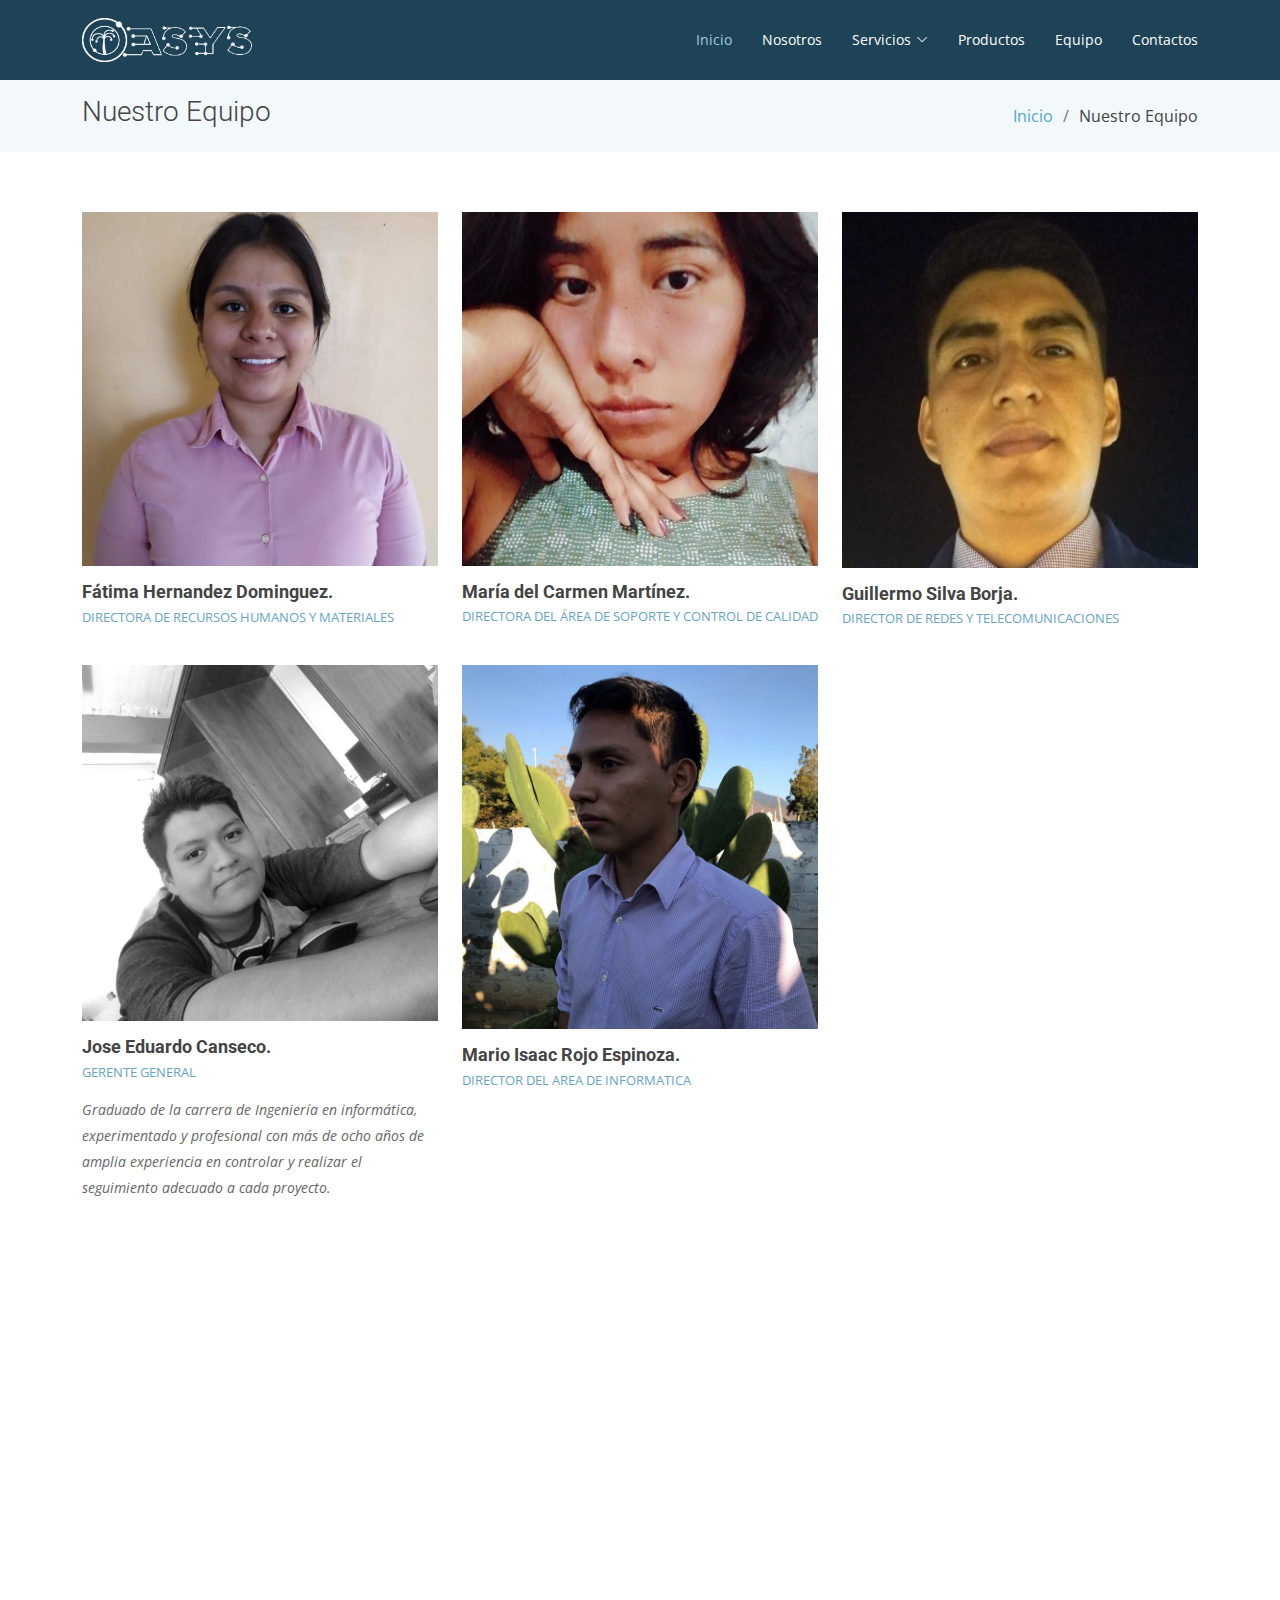
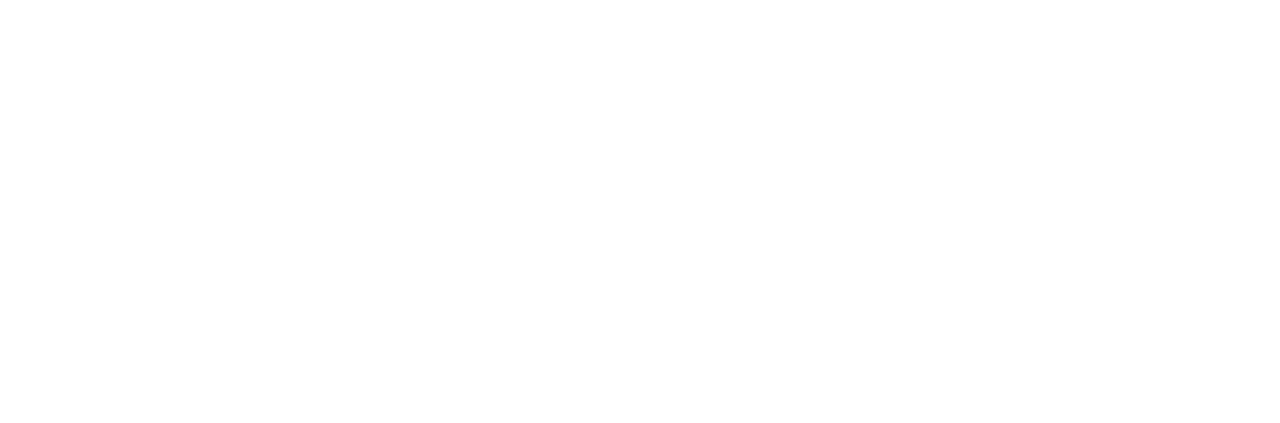
<file: team.html>
<!DOCTYPE html>
<html lang="en">

<head>
  <meta charset="utf-8">
  <meta content="width=device-width, initial-scale=1.0" name="viewport">

  <title>Equipo</title>
  <meta content="" name="description">
  <meta content="" name="keywords">

  <!-- Favicons -->
  <link href="assets/img/favicon.png" rel="icon">
  <link href="assets/img/apple-touch-icon.png" rel="apple-touch-icon">

  <!-- Google Fonts -->
  <link href="https://fonts.googleapis.com/css?family=Open+Sans:300,300i,400,400i,600,600i,700,700i|Roboto:300,300i,400,400i,500,500i,700,700i&display=swap" rel="stylesheet">

  <!-- Vendor CSS Files -->
  <link href="assets/vendor/animate.css/animate.min.css" rel="stylesheet">
  <link href="assets/vendor/aos/aos.css" rel="stylesheet">
  <link href="assets/vendor/bootstrap/css/bootstrap.min.css" rel="stylesheet">
  <link href="assets/vendor/bootstrap-icons/bootstrap-icons.css" rel="stylesheet">
  <link href="assets/vendor/boxicons/css/boxicons.min.css" rel="stylesheet">
  <link href="assets/vendor/glightbox/css/glightbox.min.css" rel="stylesheet">
  <link href="assets/vendor/swiper/swiper-bundle.min.css" rel="stylesheet">

  <!-- Template Main CSS File -->
  <link href="assets/css/style.css" rel="stylesheet">

  <!-- =======================================================
  * Template Name: Moderna - v4.5.0
  * Template URL: https://bootstrapmade.com/free-bootstrap-template-corporate-moderna/
  * Author: BootstrapMade.com
  * License: https://bootstrapmade.com/license/
  ======================================================== -->
</head>

<body>

  <!-- ======= Header ======= -->
  <header id="header" class="fixed-top d-flex align-items-center ">
    <div class="container d-flex justify-content-between align-items-center">

      <div class="logo">
        <!--<h1 class="text-light"><a href="index.html"><span>Oasys</span></a></h1> -->
        <!-- Uncomment below if you prefer to use an image logo -->
        <a href="index.html"><img src="assets/img/logo.png" alt="100px" class="img-fluid"></a>
      </div>



      <nav id="navbar" class="navbar">
        <ul>
          <li><a class="active " href="index.html">Inicio</a></li>
          <li><a href="about.html">Nosotros</a></li>
          
          <li class="dropdown"><a href="#"><span>Servicios</span> <i class="bi bi-chevron-down"></i></a>
            <ul>
              <li class="dropdown"><a href="#"><span>Servicios web</span> <i class="bi bi-chevron-right"></i></a>
                <ul>
                  <li><a href="blog.html">Website</a></li>
                  <li><a href="#">Diseño de interfaces web</a></li>
                  <li><a href="#">Desarrollo de ecommerce</a></li>
                </ul>
              </li>
              <li class="dropdown"><a href="#"><span>Sistemas de informacion</span> <i class="bi bi-chevron-right"></i></a>
                <ul>
                  <li><a href="blog.html">Desarrollo de S.I.</a></li>
                  <li><a href="#">Modelado de BD</a></li>
                  <li><a href="#">Diseño de diagramas UML</a></li>
                  <li><a href="#">Capacitación para S.I</a></li>
                  <li><a href="#">Deep Drop Down 5</a></li>
                </ul>
              </li>
              <li class="dropdown"><a href="#"><span>Aplicaciones móviles</span> <i class="bi bi-chevron-right"></i></a>
                <ul>
                  <li><a href="blog.html">Desarrollo de Apps</a></li>
                  <li><a href="#">Actualización de Apps</a></li>
                </ul>
              </li>
            </ul>
          </li>
          <li><a href="services.html">Productos</a></li>
          <li><a href="team.html">Equipo</a></li>
         
          <li><a href="contact.html">Contactos</a></li>
        </ul>
        <i class="bi bi-list mobile-nav-toggle"></i>
      </nav><!-- .navbar -->

    </div>
  </header><!-- End Header -->

  <main id="main">

    <!-- ======= Our Team Section ======= -->
    <section class="breadcrumbs">
      <div class="container">

        <div class="d-flex justify-content-between align-items-center">
          <h2>Nuestro Equipo</h2>
          <ol>
            <li><a href="index.html">Inicio</a></li>
            <li>Nuestro Equipo</li>
          </ol>
        </div>

      </div>
    </section><!-- End Our Team Section -->

    <!-- ======= Team Section ======= -->
    <section class="team" data-aos="fade-up" data-aos-easing="ease-in-out" data-aos-duration="500">
      <div class="container">

        <div class="row">

     

       

          <div class="col-lg-4 col-md-6 d-flex align-items-stretch">
            <div class="member">
              <div class="member-img">
                <img src="assets/img/team/team-8.jpeg" class="img-fluid" alt="">
                <div class="social">
                  <a href=""><i class="bi bi-twitter"></i></a>
                  <a href=""><i class="bi bi-facebook"></i></a>
                  <a href=""><i class="bi bi-instagram"></i></a>
                  <a href=""><i class="bi bi-linkedin"></i></a>
                </div>
              </div>
              <div class="member-info">
                <h4>Fátima Hernandez Dominguez.</h4>
                <span>Directora de Recursos Humanos y Materiales</span>
                <p></p>
              </div>
            </div>
          </div>

          <div class="col-lg-4 col-md-6 d-flex align-items-stretch">
            <div class="member">
              <div class="member-img">
                <img src="assets/img/team/mariadelcarlos.jpg" class="img-fluid" alt="">
                <div class="social">
                  <a href=""><i class="bi bi-twitter"></i></a>
                  <a href=""><i class="bi bi-facebook"></i></a>
                  <a href=""><i class="bi bi-instagram"></i></a>
                  <a href=""><i class="bi bi-linkedin"></i></a>
                </div>
              </div>
              <div class="member-info">
                <h4>María del Carmen Martínez.</h4>
                <span>Directora del Área de Soporte y Control de Calidad</span>
                <p></p>
              </div>
            </div>
          </div>
          
          <div class="col-lg-4 col-md-6 d-flex align-items-stretch">
            <div class="member">
              <div class="member-img">
                <img src="assets/img/team/team-3.jpeg" class="img-fluid" alt="">
                <div class="social">
                  <a href=""><i class="bi bi-twitter"></i></a>
                  <a href=""><i class="bi bi-facebook"></i></a>
                  <a href=""><i class="bi bi-instagram"></i></a>
                  <a href=""><i class="bi bi-linkedin"></i></a>
                </div>
              </div>
              <div class="member-info">
                <h4>Guillermo Silva Borja.</h4>
                <span>Director de Redes y Telecomunicaciones</span>
                <p></p>
              </div>
            </div>
          </div>
          <div class="col-lg-4 col-md-6 d-flex align-items-stretch">
            <div class="member">
              <div class="member-img">
                <img src="assets/img/team/jose3.jpg" class="img-fluid" alt="">
                <div class="social">
                  <a href=""><i class="bi bi-twitter"></i></a>
                  <a href=""><i class="bi bi-facebook"></i></a>
                  <a href=""><i class="bi bi-instagram"></i></a>
                  <a href=""><i class="bi bi-linkedin"></i></a>
                </div>
              </div>
              <div class="member-info">
                <h4>Jose Eduardo Canseco.</h4>
                <span>Gerente General</span>
                <p>Graduado de la carrera de Ingeniería en informática, experimentado y profesional con más de ocho años de amplia experiencia en controlar y realizar el seguimiento adecuado a cada proyecto. </p>
              </div>
            </div>
          </div>

          <div class="col-lg-4 col-md-6 d-flex align-items-stretch">
            <div class="member">
              <div class="member-img">
                <img src="assets/img/team/Mario3.jpg" class="img-fluid" alt="">
                <div class="social">
                  <a href=""><i class="bi bi-twitter"></i></a>
                  <a href=""><i class="bi bi-facebook"></i></a>
                  <a href=""><i class="bi bi-instagram"></i></a>
                  <a href=""><i class="bi bi-linkedin"></i></a>
                </div>
              </div>
              <div class="member-info">
                <h4>Mario Isaac Rojo Espinoza.</h4>
                <span>Director del Area de informatica</span>
                <p></p>
              </div>
            </div>
          </div>

        </div>

      </div>
    </section><!-- End Team Section -->

  </main><!-- End #main -->

  <!-- ======= Footer ======= -->
  <footer id="footer" data-aos="fade-up" data-aos-easing="ease-in-out" data-aos-duration="500">

    <div class="footer-newsletter">
      <div class="container">
        <div class="row">
          <div class="col-lg-6">
            <h4>Registrate</h4>
            <p>Asi estaras enterado de actualizaciones en nuestros productos y excelentes descuentos.</p>
          </div>
          <div class="col-lg-6">
            <form action="" method="post">
              <input type="email" name="email"><input type="submit" value="Subscribe">
            </form>
          </div>
        </div>
      </div>
    </div>

    <div class="footer-top">
      <div class="container">
        <div class="row">

          <div class="col-lg-3 col-md-6 footer-links">
            <h4>Accesos rápidos</h4>
            <ul>
              <li><i class="bx bx-chevron-right"></i> <a href="index.html">Inicio</a></li>
              <li><i class="bx bx-chevron-right"></i> <a href="about.html">Nosotros</a></li>
              <li><i class="bx bx-chevron-right"></i> <a href="#">Productos</a></li>
              <li><i class="bx bx-chevron-right"></i> <a href="#">Terminos de servicio</a></li>
              <li><i class="bx bx-chevron-right"></i> <a href="#">Politicas de privacidad</a></li>
            </ul>
          </div>

          <div class="col-lg-3 col-md-6 footer-links">
            <h4>Otros Servicios</h4>
            <ul>
              <li><i class="bx bx-chevron-right"></i> <a href="#">Web Design</a></li>
              <li><i class="bx bx-chevron-right"></i> <a href="#">Web Development</a></li>
              <li><i class="bx bx-chevron-right"></i> <a href="#">Product Management</a></li>
              <li><i class="bx bx-chevron-right"></i> <a href="#">Marketing</a></li>
              <li><i class="bx bx-chevron-right"></i> <a href="#">Graphic Design</a></li>
            </ul>
          </div>

          <div class="col-lg-3 col-md-6 footer-contact">
            <h4>Contactanos</h4>
            <p>
              Av Heroico Colegio Militar 708 <br>
              Reforma, 68050<br>
              Oaxaca de Juárez, Oax. <br><br>
              <strong>Telefono:</strong> +51 951 406 3968<br>
              <strong>E-mail:</strong> oasyscompany@gmail.com<br>
            </p>

          </div>

          <div class="col-lg-3 col-md-6 footer-info">
            <h3>Sobre OASYS</h3>
            <p>Somos una empresa que ofrece soluciones tecnológicas de última generación para nuestros clientes que busquen un servicio de máxima excelencia.
            </p>
            <div class="social-links mt-3">
              <a href="#" class="twitter"><i class="bx bxl-twitter"></i></a>
              <a href="#" class="facebook"><i class="bx bxl-facebook"></i></a>
              <a href="#" class="instagram"><i class="bx bxl-instagram"></i></a>
              <a href="#" class="linkedin"><i class="bx bxl-linkedin"></i></a>
            </div>
          </div>

        </div>
      </div>
    </div>

    <div class="container">
      <div class="copyright">
        &copy; Copyright <strong><span>OASYS</span></strong>. All Rights Reserved
      </div>
      <div class="credits">
        <!-- All the links in the footer should remain intact. -->
        <!-- You can delete the links only if you purchased the pro version. -->
        <!-- Licensing information: https://bootstrapmade.com/license/ -->
        <!-- Purchase the pro version with working PHP/AJAX contact form: https://bootstrapmade.com/free-bootstrap-template-corporate-moderna/ -->
        Designed by <a href="https://bootstrapmade.com/">BootstrapMade</a>
      </div>
    </div>
  </footer><!-- End Footer -->

  <a href="#" class="back-to-top d-flex align-items-center justify-content-center"><i class="bi bi-arrow-up-short"></i></a>

  <!-- Vendor JS Files -->
  <script src="assets/vendor/aos/aos.js"></script>
  <script src="assets/vendor/bootstrap/js/bootstrap.bundle.min.js"></script>
  <script src="assets/vendor/glightbox/js/glightbox.min.js"></script>
  <script src="assets/vendor/isotope-layout/isotope.pkgd.min.js"></script>
  <script src="assets/vendor/php-email-form/validate.js"></script>
  <script src="assets/vendor/purecounter/purecounter.js"></script>
  <script src="assets/vendor/swiper/swiper-bundle.min.js"></script>
  <script src="assets/vendor/waypoints/noframework.waypoints.js"></script>

  <!-- Template Main JS File -->
  <script src="assets/js/main.js"></script>

</body>

</html>
</file>
<file: assets/css/style.css>
/**
* Template Name: Moderna - v4.5.0
* Template URL: https://bootstrapmade.com/free-bootstrap-template-corporate-moderna/
* Author: BootstrapMade.com
* License: https://bootstrapmade.com/license/
*/

/*--------------------------------------------------------------
# General
--------------------------------------------------------------*/
body {
  font-family: "Open Sans", sans-serif;
  color: #444;
}

a {
  color: #4fa6d5;
  text-decoration: none;
}

a:hover {
  color: #45beff;
  text-decoration: none;
}

h1, h2, h3, h4, h5, h6, .font-primary {
  font-family: "Roboto", sans-serif;
}

/*--------------------------------------------------------------
# Back to top button
--------------------------------------------------------------*/
.back-to-top {
  position: fixed;
  visibility: hidden;
  opacity: 0;
  right: 15px;
  bottom: 15px;
  z-index: 99999;
  background: #68A4C4;
  width: 40px;
  height: 40px;
  border-radius: 4px;
  transition: all 0.4s;
}
.back-to-top i {
  font-size: 24px;
  color: #fff;
  line-height: 0;
}
.back-to-top:hover {
  background: #85b6cf;
  color: #fff;
}
.back-to-top.active {
  visibility: visible;
  opacity: 1;
}

/*--------------------------------------------------------------
# Header
--------------------------------------------------------------*/
#header {
  height: 80px;
  transition: all 0.5s;
  z-index: 997;
  transition: all 0.5s;
  background: #1e4356;
}
#header.header-transparent {
  background: none;
}
#header.header-scrolled {
  background: rgba(30, 67, 86, 0.8);
  height: 60px;
}
#header .logo h1 {
  font-size: 28px;
  margin: 0;
  padding: 4px 0;
  line-height: 1;
  font-weight: 400;
  letter-spacing: 3px;
  text-transform: uppercase;
}
#header .logo h1 a, #header .logo h1 a:hover {
  color: #fff;
  text-decoration: none;

}
#header .logo img {
  padding: 0;
  margin: 0;
  max-height: 45px;
 
}

#main {
  margin-top: 80px;
}

/*--------------------------------------------------------------
# Navigation Menu
--------------------------------------------------------------*/
/**
* Desktop Navigation 
*/
.navbar {
  padding: 0;
}
.navbar ul {
  margin: 0;
  padding: 0;
  display: flex;
  list-style: none;
  align-items: center;
}
.navbar li {
  position: relative;
}
.navbar a, .navbar a:focus {
  display: flex;
  align-items: center;
  justify-content: space-between;
  padding: 10px 0 10px 30px;
  font-family: "Open Sans", sans-serif;
  font-size: 14px;
  color: #fff;
  white-space: nowrap;
  transition: 0.3s;
}
.navbar a i, .navbar a:focus i {
  font-size: 12px;
  line-height: 0;
  margin-left: 5px;
}
.navbar a:hover, .navbar .active, .navbar .active:focus, .navbar li:hover > a {
  color: #a2cce3;
}
.navbar .dropdown ul {
  display: block;
  position: absolute;
  left: 14px;
  top: calc(100% + 30px);
  margin: 0;
  padding: 10px 0;
  z-index: 99;
  opacity: 0;
  visibility: hidden;
  background: #fff;
  box-shadow: 0px 0px 30px rgba(127, 137, 161, 0.25);
  transition: 0.3s;
}
.navbar .dropdown ul li {
  min-width: 200px;
}
.navbar .dropdown ul a {
  padding: 10px 20px;
  font-size: 14px;
  text-transform: none;
  color: #1c3745;
}
.navbar .dropdown ul a i {
  font-size: 12px;
}
.navbar .dropdown ul a:hover, .navbar .dropdown ul .active:hover, .navbar .dropdown ul li:hover > a {
  color: #68A4C4;
}
.navbar .dropdown:hover > ul {
  opacity: 1;
  top: 100%;
  visibility: visible;
}
.navbar .dropdown .dropdown ul {
  top: 0;
  left: calc(100% - 30px);
  visibility: hidden;
}
.navbar .dropdown .dropdown:hover > ul {
  opacity: 1;
  top: 0;
  left: 100%;
  visibility: visible;
}
@media (max-width: 1366px) {
  .navbar .dropdown .dropdown ul {
    left: -90%;
  }
  .navbar .dropdown .dropdown:hover > ul {
    left: -100%;
  }
}

/**
* Mobile Navigation 
*/
.mobile-nav-toggle {
  color: #fff;
  font-size: 28px;
  cursor: pointer;
  display: none;
  line-height: 0;
  transition: 0.5s;
}

@media (max-width: 991px) {
  .mobile-nav-toggle {
    display: block;
  }

  .navbar ul {
    display: none;
  }
}
.navbar-mobile {
  position: fixed;
  overflow: hidden;
  top: 0;
  right: 0;
  left: 0;
  bottom: 0;
  background: rgba(17, 38, 48, 0.9);
  transition: 0.3s;
}
.navbar-mobile .mobile-nav-toggle {
  position: absolute;
  top: 15px;
  right: 15px;
}
.navbar-mobile ul {
  display: block;
  position: absolute;
  top: 55px;
  right: 15px;
  bottom: 15px;
  left: 15px;
  padding: 10px 0;
  background-color: #fff;
  overflow-y: auto;
  transition: 0.3s;
}
.navbar-mobile a, .navbar-mobile a:focus {
  padding: 10px 20px;
  font-size: 15px;
  color: #1e4356;
}
.navbar-mobile a:hover, .navbar-mobile .active, .navbar-mobile li:hover > a {
  color: #68A4C4;
}
.navbar-mobile .getstarted, .navbar-mobile .getstarted:focus {
  margin: 15px;
}
.navbar-mobile .dropdown ul {
  position: static;
  display: none;
  margin: 10px 20px;
  padding: 10px 0;
  z-index: 99;
  opacity: 1;
  visibility: visible;
  background: #fff;
  box-shadow: 0px 0px 30px rgba(127, 137, 161, 0.25);
}
.navbar-mobile .dropdown ul li {
  min-width: 200px;
}
.navbar-mobile .dropdown ul a {
  padding: 10px 20px;
}
.navbar-mobile .dropdown ul a i {
  font-size: 12px;
}
.navbar-mobile .dropdown ul a:hover, .navbar-mobile .dropdown ul .active:hover, .navbar-mobile .dropdown ul li:hover > a {
  color: #68A4C4;
}
.navbar-mobile .dropdown > .dropdown-active {
  display: block;
}

/*--------------------------------------------------------------
# Hero Section
--------------------------------------------------------------*/
#hero {
  width: 100%;
  height: 90vh;
  overflow: hidden;
  position: relative;
}
#hero::after {
  content: "";
  position: absolute;
  left: 50%;
  top: 0;
  width: 130%;
  height: 95%;
  background: linear-gradient(to right, rgba(30, 67, 86, 0.8), rgba(30, 67, 86, 0.6)), url("../img/bn-2.png") center top no-repeat;
  z-index: 0;
  border-radius: 0 0 50% 50%;
  transform: translateX(-50%) rotate(0deg);
}
#hero::before {
  content: "";
  position: absolute;
  left: 50%;
  top: 0;
  width: 130%;
  height: 96%;
  background: #68A4C4;
  opacity: 0.3;
  z-index: 0;
  border-radius: 0 0 50% 50%;
  transform: translateX(-50%) translateY(18px) rotate(2deg);
}
#hero .carousel-container {
  display: flex;
  justify-content: center;
  align-items: center;
  flex-direction: column;
  text-align: center;
  bottom: 0;
  top: 0;
  left: 0;
  right: 0;
}
#hero h2 {
  color: #fff;
  margin-bottom: 30px;
  font-size: 48px;
  font-weight: 700;
}
#hero p {
  width: 80%;
  -webkit-animation-delay: 0.4s;
  animation-delay: 0.4s;
  margin: 0 auto 30px auto;
  color: #fff;
}
#hero .carousel-control-prev, #hero .carousel-control-next {
  width: 10%;
}
#hero .carousel-control-next-icon, #hero .carousel-control-prev-icon {
  background: none;
  font-size: 48px;
  line-height: 1;
  width: auto;
  height: auto;
}
#hero .btn-get-started {
  font-family: "Roboto", sans-serif;
  font-weight: 500;
  font-size: 14px;
  letter-spacing: 1px;
  display: inline-block;
  padding: 12px 32px;
  border-radius: 50px;
  transition: 0.5s;
  line-height: 1;
  margin: 10px;
  color: #fff;
  -webkit-animation-delay: 0.8s;
  animation-delay: 0.8s;
  border: 2px solid #68A4C4;
}
#hero .btn-get-started:hover {
  background: #68A4C4;
  color: #fff;
  text-decoration: none;
}
@media (min-width: 1024px) {
  #hero p {
    width: 60%;
  }
  #hero .carousel-control-prev, #hero .carousel-control-next {
    width: 5%;
  }
}
@media (max-width: 768px) {
  #hero::after {
    width: 180%;
    height: 95%;
    border-radius: 0 0 50% 50%;
    transform: translateX(-50%) rotate(0deg);
  }
  #hero::before {
    top: 0;
    width: 180%;
    height: 94%;
    border-radius: 0 0 50% 50%;
    transform: translateX(-50%) translateY(20px) rotate(4deg);
  }
}
@media (max-width: 575px) {
  #hero h2 {
    font-size: 30px;
  }
  #hero::after {
    left: 40%;
    top: 0;
    width: 200%;
    height: 95%;
    border-radius: 0 0 50% 50%;
    transform: translateX(-50%) rotate(0deg);
  }
  #hero::before {
    left: 50%;
    top: 0;
    width: 200%;
    height: 94%;
    border-radius: 0 0 50% 50%;
    transform: translateX(-50%) translateY(20px) rotate(4deg);
  }
}

/*--------------------------------------------------------------
# Hero No Slider Section
--------------------------------------------------------------*/
#hero-no-slider {
  width: 100%;
  height: 100vh;
  overflow: hidden;
  position: relative;
  text-align: center;
}
#hero-no-slider::before {
  content: "";
  position: absolute;
  left: 0;
  top: 0;
  right: 0;
  bottom: 0;
  background: linear-gradient(to right, rgba(30, 67, 86, 0.8), rgba(30, 67, 86, 0.6)), url("../img/hero-bg.jpg") center top no-repeat;
}
#hero-no-slider h2 {
  color: #fff;
  margin-bottom: 15px;
  font-size: 48px;
  font-weight: 700;
}
#hero-no-slider p {
  color: #fff;
}
#hero-no-slider .btn-get-started {
  font-family: "Roboto", sans-serif;
  font-weight: 500;
  font-size: 14px;
  letter-spacing: 1px;
  display: inline-block;
  padding: 12px 32px;
  border-radius: 50px;
  transition: 0.5s;
  line-height: 1;
  margin: 10px;
  color: #fff;
  -webkit-animation-delay: 0.8s;
  animation-delay: 0.8s;
  border: 2px solid #68A4C4;
}
#hero-no-slider .btn-get-started:hover {
  background: #68A4C4;
  color: #fff;
  text-decoration: none;
}
@media (max-width: 575px) {
  #hero-no-slider h2 {
    font-size: 30px;
  }
}

/*--------------------------------------------------------------
# Sections General
--------------------------------------------------------------*/
section {
  padding: 60px 0;
}

.section-bg {
  background-color: #f3f8fa;
}

.section-title {
  text-align: center;
  padding-bottom: 30px;
}
.section-title h2 {
  font-size: 28px;
  font-weight: 400;
  margin-bottom: 20px;
  padding-bottom: 20px;
  position: relative;
}
.section-title h2::before {
  content: "";
  position: absolute;
  display: block;
  width: 120px;
  height: 1px;
  background: #ddd;
  bottom: 1px;
  left: calc(50% - 60px);
}
.section-title h2::after {
  content: "";
  position: absolute;
  display: block;
  width: 40px;
  height: 3px;
  background: #68A4C4;
  bottom: 0;
  left: calc(50% - 20px);
}
.section-title p {
  margin-bottom: 0;
}

/*--------------------------------------------------------------
# Breadcrumbs
--------------------------------------------------------------*/
.breadcrumbs {
  padding: 15px 0;
  background-color: #f3f8fa;
  min-height: 40px;
}
.breadcrumbs h2 {
  font-size: 28px;
  font-weight: 300;
}
.breadcrumbs ol {
  display: flex;
  flex-wrap: wrap;
  list-style: none;
  padding: 0;
  margin: 0;
}
.breadcrumbs ol li + li {
  padding-left: 10px;
}
.breadcrumbs ol li + li::before {
  display: inline-block;
  padding-right: 10px;
  color: #6c757d;
  content: "/";
}
@media (max-width: 768px) {
  .breadcrumbs .d-flex {
    display: block !important;
  }
  .breadcrumbs ol {
    display: block;
  }
  .breadcrumbs ol li {
    display: inline-block;
  }
}

/*--------------------------------------------------------------
# Our Services
--------------------------------------------------------------*/
.services {
  padding-bottom: 20px;
}
.services .icon-box {
  padding: 30px;
  position: relative;
  overflow: hidden;
  margin: 0 0 40px 0;
  background: #fff;
  box-shadow: 0 5px 26px 0 rgba(68, 88, 144, 0.14);
  transition: all 0.3s ease-in-out;
  text-align: center;
  border: 1px solid #fff;
}
.services .icon {
  margin: 0 auto 20px auto;
  padding-top: 17px;
  display: inline-block;
  text-align: center;
  border-radius: 50%;
  width: 72px;
  height: 72px;
}
.services .icon i {
  font-size: 36px;
  line-height: 1;
}
.services .title {
  font-weight: 700;
  margin-bottom: 15px;
  font-size: 18px;
}
.services .title a {
  color: #111;
}
.services .description {
  font-size: 15px;
  line-height: 28px;
  margin-bottom: 0;
}
.services .icon-box-pink .icon {
  background: #fceef3;
}
.services .icon-box-pink .icon i {
  color: #ff689b;
}
.services .icon-box-pink:hover {
  border-color: #ff689b;
}
.services .icon-box-cyan .icon {
  background: #e6fdfc;
}
.services .icon-box-cyan .icon i {
  color: #3fcdc7;
}
.services .icon-box-cyan:hover {
  border-color: #3fcdc7;
}
.services .icon-box-green .icon {
  background: #eafde7;
}
.services .icon-box-green .icon i {
  color: #41cf2e;
}
.services .icon-box-green:hover {
  border-color: #41cf2e;
}
.services .icon-box-blue .icon {
  background: #e1eeff;
}
.services .icon-box-blue .icon i {
  color: #2282ff;
}
.services .icon-box-blue:hover {
  border-color: #2282ff;
}

/*--------------------------------------------------------------
# Why Us
--------------------------------------------------------------*/
.why-us .container {
  box-shadow: 0 5px 25px 0 rgba(214, 215, 216, 0.6);
  background: #fff;
}
.why-us .icon-box + .icon-box {
  margin-top: 50px;
}
.why-us .icon-box .icon {
  float: left;
  display: flex;
  align-items: center;
  justify-content: center;
  width: 72px;
  height: 72px;
  background: #f3f8fa;
  border-radius: 6px;
  transition: 0.5s;
}
.why-us .icon-box .icon i {
  color: #68A4C4;
  font-size: 32px;
}
.why-us .icon-box:hover .icon {
  background: #68A4C4;
}
.why-us .icon-box:hover .icon i {
  color: #fff;
}
.why-us .icon-box .title {
  margin-left: 95px;
  font-weight: 700;
  margin-bottom: 10px;
  font-size: 18px;
  text-transform: uppercase;
}
.why-us .icon-box .title a {
  color: #343a40;
  transition: 0.3s;
}
.why-us .icon-box .title a:hover {
  color: #68A4C4;
}
.why-us .icon-box .description {
  margin-left: 95px;
  line-height: 24px;
  font-size: 14px;
}
.why-us .video-box {
  position: relative;
}
.why-us .video-box img {
  padding-top: 15px;
  padding-bottom: 15px;
}
.why-us .play-btn {
  width: 94px;
  height: 94px;
  background: radial-gradient(#68A4C4 50%, rgba(104, 164, 196, 0.4) 52%);
  border-radius: 50%;
  display: block;
  position: absolute;
  left: calc(50% - 47px);
  top: calc(50% - 47px);
  overflow: hidden;
}
.why-us .play-btn::after {
  content: "";
  position: absolute;
  left: 50%;
  top: 50%;
  transform: translateX(-40%) translateY(-50%);
  width: 0;
  height: 0;
  border-top: 10px solid transparent;
  border-bottom: 10px solid transparent;
  border-left: 15px solid #fff;
  z-index: 100;
  transition: all 400ms cubic-bezier(0.55, 0.055, 0.675, 0.19);
}
.why-us .play-btn::before {
  content: "";
  position: absolute;
  width: 120px;
  height: 120px;
  -webkit-animation-delay: 0s;
  animation-delay: 0s;
  -webkit-animation: pulsate-btn 2s;
  animation: pulsate-btn 2s;
  -webkit-animation-direction: forwards;
  animation-direction: forwards;
  -webkit-animation-iteration-count: infinite;
  animation-iteration-count: infinite;
  -webkit-animation-timing-function: steps;
  animation-timing-function: steps;
  opacity: 1;
  border-radius: 50%;
  border: 5px solid rgba(104, 164, 196, 0.7);
  top: -15%;
  left: -15%;
  background: rgba(198, 16, 0, 0);
}
.why-us .play-btn:hover::after {
  border-left: 15px solid #68A4C4;
  transform: scale(20);
}
.why-us .play-btn:hover::before {
  content: "";
  position: absolute;
  left: 50%;
  top: 50%;
  transform: translateX(-40%) translateY(-50%);
  width: 0;
  height: 0;
  border: none;
  border-top: 10px solid transparent;
  border-bottom: 10px solid transparent;
  border-left: 15px solid #fff;
  z-index: 200;
  -webkit-animation: none;
  animation: none;
  border-radius: 0;
}

@-webkit-keyframes pulsate-btn {
  0% {
    transform: scale(0.6, 0.6);
    opacity: 1;
  }
  100% {
    transform: scale(1, 1);
    opacity: 0;
  }
}

@keyframes pulsate-btn {
  0% {
    transform: scale(0.6, 0.6);
    opacity: 1;
  }
  100% {
    transform: scale(1, 1);
    opacity: 0;
  }
}
/*--------------------------------------------------------------
# Features
--------------------------------------------------------------*/
.features .row + .row {
  margin-top: 100px;
}
.features h3 {
  font-weight: 400;
  font-size: 24px;
}
.features ul {
  list-style: none;
  padding: 0;
}
.features ul li {
  padding-bottom: 10px;
}
.features ul i {
  font-size: 20px;
  padding-right: 4px;
  color: #68A4C4;
}
.features p:last-child {
  margin-bottom: 0;
}

/*--------------------------------------------------------------
# About
--------------------------------------------------------------*/
.about h3 {
  font-weight: 400;
  font-size: 26px;
}
.about ul {
  list-style: none;
  padding: 0;
}
.about ul li {
  padding-bottom: 10px;
}
.about ul i {
  font-size: 20px;
  padding-right: 4px;
  color: #68A4C4;
}
.about p:last-child {
  margin-bottom: 0;
}

/*--------------------------------------------------------------
# Facts
--------------------------------------------------------------*/
.facts .counters span {
  font-size: 48px;
  display: block;
  color: #68A4C4;
}
.facts .counters p {
  padding: 0;
  margin: 0 0 20px 0;
  font-family: "Roboto", sans-serif;
  font-size: 14px;
}

/*--------------------------------------------------------------
# Our Skills
--------------------------------------------------------------*/
.skills {
  padding: 60px 0;
}
.skills .progress {
  height: 35px;
  margin-bottom: 10px;
}
.skills .progress .skill {
  line-height: 35px;
  padding: 0;
  margin: 0 0 0 20px;
  text-transform: uppercase;
}
.skills .progress .skill .val {
  float: right;
  font-style: normal;
  margin: 0 20px 0 0;
}
.skills .progress-bar {
  width: 1px;
  text-align: left;
  transition: 0.9s;
}

/*--------------------------------------------------------------
# Tetstimonials
--------------------------------------------------------------*/
.testimonials {
  padding: 60px 0;
}
.testimonials .section-header {
  margin-bottom: 40px;
}
.testimonials .testimonials-carousel {
  overflow: hidden;
}
.testimonials .testimonial-item {
  text-align: center;
}
.testimonials .testimonial-item .testimonial-img {
  width: 120px;
  border-radius: 50%;
  border: 4px solid #fff;
  margin: 0 auto;
}
.testimonials .testimonial-item h3 {
  font-size: 20px;
  font-weight: bold;
  margin: 10px 0 5px 0;
  color: #111;
}
.testimonials .testimonial-item h4 {
  font-size: 14px;
  color: #999;
  margin: 0 0 15px 0;
}
.testimonials .testimonial-item .quote-icon-left, .testimonials .testimonial-item .quote-icon-right {
  color: #fbfcfd;
  font-size: 26px;
}
.testimonials .testimonial-item .quote-icon-left {
  display: inline-block;
  left: -5px;
  position: relative;
}
.testimonials .testimonial-item .quote-icon-right {
  display: inline-block;
  right: -5px;
  position: relative;
  top: 10px;
}
.testimonials .testimonial-item p {
  font-style: italic;
  margin: 0 auto 15px auto;
}
.testimonials .swiper-pagination {
  margin-top: 20px;
  position: relative;
}
.testimonials .swiper-pagination .swiper-pagination-bullet {
  width: 12px;
  height: 12px;
  background-color: #fff;
  opacity: 1;
  border: 1px solid #68A4C4;
}
.testimonials .swiper-pagination .swiper-pagination-bullet-active {
  background-color: #68A4C4;
}

/*--------------------------------------------------------------
# Service Details
--------------------------------------------------------------*/
.service-details {
  padding-bottom: 10px;
}
.service-details .card {
  border: 0;
  padding: 0 30px;
  margin-bottom: 60px;
  position: relative;
}
.service-details .card-img {
  width: calc(100% + 60px);
  margin-left: -30px;
  overflow: hidden;
  z-index: 9;
  border-radius: 0;
}
.service-details .card-img img {
  max-width: 100%;
  transition: all 0.3s ease-in-out;
}
.service-details .card-body {
  z-index: 10;
  background: #fff;
  border-top: 4px solid #fff;
  padding: 30px;
  box-shadow: 0px 2px 15px rgba(0, 0, 0, 0.1);
  margin-top: -60px;
  transition: 0.3s;
}
.service-details .card-title {
  font-weight: 700;
  text-align: center;
  margin-bottom: 20px;
}
.service-details .card-title a {
  color: #1e4356;
  transition: 0.3s;
}
.service-details .card-text {
  color: #5e5e5e;
}
.service-details .read-more a {
  color: #777777;
  text-transform: uppercase;
  font-weight: 600;
  font-size: 12px;
  transition: 0.3s;
}
.service-details .read-more a:hover {
  color: #68A4C4;
}
.service-details .card:hover img {
  transform: scale(1.1);
}
.service-details .card:hover .card-body {
  border-color: #68A4C4;
}
.service-details .card:hover .card-body .card-title a {
  color: #68A4C4;
}

/*--------------------------------------------------------------
# Pricing
--------------------------------------------------------------*/
.pricing .row {
  padding-top: 40px;
}
.pricing .box {
  padding: 40px;
  margin-bottom: 30px;
  box-shadow: 0px 0px 30px rgba(73, 78, 92, 0.15);
  background: #fff;
  text-align: center;
}
.pricing h3 {
  font-weight: 300;
  margin-bottom: 15px;
  font-size: 28px;
}
.pricing h4 {
  font-size: 46px;
  color: #68A4C4;
  font-weight: 400;
  font-family: "Open Sans", sans-serif;
  margin-bottom: 25px;
}
.pricing h4 span {
  color: #bababa;
  font-size: 18px;
  display: block;
}
.pricing ul {
  padding: 0;
  list-style: none;
  color: #999;
  text-align: left;
  line-height: 20px;
}
.pricing ul li {
  padding-bottom: 12px;
}
.pricing ul i {
  color: #68A4C4;
  font-size: 18px;
  padding-right: 4px;
}
.pricing ul .na {
  color: #ccc;
}
.pricing ul .na i {
  color: #ccc;
}
.pricing ul .na span {
  text-decoration: line-through;
}
.pricing .get-started-btn {
  background: #1e4356;
  display: inline-block;
  padding: 6px 30px;
  border-radius: 20px;
  color: #fff;
  transition: none;
  font-size: 14px;
  font-weight: 400;
  font-family: "Roboto", sans-serif;
  transition: 0.3s;
}
.pricing .get-started-btn:hover {
  background: #68A4C4;
}
.pricing .featured {
  z-index: 10;
  margin: -30px -5px 0 -5px;
}
.pricing .featured .get-started-btn {
  background: #68A4C4;
}
.pricing .featured .get-started-btn:hover {
  background: #85b6cf;
}
@media (max-width: 992px) {
  .pricing .box {
    max-width: 60%;
    margin: 0 auto 30px auto;
  }
}
@media (max-width: 767px) {
  .pricing .box {
    max-width: 80%;
    margin: 0 auto 30px auto;
  }
}
@media (max-width: 420px) {
  .pricing .box {
    max-width: 100%;
    margin: 0 auto 30px auto;
  }
}

/*--------------------------------------------------------------
# Portfolio
--------------------------------------------------------------*/
.portfolio {
  padding-bottom: 60px;
}
.portfolio #portfolio-flters {
  padding: 0;
  margin: 0 0 35px 0;
  list-style: none;
  text-align: center;
}
.portfolio #portfolio-flters li {
  cursor: pointer;
  margin: 0 12px 5px 12px;
  display: inline-block;
  padding: 0 4px 6px 4px;
  font-size: 16px;
  font-weight: 500;
  line-height: 20px;
  color: #444;
  transition: all 0.3s ease-in-out;
  border-bottom: 2px solid #fff;
  font-family: "Roboto", sans-serif;
}
.portfolio #portfolio-flters li:hover, .portfolio #portfolio-flters li.filter-active {
  border-color: #68A4C4;
  color: #68A4C4;
}
.portfolio .portfolio-item {
  background: #1e4356;
  overflow: hidden;
  min-height: 200px;
  position: relative;
  border-radius: 4px;
  margin: 0 0 30px 0;
}
.portfolio .portfolio-item img {
  transition: all 0.3s ease-in-out;
}
.portfolio .portfolio-item .portfolio-info {
  opacity: 0;
  position: absolute;
  transition: all 0.3s linear;
  text-align: center;
  top: 10%;
  left: 0;
  right: 0;
}
.portfolio .portfolio-item .portfolio-info h3 {
  font-size: 22px;
  color: #fff;
  font-weight: bold;
}
.portfolio .portfolio-item .portfolio-info a i {
  color: rgba(255, 255, 255, 0.6);
  font-size: 28px;
  transition: 0.3s;
}
.portfolio .portfolio-item .portfolio-info a i:hover {
  color: white;
}
.portfolio .portfolio-item:hover img {
  opacity: 0.6;
  transform: scale(1.1);
}
.portfolio .portfolio-item:hover .portfolio-info {
  opacity: 1;
  top: calc(50% - 30px);
}

/*--------------------------------------------------------------
# Portfolio Details
--------------------------------------------------------------*/
.portfolio-details {
  padding-top: 40px;
}
.portfolio-details .portfolio-details-slider img {
  width: 100%;
}
.portfolio-details .portfolio-details-slider .swiper-pagination {
  margin-top: 20px;
  position: relative;
}
.portfolio-details .portfolio-details-slider .swiper-pagination .swiper-pagination-bullet {
  width: 12px;
  height: 12px;
  background-color: #fff;
  opacity: 1;
  border: 1px solid #68A4C4;
}
.portfolio-details .portfolio-details-slider .swiper-pagination .swiper-pagination-bullet-active {
  background-color: #68A4C4;
}
.portfolio-details .portfolio-info {
  padding: 30px;
  box-shadow: 0px 0 30px rgba(30, 67, 86, 0.08);
}
.portfolio-details .portfolio-info h3 {
  font-size: 22px;
  font-weight: 700;
  margin-bottom: 20px;
  padding-bottom: 20px;
  border-bottom: 1px solid #eee;
}
.portfolio-details .portfolio-info ul {
  list-style: none;
  padding: 0;
  font-size: 15px;
}
.portfolio-details .portfolio-info ul li + li {
  margin-top: 10px;
}
.portfolio-details .portfolio-description {
  padding-top: 30px;
}
.portfolio-details .portfolio-description h2 {
  font-size: 26px;
  font-weight: 700;
  margin-bottom: 20px;
}
.portfolio-details .portfolio-description p {
  padding: 0;
}

/*--------------------------------------------------------------
# Team
--------------------------------------------------------------*/
.team {
  background: #fff;
  padding-bottom: 30px;
}
.team .member {
  margin-bottom: 20px;
  overflow: hidden;
}
.team .member .member-img {
  position: relative;
  overflow: hidden;
}
.team .member .social {
  position: absolute;
  left: 0;
  bottom: -40px;
  right: 0;
  height: 40px;
  opacity: 0;
  transition: bottom ease-in-out 0.4s;
  text-align: center;
  background: rgba(30, 67, 86, 0.8);
  display: flex;
  align-items: center;
  justify-content: center;
}
.team .member .social a {
  transition: color 0.3s;
  color: #fff;
  margin: 0 12px;
  display: inline-block;
}
.team .member .social a:hover {
  color: #68A4C4;
}
.team .member .social i {
  font-size: 18px;
  margin: 0 2px;
}
.team .member .member-info h4 {
  font-weight: 700;
  margin: 15px 0 5px 0;
  font-size: 18px;
}
.team .member .member-info span {
  display: block;
  font-size: 13px;
  text-transform: uppercase;
  font-weight: 400;
  margin-bottom: 15px;
  color: #68A4C4;
}
.team .member .member-info p {
  font-style: italic;
  font-size: 14px;
  line-height: 26px;
  color: #666;
}
.team .member:hover .social {
  bottom: 0;
  opacity: 1;
  transition: bottom ease-in-out 0.4s;
}
.team .member:hover .social a, .team .member:hover .social i {
  line-height: 0;
  font-size: 18px;
}

/*--------------------------------------------------------------
# Contact
--------------------------------------------------------------*/
.contact {
  padding-bottom: 30px;
}
.contact .info-box {
  color: #444;
  text-align: center;
  box-shadow: 0 0 30px rgba(214, 215, 216, 0.6);
  padding: 20px 0 30px 0;
  margin-bottom: 30px;
}
.contact .info-box i {
  font-size: 32px;
  color: #68A4C4;
  border-radius: 50%;
  padding: 8px;
  border: 2px dotted #a2cce3;
}
.contact .info-box h3 {
  font-size: 20px;
  color: #666;
  font-weight: 700;
  margin: 10px 0;
}
.contact .info-box p {
  padding: 0;
  line-height: 24px;
  font-size: 14px;
  margin-bottom: 0;
}
.contact .php-email-form {
  box-shadow: 0 0 30px rgba(214, 215, 216, 0.6);
  padding: 30px;
  margin-bottom: 30px;
}
.contact .php-email-form .error-message {
  display: none;
  color: #fff;
  background: #ed3c0d;
  text-align: left;
  padding: 15px;
  font-weight: 600;
}
.contact .php-email-form .error-message br + br {
  margin-top: 25px;
}
.contact .php-email-form .sent-message {
  display: none;
  color: #fff;
  background: #18d26e;
  text-align: center;
  padding: 15px;
  font-weight: 600;
}
.contact .php-email-form .loading {
  display: none;
  background: #fff;
  text-align: center;
  padding: 15px;
}
.contact .php-email-form .loading:before {
  content: "";
  display: inline-block;
  border-radius: 50%;
  width: 24px;
  height: 24px;
  margin: 0 10px -6px 0;
  border: 3px solid #18d26e;
  border-top-color: #eee;
  -webkit-animation: animate-loading 1s linear infinite;
  animation: animate-loading 1s linear infinite;
}
.contact .php-email-form input, .contact .php-email-form textarea {
  border-radius: 0;
  box-shadow: none;
  font-size: 14px;
}
.contact .php-email-form input::focus, .contact .php-email-form textarea::focus {
  background-color: #68A4C4;
}
.contact .php-email-form input {
  padding: 10px 15px;
}
.contact .php-email-form textarea {
  padding: 12px 15px;
}
.contact .php-email-form button[type=submit] {
  background: #68A4C4;
  border: 0;
  padding: 10px 24px;
  color: #fff;
  transition: 0.4s;
}
.contact .php-email-form button[type=submit]:hover {
  background: #8dbad2;
}
@-webkit-keyframes animate-loading {
  0% {
    transform: rotate(0deg);
  }
  100% {
    transform: rotate(360deg);
  }
}
@keyframes animate-loading {
  0% {
    transform: rotate(0deg);
  }
  100% {
    transform: rotate(360deg);
  }
}

/*--------------------------------------------------------------
# Map
--------------------------------------------------------------*/
.map {
  padding: 0;
  margin-bottom: -6px;
}
.map iframe {
  width: 100%;
  height: 380px;
}

/*--------------------------------------------------------------
# Blog
--------------------------------------------------------------*/
.blog {
  padding: 40px 0 20px 0;
}
.blog .entry {
  padding: 30px;
  margin-bottom: 60px;
  box-shadow: 0 4px 16px rgba(0, 0, 0, 0.1);
}
.blog .entry .entry-img {
  max-height: 440px;
  margin: -30px -30px 20px -30px;
  overflow: hidden;
}
.blog .entry .entry-title {
  font-size: 28px;
  font-weight: bold;
  padding: 0;
  margin: 0 0 20px 0;
}
.blog .entry .entry-title a {
  color: #1e4356;
  transition: 0.3s;
}
.blog .entry .entry-title a:hover {
  color: #68A4C4;
}
.blog .entry .entry-meta {
  margin-bottom: 15px;
  color: #72afce;
}
.blog .entry .entry-meta ul {
  display: flex;
  flex-wrap: wrap;
  list-style: none;
  align-items: center;
  padding: 0;
  margin: 0;
}
.blog .entry .entry-meta ul li + li {
  padding-left: 20px;
}
.blog .entry .entry-meta i {
  font-size: 16px;
  margin-right: 8px;
  line-height: 0;
}
.blog .entry .entry-meta a {
  color: #777777;
  font-size: 14px;
  display: inline-block;
  line-height: 1;
}
.blog .entry .entry-content p {
  line-height: 24px;
}
.blog .entry .entry-content .read-more {
  -moz-text-align-last: right;
  text-align-last: right;
}
.blog .entry .entry-content .read-more a {
  display: inline-block;
  background: #68A4C4;
  color: #fff;
  padding: 6px 20px;
  transition: 0.3s;
  font-size: 14px;
}
.blog .entry .entry-content .read-more a:hover {
  background: #7aafcb;
}
.blog .entry .entry-content h3 {
  font-size: 22px;
  margin-top: 30px;
  font-weight: bold;
}
.blog .entry .entry-content blockquote {
  overflow: hidden;
  background-color: #fafafa;
  padding: 60px;
  position: relative;
  text-align: center;
  margin: 20px 0;
}
.blog .entry .entry-content blockquote p {
  color: #444;
  line-height: 1.6;
  margin-bottom: 0;
  font-style: italic;
  font-weight: 500;
  font-size: 22px;
}
.blog .entry .entry-content blockquote::after {
  content: "";
  position: absolute;
  left: 0;
  top: 0;
  bottom: 0;
  width: 3px;
  background-color: #1e4356;
  margin-top: 20px;
  margin-bottom: 20px;
}
.blog .entry .entry-footer {
  padding-top: 10px;
  border-top: 1px solid #e6e6e6;
}
.blog .entry .entry-footer i {
  color: #4c99c1;
  display: inline;
}
.blog .entry .entry-footer a {
  color: #255269;
  transition: 0.3s;
}
.blog .entry .entry-footer a:hover {
  color: #68A4C4;
}
.blog .entry .entry-footer .cats {
  list-style: none;
  display: inline;
  padding: 0 20px 0 0;
  font-size: 14px;
}
.blog .entry .entry-footer .cats li {
  display: inline-block;
}
.blog .entry .entry-footer .tags {
  list-style: none;
  display: inline;
  padding: 0;
  font-size: 14px;
}
.blog .entry .entry-footer .tags li {
  display: inline-block;
}
.blog .entry .entry-footer .tags li + li::before {
  padding-right: 6px;
  color: #6c757d;
  content: ",";
}
.blog .entry .entry-footer .share {
  font-size: 16px;
}
.blog .entry .entry-footer .share i {
  padding-left: 5px;
}
.blog .entry-single {
  margin-bottom: 30px;
}
.blog .blog-author {
  padding: 20px;
  margin-bottom: 30px;
  box-shadow: 0 4px 16px rgba(0, 0, 0, 0.1);
}
.blog .blog-author img {
  width: 120px;
  margin-right: 20px;
}
.blog .blog-author h4 {
  font-weight: 600;
  font-size: 22px;
  margin-bottom: 0px;
  padding: 0;
  color: #1e4356;
}
.blog .blog-author .social-links {
  margin: 0 10px 10px 0;
}
.blog .blog-author .social-links a {
  color: rgba(30, 67, 86, 0.5);
  margin-right: 5px;
}
.blog .blog-author p {
  font-style: italic;
  color: #b7b7b7;
}
.blog .blog-comments {
  margin-bottom: 30px;
}
.blog .blog-comments .comments-count {
  font-weight: bold;
}
.blog .blog-comments .comment {
  margin-top: 30px;
  position: relative;
}
.blog .blog-comments .comment .comment-img {
  margin-right: 14px;
}
.blog .blog-comments .comment .comment-img img {
  width: 60px;
}
.blog .blog-comments .comment h5 {
  font-size: 16px;
  margin-bottom: 2px;
}
.blog .blog-comments .comment h5 a {
  font-weight: bold;
  color: #444;
  transition: 0.3s;
}
.blog .blog-comments .comment h5 a:hover {
  color: #68A4C4;
}
.blog .blog-comments .comment h5 .reply {
  padding-left: 10px;
  color: #1e4356;
}
.blog .blog-comments .comment h5 .reply i {
  font-size: 20px;
}
.blog .blog-comments .comment time {
  display: block;
  font-size: 14px;
  color: #2b607c;
  margin-bottom: 5px;
}
.blog .blog-comments .comment.comment-reply {
  padding-left: 40px;
}
.blog .blog-comments .reply-form {
  margin-top: 30px;
  padding: 30px;
  box-shadow: 0 4px 16px rgba(0, 0, 0, 0.1);
}
.blog .blog-comments .reply-form h4 {
  font-weight: bold;
  font-size: 22px;
}
.blog .blog-comments .reply-form p {
  font-size: 14px;
}
.blog .blog-comments .reply-form input {
  border-radius: 4px;
  padding: 10px 10px;
  font-size: 14px;
}
.blog .blog-comments .reply-form input:focus {
  box-shadow: none;
  border-color: #b1d0e1;
}
.blog .blog-comments .reply-form textarea {
  border-radius: 4px;
  padding: 10px 10px;
  font-size: 14px;
}
.blog .blog-comments .reply-form textarea:focus {
  box-shadow: none;
  border-color: #b1d0e1;
}
.blog .blog-comments .reply-form .form-group {
  margin-bottom: 25px;
}
.blog .blog-comments .reply-form .btn-primary {
  border-radius: 4px;
  padding: 10px 20px;
  border: 0;
  background-color: #1e4356;
}
.blog .blog-comments .reply-form .btn-primary:hover {
  background-color: #255269;
}
.blog .blog-pagination {
  color: #387ea2;
}
.blog .blog-pagination ul {
  display: flex;
  padding: 0;
  margin: 0;
  list-style: none;
}
.blog .blog-pagination li {
  margin: 0 5px;
  transition: 0.3s;
}
.blog .blog-pagination li a {
  color: #1e4356;
  padding: 7px 16px;
  display: flex;
  align-items: center;
  justify-content: center;
}
.blog .blog-pagination li.active, .blog .blog-pagination li:hover {
  background: #68A4C4;
}
.blog .blog-pagination li.active a, .blog .blog-pagination li:hover a {
  color: #fff;
}
.blog .sidebar {
  padding: 30px;
  margin: 0 0 60px 20px;
  box-shadow: 0 4px 16px rgba(0, 0, 0, 0.1);
}
.blog .sidebar .sidebar-title {
  font-size: 20px;
  font-weight: 700;
  padding: 0 0 0 0;
  margin: 0 0 15px 0;
  color: #1e4356;
  position: relative;
}
.blog .sidebar .sidebar-item {
  margin-bottom: 30px;
}
.blog .sidebar .search-form form {
  background: #fff;
  border: 1px solid #ddd;
  padding: 3px 10px;
  position: relative;
}
.blog .sidebar .search-form form input[type=text] {
  border: 0;
  padding: 4px;
  border-radius: 4px;
  width: calc(100% - 40px);
}
.blog .sidebar .search-form form button {
  position: absolute;
  top: 0;
  right: 0;
  bottom: 0;
  border: 0;
  background: none;
  font-size: 16px;
  padding: 0 15px;
  margin: -1px;
  background: #68A4C4;
  color: #fff;
  transition: 0.3s;
  border-radius: 0 4px 4px 0;
  line-height: 0;
}
.blog .sidebar .search-form form button i {
  line-height: 0;
}
.blog .sidebar .search-form form button:hover {
  background: #77adca;
}
.blog .sidebar .categories ul {
  list-style: none;
  padding: 0;
}
.blog .sidebar .categories ul li + li {
  padding-top: 10px;
}
.blog .sidebar .categories ul a {
  color: #1e4356;
  transition: 0.3s;
}
.blog .sidebar .categories ul a:hover {
  color: #68A4C4;
}
.blog .sidebar .categories ul a span {
  padding-left: 5px;
  color: #aaaaaa;
  font-size: 14px;
}
.blog .sidebar .recent-posts .post-item + .post-item {
  margin-top: 15px;
}
.blog .sidebar .recent-posts img {
  width: 80px;
  float: left;
}
.blog .sidebar .recent-posts h4 {
  font-size: 15px;
  margin-left: 95px;
  font-weight: bold;
}
.blog .sidebar .recent-posts h4 a {
  color: #1e4356;
  transition: 0.3s;
}
.blog .sidebar .recent-posts h4 a:hover {
  color: #68A4C4;
}
.blog .sidebar .recent-posts time {
  display: block;
  margin-left: 95px;
  font-style: italic;
  font-size: 14px;
  color: #aaaaaa;
}
.blog .sidebar .tags {
  margin-bottom: -10px;
}
.blog .sidebar .tags ul {
  list-style: none;
  padding: 0;
}
.blog .sidebar .tags ul li {
  display: inline-block;
}
.blog .sidebar .tags ul a {
  color: #3f8db5;
  font-size: 14px;
  padding: 6px 14px;
  margin: 0 6px 8px 0;
  border: 1px solid #e4eff5;
  display: inline-block;
  transition: 0.3s;
}
.blog .sidebar .tags ul a:hover {
  color: #fff;
  border: 1px solid #68A4C4;
  background: #68A4C4;
}
.blog .sidebar .tags ul a span {
  padding-left: 5px;
  color: #bedae8;
  font-size: 14px;
}

/*--------------------------------------------------------------
# Footer
--------------------------------------------------------------*/
#footer {
  background: #0b212d;
  padding: 0 0 30px 0;
  color: #fff;
  font-size: 14px;
}
#footer .footer-newsletter {
  padding: 50px 0;
  background: #0d2735;
}
#footer .footer-newsletter h4 {
  font-size: 24px;
  margin: 0 0 20px 0;
  padding: 0;
  line-height: 1;
  font-weight: 600;
  color: #a2cce3;
}
#footer .footer-newsletter form {
  margin-top: 30px;
  background: #fff;
  padding: 6px 10px;
  position: relative;
  border-radius: 50px;
}
#footer .footer-newsletter form input[type=email] {
  border: 0;
  padding: 4px;
  width: calc(100% - 100px);
}
#footer .footer-newsletter form input[type=submit] {
  position: absolute;
  top: 0;
  right: 0;
  bottom: 0;
  border: 0;
  background: none;
  font-size: 16px;
  padding: 0 20px;
  margin: 3px;
  background: #68A4C4;
  color: #fff;
  transition: 0.3s;
  border-radius: 50px;
}
#footer .footer-newsletter form input[type=submit]:hover {
  background: #468db3;
}
#footer .footer-top {
  background: #0d2735;
  border-top: 1px solid #17455e;
  border-bottom: 1px solid #123649;
  padding: 60px 0 30px 0;
}
#footer .footer-top .footer-info {
  margin-bottom: 30px;
}
#footer .footer-top .footer-info h3 {
  font-size: 18px;
  margin: 0 0 20px 0;
  padding: 2px 0 2px 0;
  line-height: 1;
  color: #a2cce3;
  font-weight: 600;
}
#footer .footer-top .footer-info p {
  font-size: 14px;
  line-height: 24px;
  margin-bottom: 0;
  font-family: "Roboto", sans-serif;
  color: #fff;
}
#footer .footer-top .social-links a {
  font-size: 18px;
  display: inline-block;
  background: #1e4356;
  color: #fff;
  line-height: 1;
  padding: 8px 0;
  margin-right: 4px;
  border-radius: 50%;
  text-align: center;
  width: 36px;
  height: 36px;
  transition: 0.3s;
}
#footer .footer-top .social-links a:hover {
  background: #68A4C4;
  color: #fff;
  text-decoration: none;
}
#footer .footer-top h4 {
  font-size: 18px;
  font-weight: 600;
  color: #a2cce3;
  position: relative;
  padding-bottom: 12px;
}
#footer .footer-top .footer-links {
  margin-bottom: 30px;
}
#footer .footer-top .footer-links ul {
  list-style: none;
  padding: 0;
  margin: 0;
}
#footer .footer-top .footer-links ul i {
  padding-right: 2px;
  color: #a2cce3;
  font-size: 18px;
  line-height: 1;
}
#footer .footer-top .footer-links ul li {
  padding: 10px 0;
  display: flex;
  align-items: center;
}
#footer .footer-top .footer-links ul li:first-child {
  padding-top: 0;
}
#footer .footer-top .footer-links ul a {
  color: #fff;
  transition: 0.3s;
  display: inline-block;
  line-height: 1;
}
#footer .footer-top .footer-links ul a:hover {
  color: #a2cce3;
}
#footer .footer-top .footer-contact {
  margin-bottom: 30px;
}
#footer .footer-top .footer-contact p {
  line-height: 26px;
}
#footer .copyright {
  text-align: center;
  padding-top: 30px;
}
#footer .credits {
  padding-top: 10px;
  text-align: center;
  font-size: 13px;
  color: #fff;
}
#footer .credits a {
  color: #a2cce3;
}
</file>
